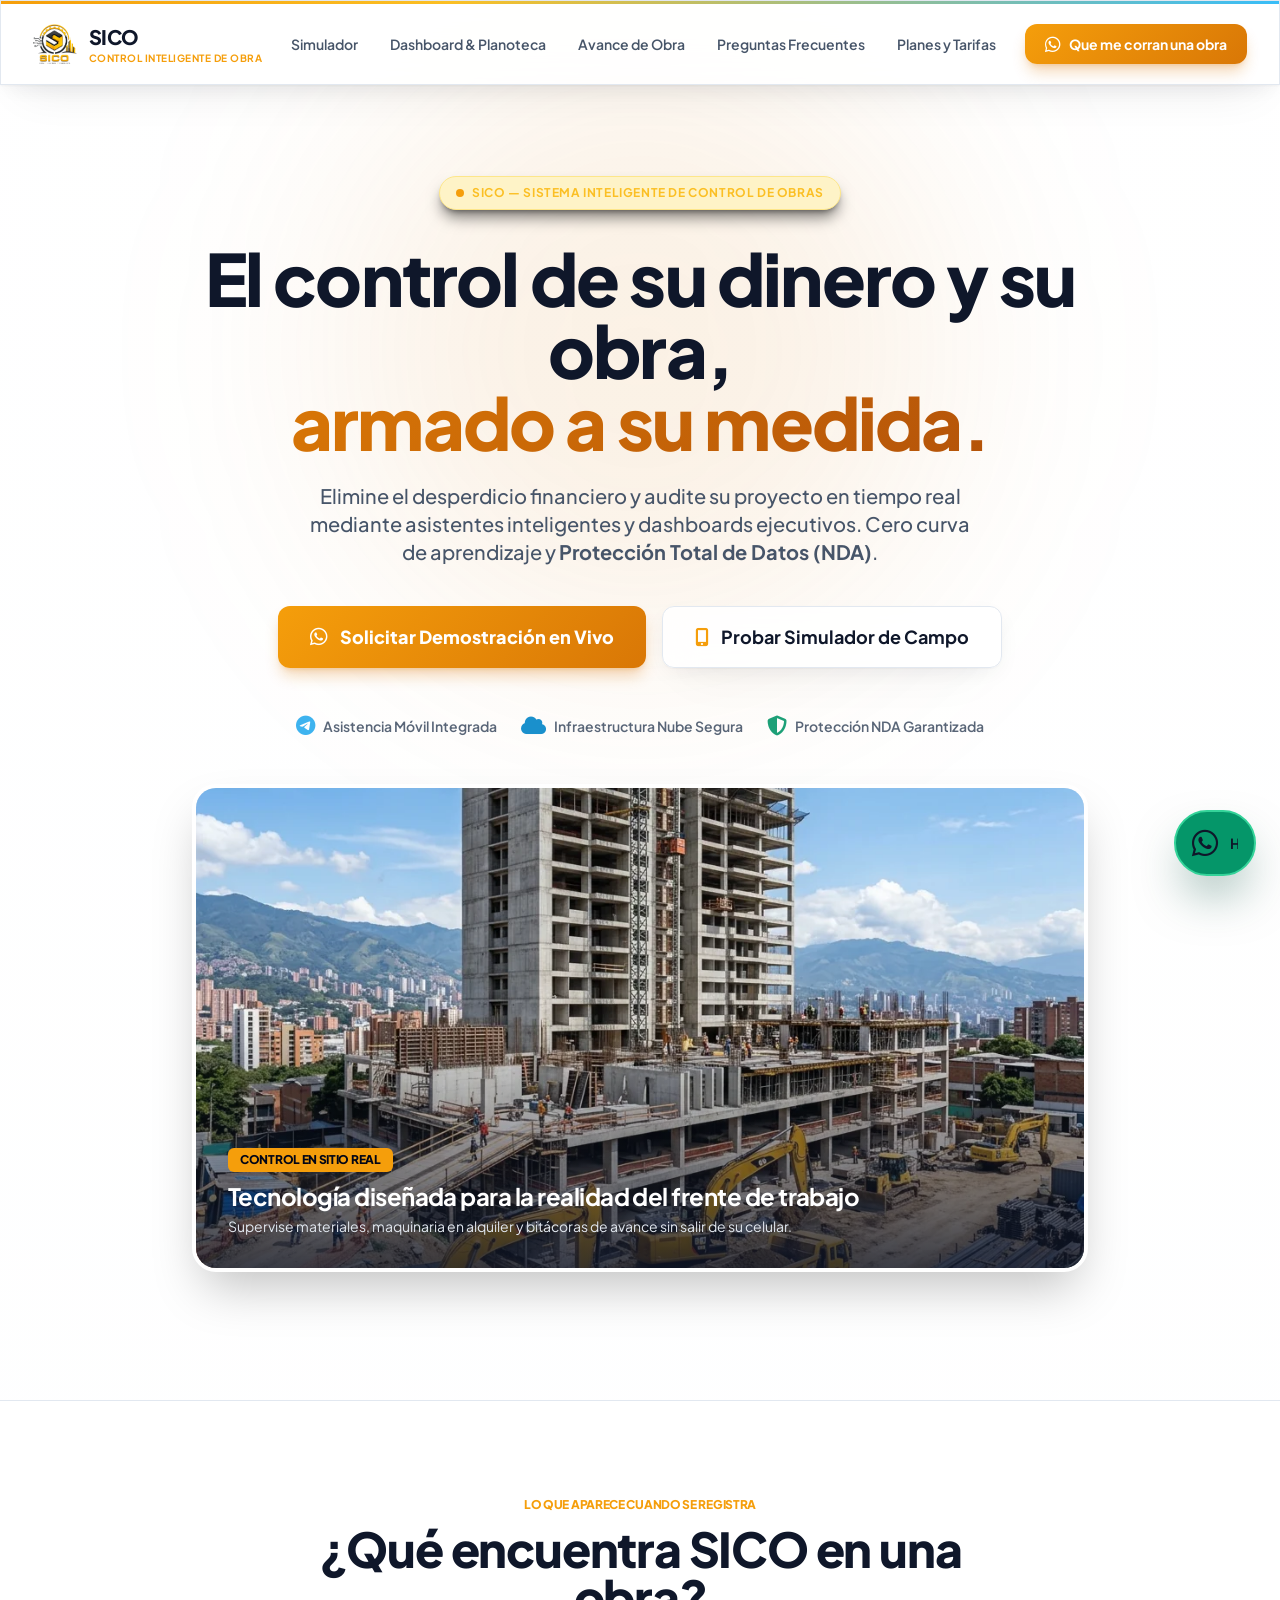
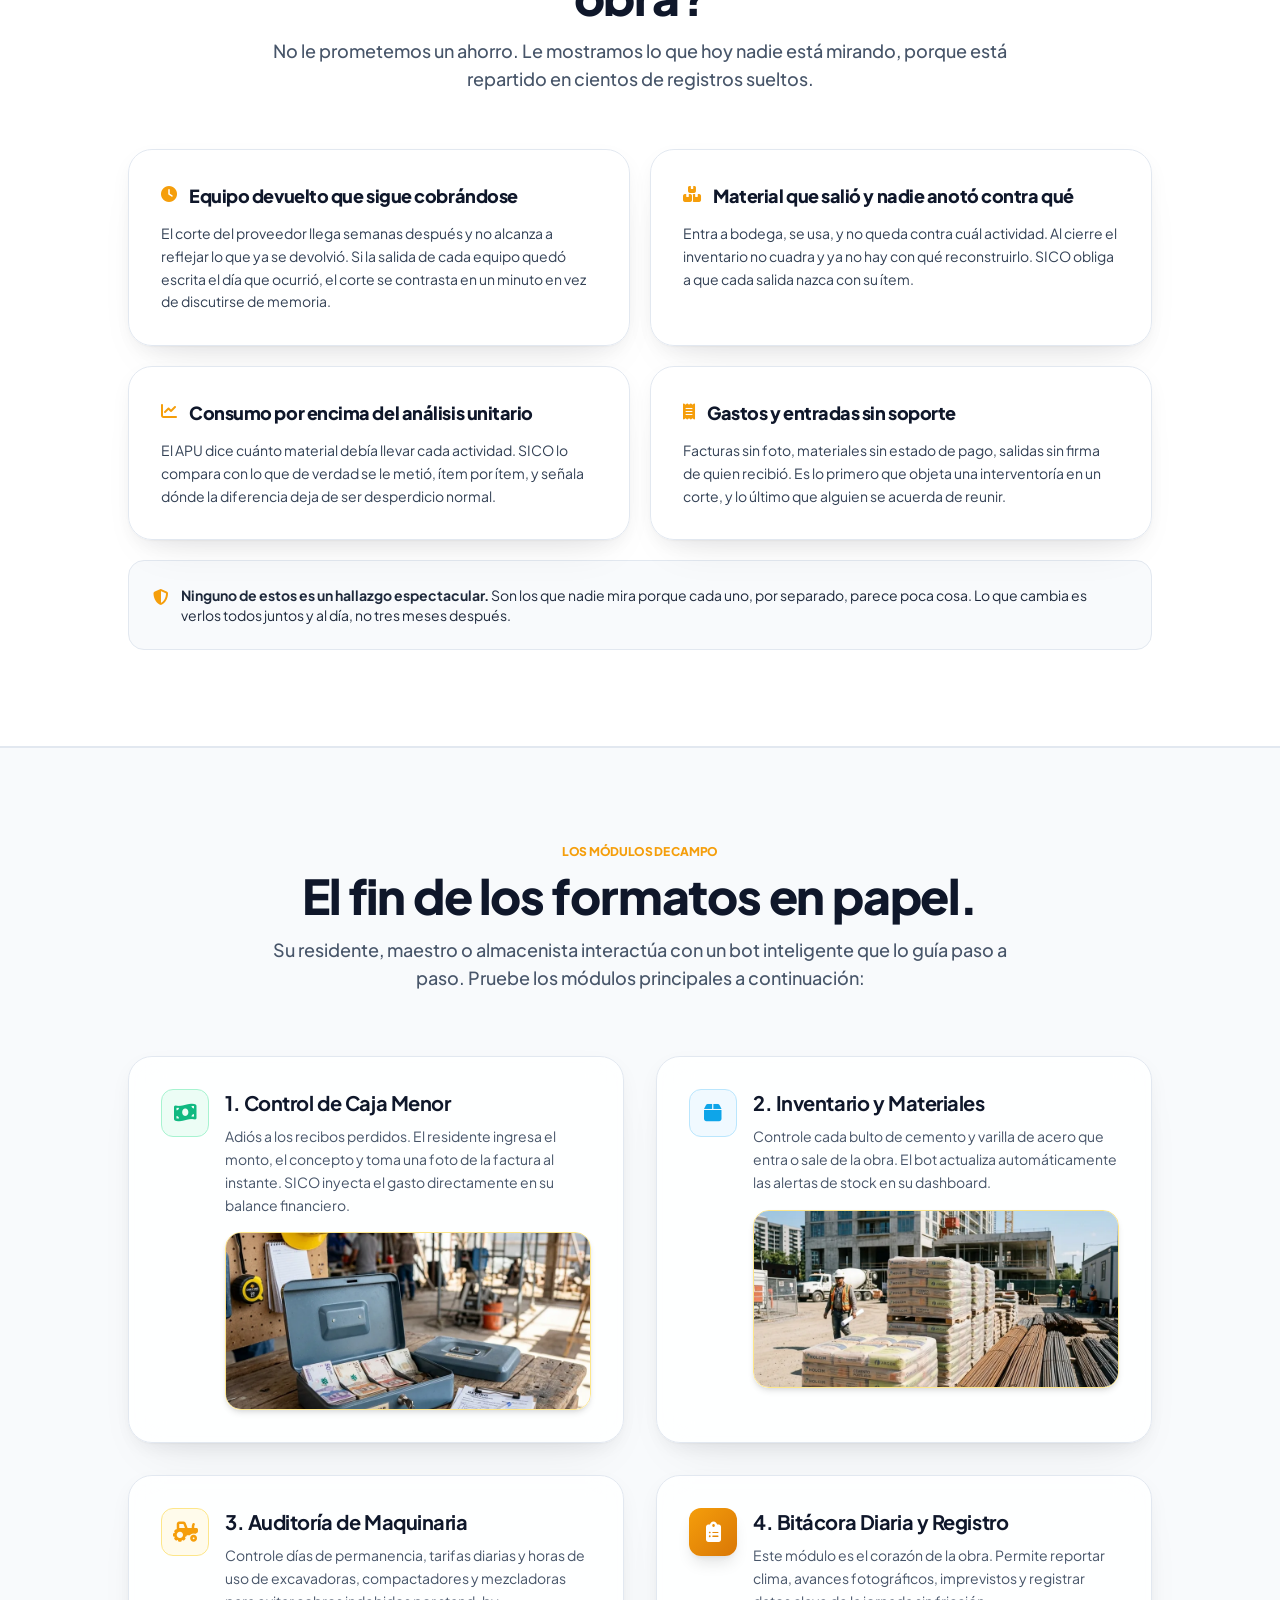
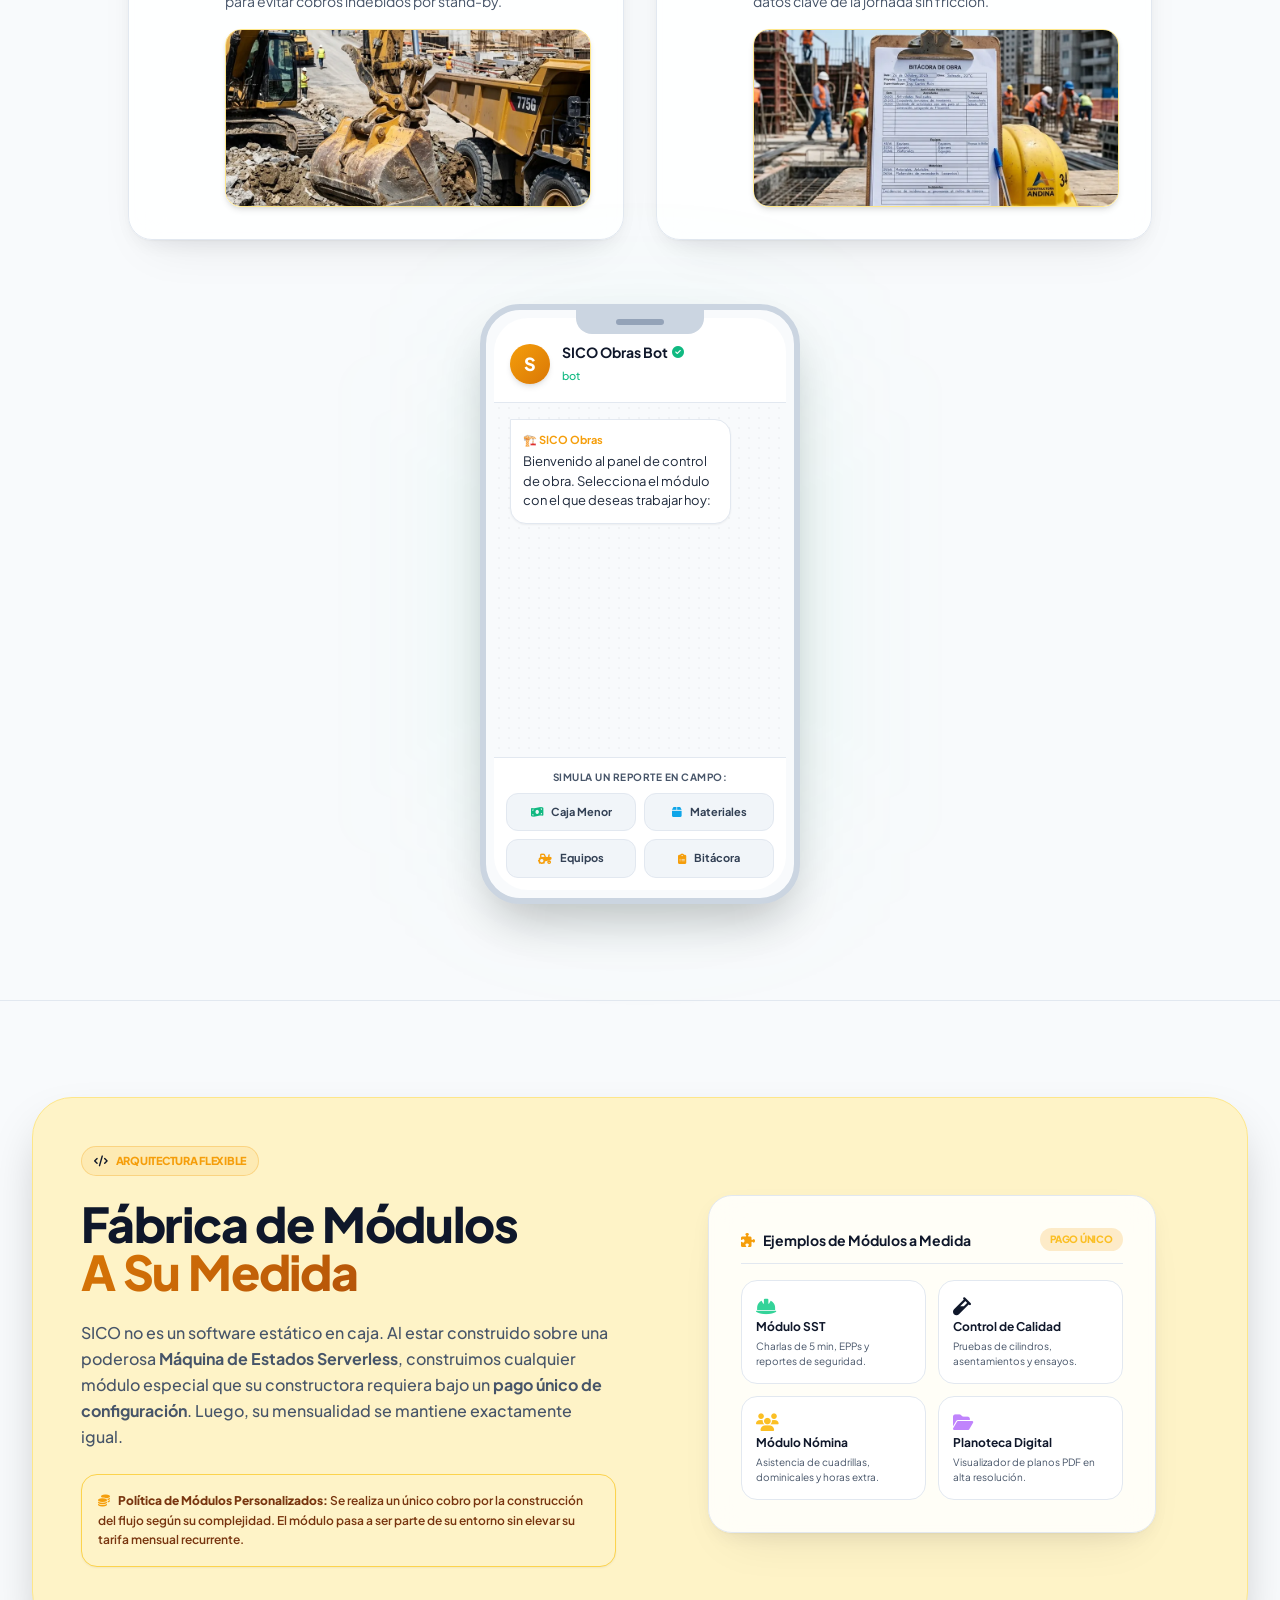
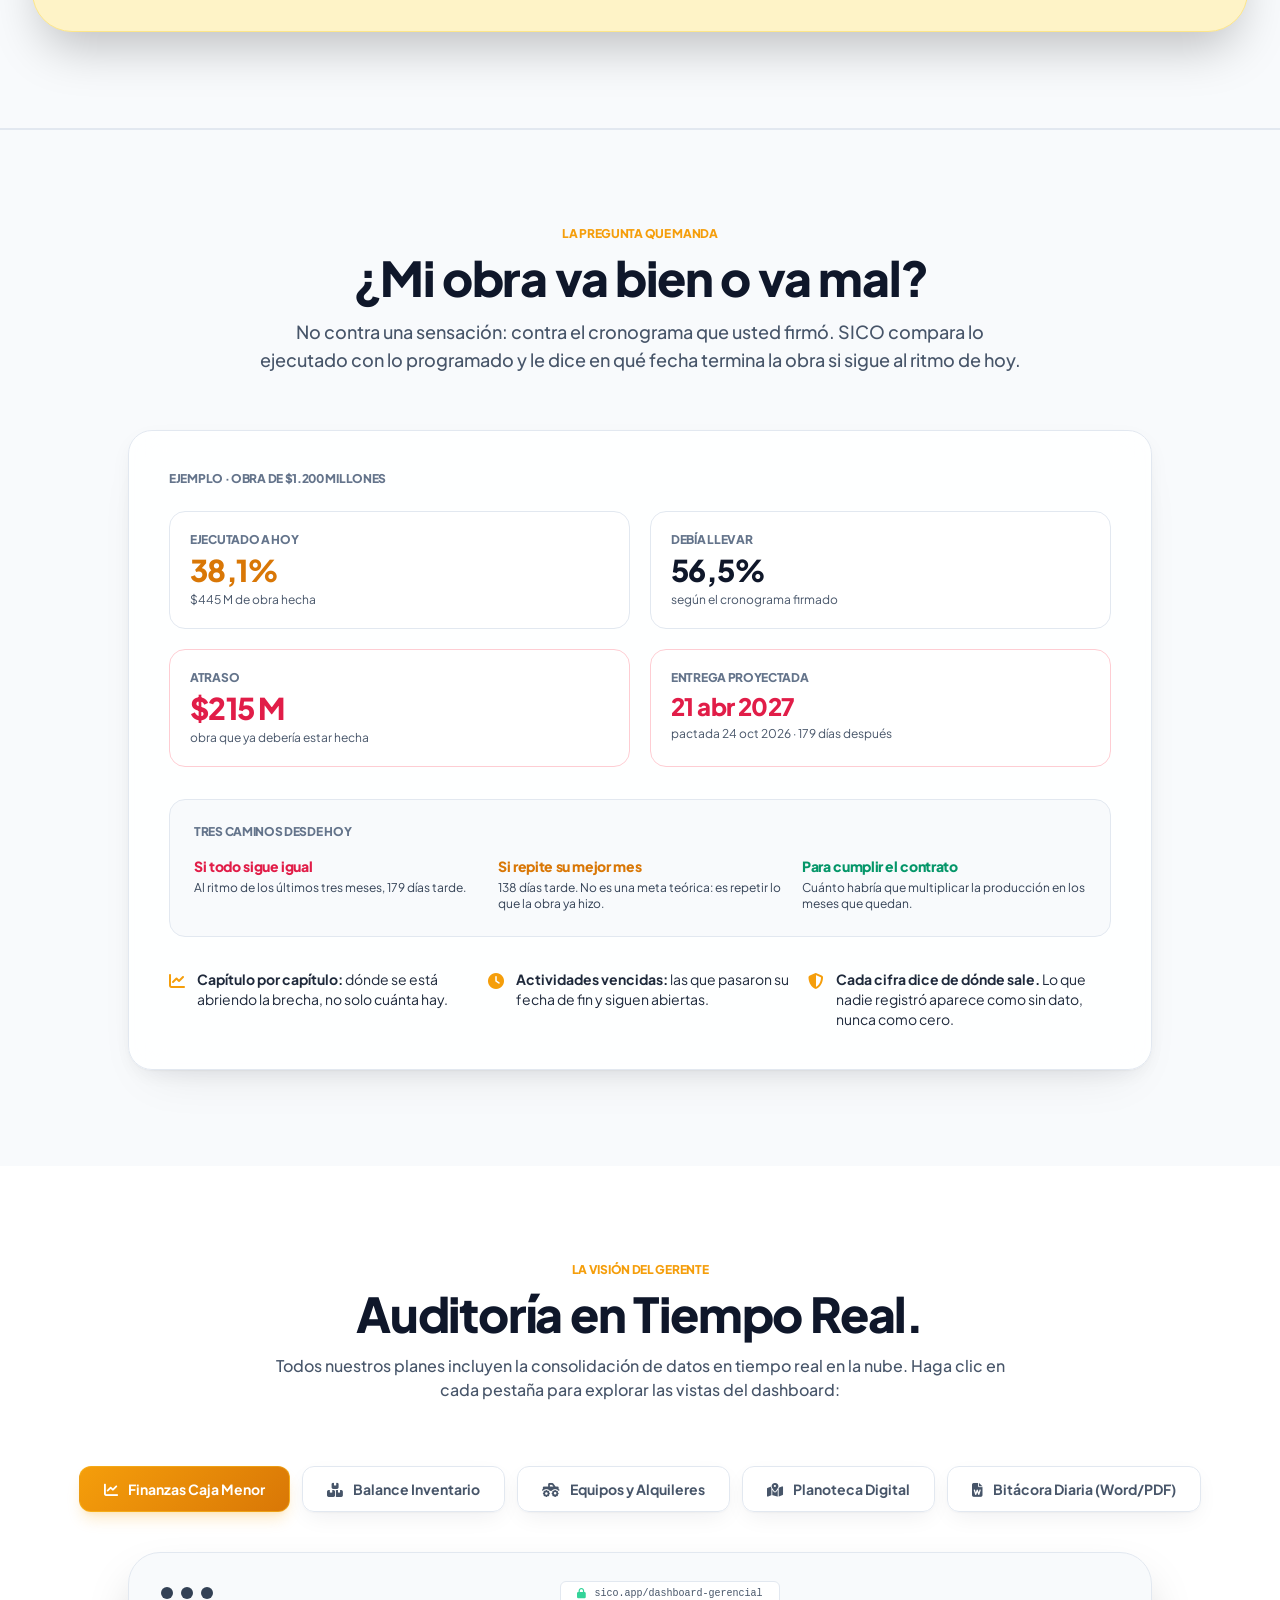
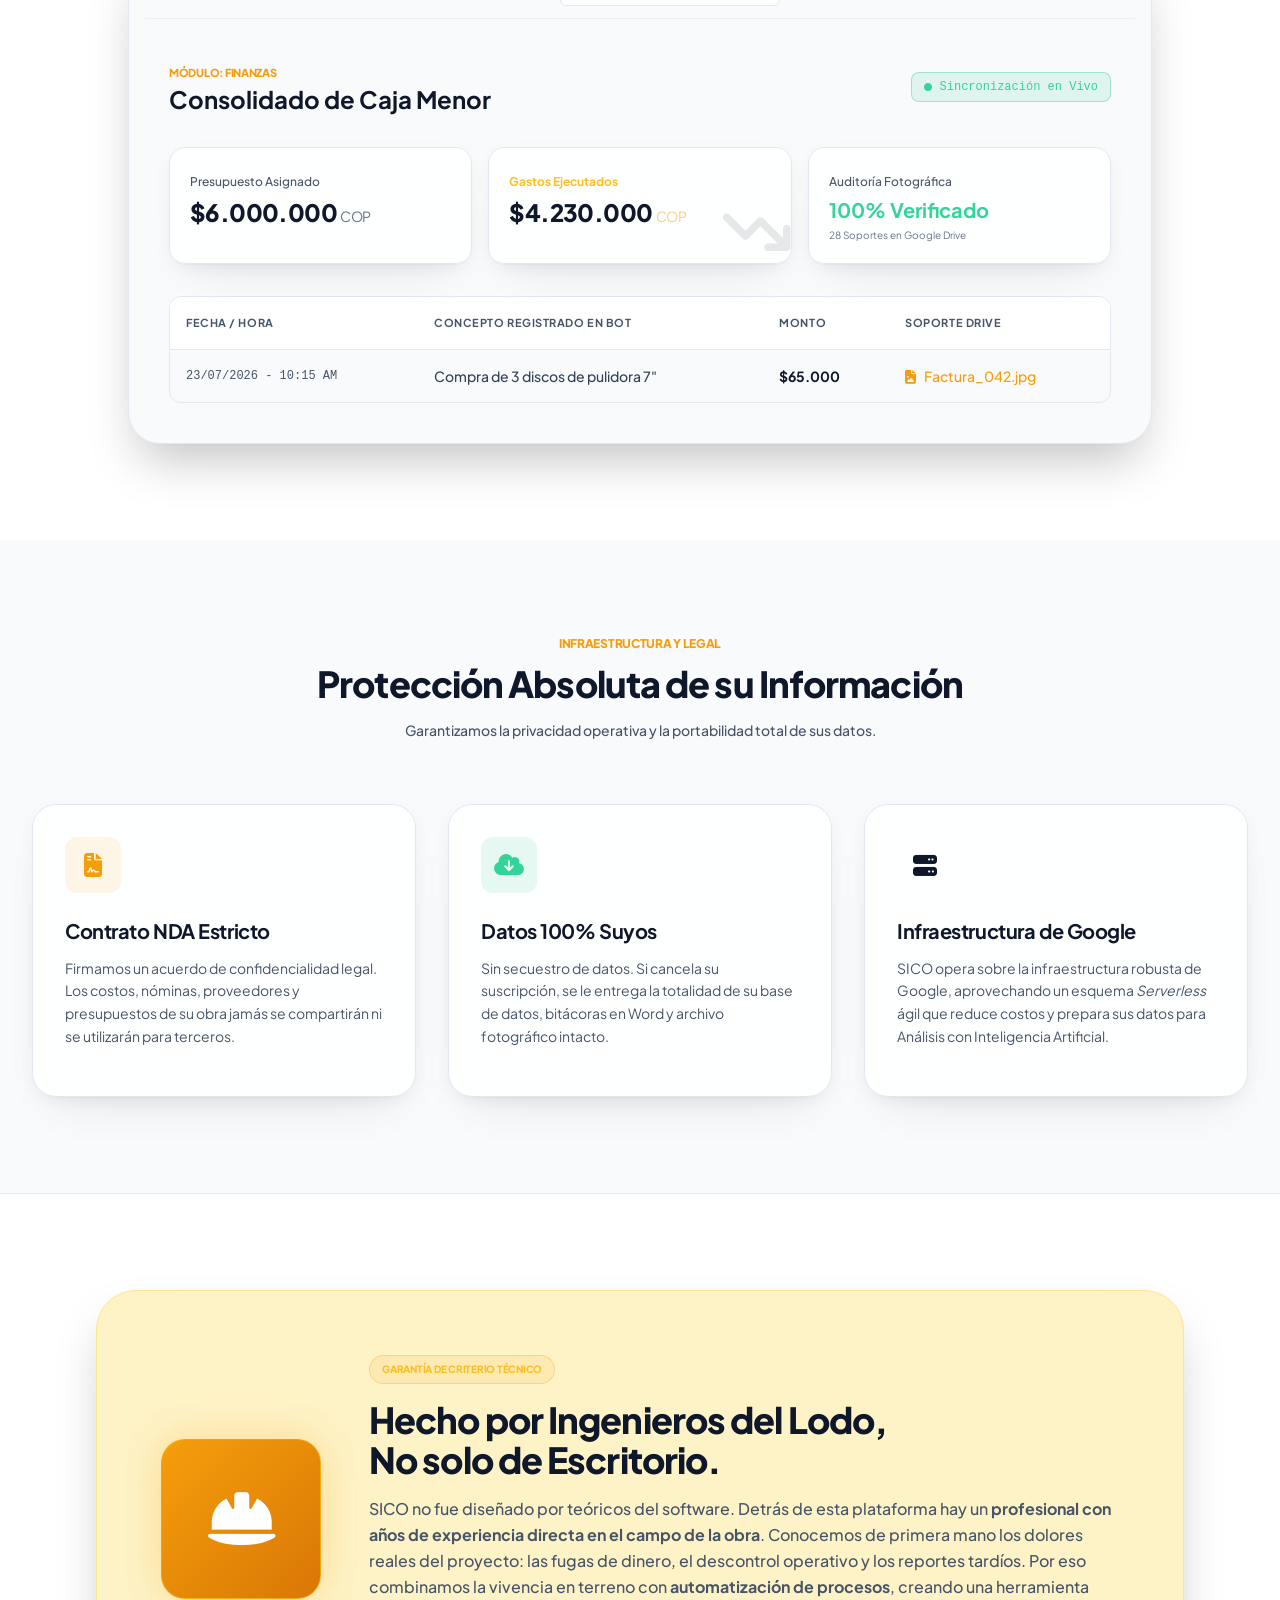
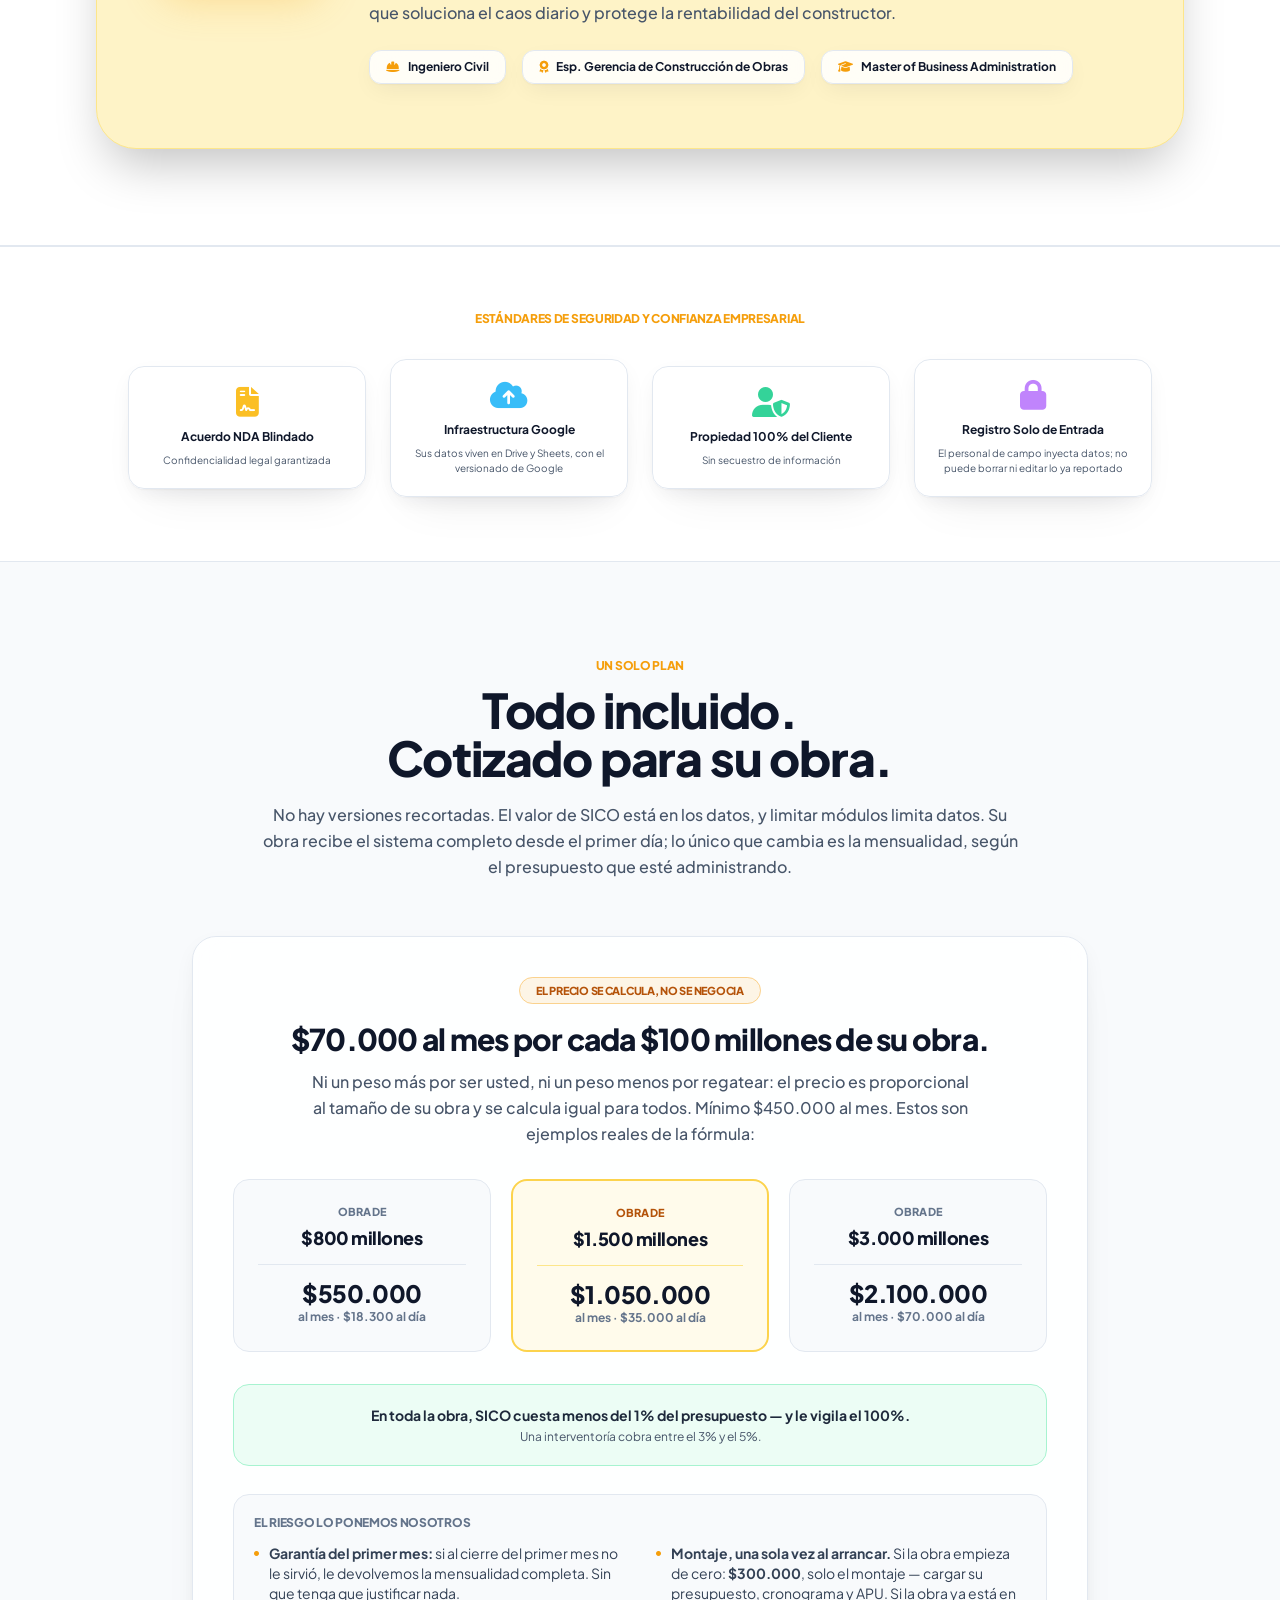
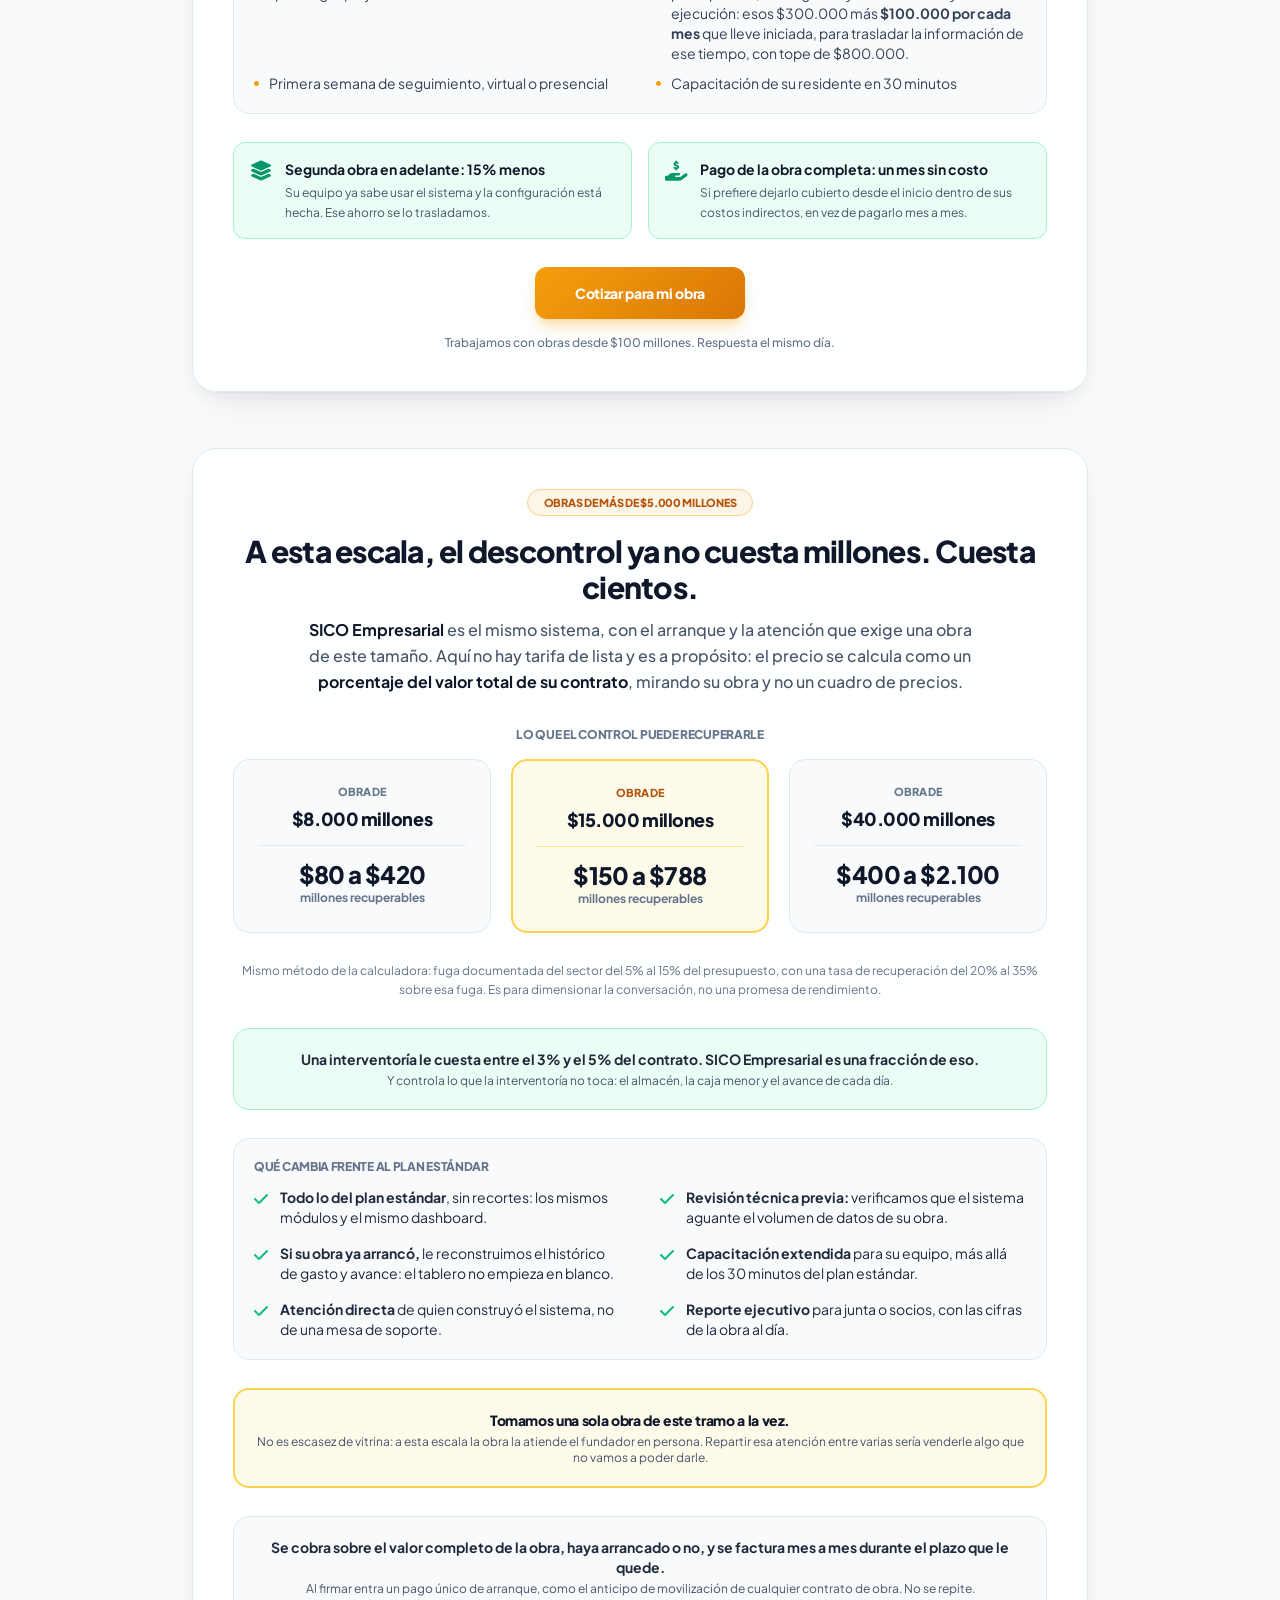
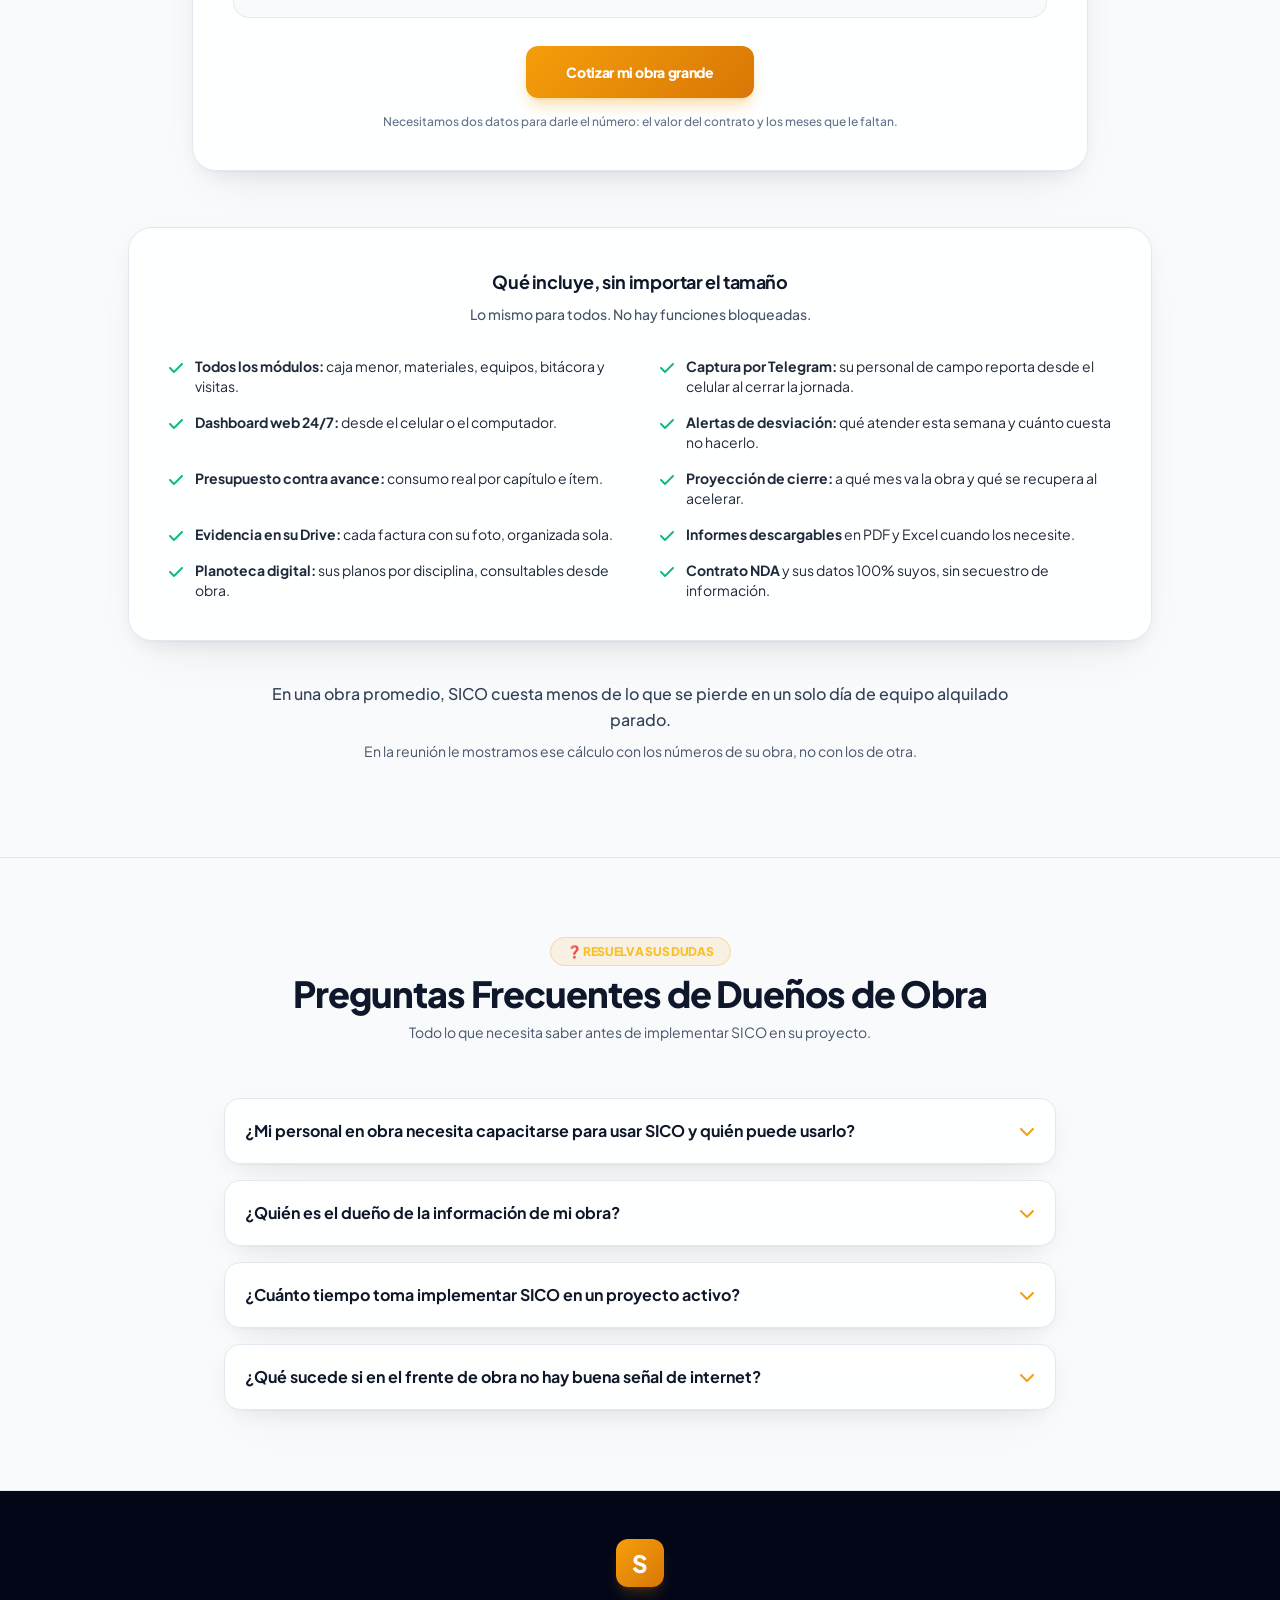
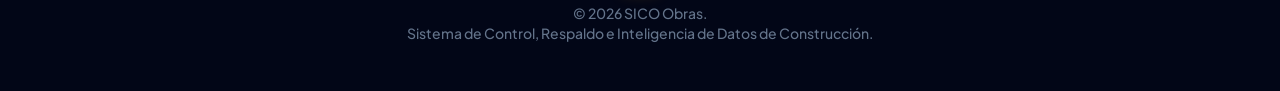
<file: index.html>
<!DOCTYPE html>
<html lang="es" class="scroll-smooth">
<head>
    <meta charset="UTF-8">
    <meta name="viewport" content="width=device-width, initial-scale=1.0">
    <title>SICO - Control, Respaldo y Visibilidad Total para el Dueño de Obra</title>
    <meta name="description" content="Sistema Inteligente de Control de Obras. Audite su presupuesto, caja menor, materiales y bitácoras en tiempo real con cero curva de aprendizaje.">
    
    <!-- Open Graph / WhatsApp / Social Media Meta Tags -->
    <meta property="og:type" content="website">
    <meta property="og:url" content="https://jguao18.github.io/sico-web/">
    <meta property="og:title" content="SICO — Control Inteligente y Respaldo de Obra">
    <meta property="og:description" content="Audite caja menor, materiales, maquinaria y bitácora de su obra en tiempo real. Sus datos, su Drive, contrato NDA.">
    <meta property="og:image" content="https://jguao18.github.io/sico-web/assets/logo_final.jpeg">
    <meta property="og:locale" content="es_CO">
    <meta name="theme-color" content="#0F172A">

    <!-- Favicons -->
    <link rel="icon" href="assets/favicon.ico" sizes="any">
    <link rel="icon" type="image/png" sizes="32x32" href="assets/favicon-32.png">
    <link rel="icon" type="image/png" sizes="192x192" href="assets/favicon-192.png">
    <link rel="apple-touch-icon" href="assets/favicon-180.png">

    <link rel="preload" as="image" href="assets/obra_hero.webp" type="image/webp">
    <link rel="preload" as="font" type="font/woff2" href="assets/fonts/plus-jakarta-sans-latin-800-normal.woff2" crossorigin>

    <!-- ------------------------------------------------------------------
         ESTILOS: TODO LOCAL, CERO CDN
         Antes esto eran tres llamadas externas (cdn.tailwindcss.com, cdnjs y
         fonts.googleapis.com). El 4 de agosto de 2026 el DNS dejo de resolver
         cdn.tailwindcss.com y la pagina se mostro sin una sola linea de CSS:
         todo el contenido apilado a la izquierda. Un sitio comercial no puede
         depender de que tres servidores ajenos respondan.

         assets/sico.css lleva dentro Tailwind ya compilado, Font Awesome
         (solo los 44 iconos que usa la pagina) y Plus Jakarta Sans.
         La configuracion de tema que antes vivia aqui en un <script> ahora
         esta en assets/tailwind.config.js.

         IMPORTANTE: si agregas clases nuevas de Tailwind al HTML, hay que
         recompilar. Pasos en assets/COMO-RECOMPILAR.md
         ------------------------------------------------------------------ -->
    <link rel="stylesheet" href="assets/sico.css">
    <style>
        body {
            background-color: #F8FAFC;
            background-image: radial-gradient(circle at top, #FFFFFF 0%, #F8FAFC 100%);
            color: #0F172A;
        }
        .amber-gradient {
            background: linear-gradient(135deg, #F59E0B 0%, #D97706 100%);
        }
        .amber-gradient-text {
            background: linear-gradient(135deg, #D97706 0%, #B45309 100%);
            -webkit-background-clip: text;
            -webkit-text-fill-color: transparent;
        }
        .glass-panel {
            background: rgba(255, 255, 255, 0.85);
            backdrop-filter: blur(16px);
            -webkit-backdrop-filter: blur(16px);
            border: 1px solid #E2E8F0;
            /* Sombra en capas: una cercana y densa para definir el borde, otra
               amplia y difusa para dar profundidad. Es lo que separa una tarjeta
               que se ve "plana de plantilla" de una que se ve cara. */
            box-shadow:
                0 1px 2px rgba(15, 23, 42, 0.04),
                0 8px 24px -6px rgba(15, 23, 42, 0.08),
                0 24px 48px -24px rgba(15, 23, 42, 0.10);
            transition: box-shadow .35s cubic-bezier(.4,0,.2,1), transform .35s cubic-bezier(.4,0,.2,1);
        }
        .glass-panel:hover {
            box-shadow:
                0 1px 2px rgba(15, 23, 42, 0.05),
                0 12px 32px -8px rgba(15, 23, 42, 0.12),
                0 32px 64px -28px rgba(15, 23, 42, 0.16);
        }

        /* ------------------------------------------------------------------
           ACABADO TIPOGRÁFICO
           Los títulos muy grandes con font-weight 900 necesitan tracking
           negativo; sin él se leen anchos y baratos. Las cifras van en
           tabular-nums para que no "bailen" al mover los sliders del ROI.
           ------------------------------------------------------------------ */
        h1, h2, h3 { letter-spacing: -0.022em; }
        .font-black { letter-spacing: -0.025em; }
        .font-mono, [id^="calc"], [id^="kpi"] {
            font-variant-numeric: tabular-nums;
            font-feature-settings: "tnum" 1;
        }
        body {
            -webkit-font-smoothing: antialiased;
            -moz-osx-font-smoothing: grayscale;
            text-rendering: optimizeLegibility;
        }

        /* Filete superior de marca: detalle de acabado de sitio corporativo */
        .brand-rule {
            height: 3px;
            background: linear-gradient(90deg, #F59E0B 0%, #FBBF24 35%, #38BDF8 100%);
        }

        /* Respeta a quien tiene activado "reducir movimiento" en su sistema */
        @media (prefers-reduced-motion: reduce) {
            *, *::before, *::after {
                animation-duration: .01ms !important;
                transition-duration: .01ms !important;
                scroll-behavior: auto !important;
            }
        }
        .glass-panel-light {
            background: #FEF3C7;
            border: 1px solid #FDE68A;
        }
        .glow-accent {
            box-shadow: 0 0 25px rgba(217, 119, 6, 0.15);
        }
        .glow-hover:hover {
            box-shadow: 0 10px 30px rgba(217, 119, 6, 0.15);
            border-color: rgba(217, 119, 6, 0.4);
        }
        
        .telegram-chat::-webkit-scrollbar {
            width: 4px;
        }
        .telegram-chat::-webkit-scrollbar-thumb {
            background: #CBD5E1;
            border-radius: 4px;
        }
    </style>
</head>
<body class="text-sico-textMain font-sans antialiased selection:bg-sico-accent selection:text-slate-900">

    <!-- NAVIGATION BAR -->
    <nav class="fixed top-0 left-0 w-full z-50 glass-panel border-b border-sico-border shadow-lg">
        <div class="brand-rule"></div>
        <div class="max-w-7xl mx-auto px-4 sm:px-6 lg:px-8 h-20 flex items-center justify-between">
            <div class="flex items-center gap-3">
                <!-- LOGO OFICIAL FLUIDO -->
                <div class="relative group cursor-pointer">
                    <picture>
                        <source srcset="assets/logo_sico.webp" type="image/webp">
                        <img src="assets/logo_sico.png" alt="Logo SICO" width="44" height="40" decoding="async" class="h-10 w-auto object-contain">
                    </picture>
                </div>
                <div>
                    <span class="text-xl font-black tracking-wider text-slate-900">SICO</span>
                    <span class="block text-[10px] text-sico-accent font-bold uppercase tracking-wider">Control Inteligente de Obra</span>
                </div>
            </div>
            <div class="hidden lg:flex items-center gap-8 text-sm font-semibold text-sico-textMuted">
                <a href="#simulador" class="hover:text-sico-accent transition-colors">Simulador</a>
                <a href="#resumenes" class="hover:text-sico-accent transition-colors">Dashboard & Planoteca</a>
                <a href="#avance" class="hover:text-sico-accent transition-colors">Avance de Obra</a>
                <a href="#faq" class="hover:text-sico-accent transition-colors">Preguntas Frecuentes</a>
                <a href="#planes" class="hover:text-sico-accent transition-colors">Planes y Tarifas</a>
            </div>
            <a href="https://wa.me/573012699885?text=Hola,%20quiero%20que%20corran%20una%20obra%20m%C3%ADa%20en%20SICO%20y%20me%20muestren%20qu%C3%A9%20encuentran." target="_blank" class="amber-gradient text-white font-bold px-5 py-2.5 rounded-xl hover:scale-105 transition-all text-sm shadow-lg shadow-amber-600/30 flex items-center gap-2">
                <i class="fa-brands fa-whatsapp text-lg"></i>
                <span class="hidden sm:inline">Que me corran una obra</span>
                <span class="sm:hidden">Probar SICO</span>
            </a>
        </div>
    </nav>

    <!-- HERO SECTION -->
    <section class="relative pt-32 pb-20 md:pt-44 md:pb-32 overflow-hidden">
        <div class="absolute top-1/4 left-1/2 -translate-x-1/2 -translate-y-1/2 w-[600px] h-[600px] bg-amber-600/10 rounded-full blur-[120px] pointer-events-none"></div>
        <div class="absolute top-1/2 right-0 w-[400px] h-[400px] bg-blueNeon/5 rounded-full blur-[100px] pointer-events-none"></div>

        <div class="max-w-7xl mx-auto px-4 sm:px-6 lg:px-8 relative z-10">
            <div class="text-center max-w-4xl mx-auto">
                <div class="inline-flex items-center gap-2 px-4 py-2 rounded-full glass-panel-light border border-sico-border text-sico-accentLight text-xs font-bold uppercase tracking-wider mb-8 shadow-lg shadow-black/50">
                    <span class="w-2 h-2 rounded-full bg-sico-accent animate-pulse"></span>
                    SICO — Sistema Inteligente de Control de Obras
                </div>
                <h1 class="text-4xl md:text-6xl lg:text-7xl font-black tracking-tight leading-tight mb-6">
                    El control de su dinero y su obra, <br class="hidden md:block">
                    <span class="amber-gradient-text">armado a su medida.</span>
                </h1>
                <p class="text-lg md:text-xl text-sico-textMuted mb-10 leading-relaxed max-w-2xl mx-auto font-medium">
                    Elimine el desperdicio financiero y audite su proyecto en tiempo real mediante asistentes inteligentes y dashboards ejecutivos. Cero curva de aprendizaje y <strong>Protección Total de Datos (NDA)</strong>.
                </p>
                <div class="flex flex-col sm:flex-row gap-4 justify-center">
                    <a href="https://wa.me/573012699885?text=Hola,%20quiero%20cotizar%20SICO%20y%20que%20me%20muestren%20qu%C3%A9%20encuentran%20en%20mi%20obra." target="_blank" class="amber-gradient text-white text-base md:text-lg font-extrabold px-8 py-4 rounded-xl hover:scale-105 transition-all shadow-lg shadow-amber-600/30 flex items-center justify-center gap-3">
                        <i class="fa-brands fa-whatsapp text-xl"></i>
                        Solicitar Demostración en Vivo
                    </a>
                    <a href="#simulador" class="glass-panel hover:bg-sico-bgSurfaceHover text-slate-900 text-base md:text-lg font-bold px-8 py-4 rounded-xl transition-all border border-sico-border flex items-center justify-center gap-3">
                        <i class="fa-solid fa-mobile-screen-button text-sico-accent"></i>
                        Probar Simulador de Campo
                    </a>
                </div>
                <div class="mt-12 flex flex-wrap justify-center items-center gap-6 text-sico-textMuted text-sm font-semibold opacity-90 mb-12">
                    <div class="flex items-center gap-2"><i class="fa-brands fa-telegram text-[#2AABEE] text-xl"></i> Asistencia Móvil Integrada</div>
                    <div class="flex items-center gap-2"><i class="fa-solid fa-cloud text-sky-600 text-xl"></i> Infraestructura Nube Segura</div>
                    <div class="flex items-center gap-2"><i class="fa-solid fa-shield-halved text-emerald-600 text-xl"></i> Protección NDA Garantizada</div>
                </div>

                <!-- IMAGEN REAL DE OBRA Y MAQUINARIA DE IMPACTO -->
                <div class="relative mx-auto max-w-5xl rounded-3xl overflow-hidden shadow-2xl border-4 border-white bg-slate-200">
                    <picture>
                        <source srcset="assets/obra_hero.webp" type="image/webp">
                        <img src="assets/obra_hero.png" alt="Obra de construcción con maquinaria en campo" width="1024" height="1024" fetchpriority="high" decoding="async" class="w-full h-[380px] md:h-[480px] object-cover hover:scale-105 transition-transform duration-700">
                    </picture>
                    <div class="absolute inset-0 bg-gradient-to-t from-slate-900/80 via-transparent to-transparent flex items-end p-6 md:p-8">
                        <div class="text-left text-white max-w-2xl">
                            <span class="bg-amber-500 text-slate-950 text-xs font-black px-3 py-1 rounded-md uppercase tracking-wider mb-2 inline-block">Control en Sitio Real</span>
                            <h3 class="text-xl md:text-2xl font-bold text-white">Tecnología diseñada para la realidad del frente de trabajo</h3>
                            <p class="text-xs md:text-sm text-slate-200 mt-1">Supervise materiales, maquinaria en alquiler y bitácoras de avance sin salir de su celular.</p>
                        </div>
                    </div>
                </div>
            </div>
        </div>
    </section>

    <!-- QUE ENCUENTRA SICO EN UNA OBRA -->
    <section id="hallazgos" class="py-24 bg-sico-bgSurface border-y border-sico-border">
        <div class="max-w-7xl mx-auto px-4 sm:px-6 lg:px-8">
            <div class="text-center max-w-3xl mx-auto mb-14">
                <h2 class="text-xs font-black text-sico-accent tracking-widest uppercase mb-3">Lo que aparece cuando se registra</h2>
                <p class="text-3xl sm:text-5xl font-black text-slate-900 leading-tight">
                    &iquest;Qu&eacute; encuentra SICO en una obra?
                </p>
                <p class="text-slate-600 text-base sm:text-lg mt-4 font-medium">
                    No le prometemos un ahorro. Le mostramos lo que hoy nadie est&aacute; mirando,
                    porque est&aacute; repartido en cientos de registros sueltos.
                </p>
            </div>

            <div class="max-w-5xl mx-auto">
                <div class="grid grid-cols-1 sm:grid-cols-2 gap-5">

                    <div class="glass-panel rounded-3xl border border-sico-border p-8">
                        <div class="flex items-start gap-3 mb-3">
                            <i class="fa-solid fa-clock text-sico-accent mt-1"></i>
                            <p class="text-lg font-black text-slate-900">Equipo devuelto que sigue cobr&aacute;ndose</p>
                        </div>
                        <p class="text-sm text-slate-700 leading-relaxed">
                            El corte del proveedor llega semanas despu&eacute;s y no alcanza a reflejar
                            lo que ya se devolvi&oacute;. Si la salida de cada equipo qued&oacute; escrita el d&iacute;a
                            que ocurri&oacute;, el corte se contrasta en un minuto en vez de discutirse de memoria.
                        </p>
                    </div>

                    <div class="glass-panel rounded-3xl border border-sico-border p-8">
                        <div class="flex items-start gap-3 mb-3">
                            <i class="fa-solid fa-boxes-stacked text-sico-accent mt-1"></i>
                            <p class="text-lg font-black text-slate-900">Material que sali&oacute; y nadie anot&oacute; contra qu&eacute;</p>
                        </div>
                        <p class="text-sm text-slate-700 leading-relaxed">
                            Entra a bodega, se usa, y no queda contra cu&aacute;l actividad. Al cierre el
                            inventario no cuadra y ya no hay con qu&eacute; reconstruirlo. SICO obliga a que
                            cada salida nazca con su &iacute;tem.
                        </p>
                    </div>

                    <div class="glass-panel rounded-3xl border border-sico-border p-8">
                        <div class="flex items-start gap-3 mb-3">
                            <i class="fa-solid fa-chart-line text-sico-accent mt-1"></i>
                            <p class="text-lg font-black text-slate-900">Consumo por encima del an&aacute;lisis unitario</p>
                        </div>
                        <p class="text-sm text-slate-700 leading-relaxed">
                            El APU dice cu&aacute;nto material deb&iacute;a llevar cada actividad. SICO lo compara
                            con lo que de verdad se le meti&oacute;, &iacute;tem por &iacute;tem, y se&ntilde;ala d&oacute;nde la
                            diferencia deja de ser desperdicio normal.
                        </p>
                    </div>

                    <div class="glass-panel rounded-3xl border border-sico-border p-8">
                        <div class="flex items-start gap-3 mb-3">
                            <i class="fa-solid fa-receipt text-sico-accent mt-1"></i>
                            <p class="text-lg font-black text-slate-900">Gastos y entradas sin soporte</p>
                        </div>
                        <p class="text-sm text-slate-700 leading-relaxed">
                            Facturas sin foto, materiales sin estado de pago, salidas sin firma de quien
                            recibi&oacute;. Es lo primero que objeta una interventor&iacute;a en un corte, y lo
                            &uacute;ltimo que alguien se acuerda de reunir.
                        </p>
                    </div>

                </div>

                <div class="bg-slate-50 border border-slate-200 rounded-2xl p-6 mt-5">
                    <div class="flex items-start gap-3">
                        <i class="fa-solid fa-shield-halved text-sico-accent mt-1"></i>
                        <p class="text-sm text-slate-800">
                            <strong>Ninguno de estos es un hallazgo espectacular.</strong> Son los que
                            nadie mira porque cada uno, por separado, parece poca cosa. Lo que cambia
                            es verlos todos juntos y al d&iacute;a, no tres meses despu&eacute;s.
                        </p>
                    </div>
                </div>
            </div>
        </div>
    </section>
    <section id="simulador" class="py-24 relative border-t border-sico-border bg-sico-bgBase">
        <div class="max-w-7xl mx-auto px-4 sm:px-6 lg:px-8 relative z-10">
            <div class="text-center max-w-3xl mx-auto mb-16">
                <h2 class="text-xs font-black text-sico-accent tracking-widest uppercase mb-3">Los módulos de campo</h2>
                <p class="text-3xl sm:text-5xl font-black text-slate-900 leading-tight">
                    El fin de los formatos en papel.
                </p>
                <p class="text-slate-600 text-base sm:text-lg mt-4 font-medium">
                    Su residente, maestro o almacenista interactúa con un bot inteligente que lo guía paso a paso. Pruebe los módulos principales a continuación:
                </p>
            </div>

            <div class="grid grid-cols-1 md:grid-cols-2 gap-8 max-w-5xl mx-auto mb-16">
                <!-- Module 1 -->
                <div class="glass-panel p-6 sm:p-8 rounded-3xl glow-hover transition-all duration-300 border-l-4 border-l-emerald-500">
                    <div class="flex items-start gap-4">
                        <div class="w-12 h-12 rounded-xl bg-emerald-50 border border-emerald-200 text-emerald-500 flex items-center justify-center text-xl font-bold shrink-0">
                            <i class="fa-solid fa-money-bill-wave"></i>
                        </div>
                        <div>
                            <h3 class="text-xl font-bold text-slate-900 mb-2">1. Control de Caja Menor</h3>
                            <p class="text-sm text-slate-600 leading-relaxed mb-4">
                                Adiós a los recibos perdidos. El residente ingresa el monto, el concepto y toma una foto de la factura al instante. SICO inyecta el gasto directamente en su balance financiero.
                            </p>
                            <div class="rounded-2xl overflow-hidden shadow-md border border-amber-200">
                                <picture>
                                    <source srcset="assets/caja_menor.webp" type="image/webp">
                                    <img src="assets/caja_menor.png" alt="Registro de caja menor con foto de factura desde el bot" width="900" height="900" loading="lazy" decoding="async" class="w-full h-44 object-cover">
                                </picture>
                            </div>
                        </div>
                    </div>
                </div>

                <!-- Module 2 -->
                <div class="glass-panel p-6 sm:p-8 rounded-3xl glow-hover transition-all duration-300 border-l-4 border-l-sky-500">
                    <div class="flex items-start gap-4">
                        <div class="w-12 h-12 rounded-xl bg-sky-50 border border-sky-200 text-sky-500 flex items-center justify-center text-xl font-bold shrink-0">
                            <i class="fa-solid fa-box"></i>
                        </div>
                        <div class="w-full">
                            <h3 class="text-xl font-bold text-slate-900 mb-2">2. Inventario y Materiales</h3>
                            <p class="text-sm text-slate-600 leading-relaxed mb-4">
                                Controle cada bulto de cemento y varilla de acero que entra o sale de la obra. El bot actualiza automáticamente las alertas de stock en su dashboard.
                            </p>
                            <div class="rounded-2xl overflow-hidden shadow-md border border-amber-200">
                                <picture>
                                    <source srcset="assets/materiales.webp" type="image/webp">
                                    <img src="assets/materiales.png" alt="Control de entrada y salida de materiales en obra" width="900" height="900" loading="lazy" decoding="async" class="w-full h-44 object-cover">
                                </picture>
                            </div>
                        </div>
                    </div>
                </div>

                <!-- Module 3 -->
                <div class="glass-panel p-6 sm:p-8 rounded-3xl glow-hover transition-all duration-300 border-l-4 border-l-amber-500">
                    <div class="flex items-start gap-4">
                        <div class="w-12 h-12 rounded-xl bg-amber-50 border border-amber-200 text-amber-500 flex items-center justify-center text-xl font-bold shrink-0">
                            <i class="fa-solid fa-tractor"></i>
                        </div>
                        <div>
                            <h3 class="text-xl font-bold text-slate-900 mb-2">3. Auditoría de Maquinaria</h3>
                            <p class="text-sm text-slate-600 leading-relaxed mb-4">
                                Controle días de permanencia, tarifas diarias y horas de uso de excavadoras, compactadores y mezcladoras para evitar cobros indebidos por stand-by.
                            </p>
                            <div class="rounded-2xl overflow-hidden shadow-md border border-amber-200">
                                <picture>
                                    <source srcset="assets/maquinaria.webp" type="image/webp">
                                    <img src="assets/maquinaria.png" alt="Auditoría de maquinaria y horómetros en obra" width="900" height="900" loading="lazy" decoding="async" class="w-full h-44 object-cover">
                                </picture>
                            </div>
                        </div>
                    </div>
                </div>

                <!-- Module 4 -->
                <div class="glass-panel p-6 sm:p-8 rounded-3xl glow-hover transition-all duration-300 border-l-4 border-l-sico-accent">
                    <div class="flex items-start gap-4">
                        <div class="w-12 h-12 rounded-xl amber-gradient text-white flex items-center justify-center text-xl font-bold shrink-0 shadow-lg">
                            <i class="fa-solid fa-clipboard-list"></i>
                        </div>
                        <div>
                            <h3 class="text-xl font-bold text-slate-900 mb-2">4. Bitácora Diaria y Registro</h3>
                            <p class="text-sm text-slate-600 leading-relaxed mb-4">
                                Este módulo es el corazón de la obra. Permite reportar clima, avances fotográficos, imprevistos y registrar datos clave de la jornada sin fricción.
                            </p>
                            <div class="rounded-2xl overflow-hidden shadow-md border border-amber-200">
                                <picture>
                                    <source srcset="assets/bitacora_obra.webp" type="image/webp">
                                    <img src="assets/bitacora_obra.png" alt="Bitácora diaria de obra con evidencia fotográfica" width="900" height="900" loading="lazy" decoding="async" class="w-full h-44 object-cover">
                                </picture>
                            </div>
                        </div>
                    </div>
                </div>
            </div>

            <div class="flex justify-center relative max-w-md mx-auto">
                <div class="absolute top-1/2 left-1/2 -translate-x-1/2 -translate-y-1/2 w-[300px] h-[500px] bg-emerald-400/10 blur-[80px] rounded-[40px] pointer-events-none"></div>
                
                <div class="w-[320px] h-[600px] bg-slate-50 rounded-[40px] p-2 border-[6px] border-slate-300 shadow-2xl relative flex flex-col justify-between">
                    <div class="absolute top-0 left-1/2 -translate-x-1/2 w-32 h-6 bg-slate-300 rounded-b-2xl z-20 flex justify-center items-center">
                        <div class="w-12 h-1.5 bg-slate-400 rounded-full"></div>
                    </div>

                    <div class="bg-white border-b border-slate-200 p-4 pt-6 rounded-t-[34px] flex items-center gap-3 shrink-0 relative z-10">
                        <div class="w-10 h-10 rounded-full amber-gradient flex items-center justify-center text-white font-black text-lg shadow-md">
                            S
                        </div>
                        <div>
                            <h4 class="text-sm font-bold text-slate-900 flex items-center gap-1">
                                SICO Obras Bot <i class="fa-solid fa-circle-check text-emerald-500 text-[12px]"></i>
                            </h4>
                            <span class="text-[11px] text-emerald-500 font-medium">bot</span>
                        </div>
                    </div>

                    <div id="telegramChat" class="telegram-chat flex-1 bg-slate-50 p-4 overflow-y-auto space-y-4 text-[13px] relative z-10" style="background-image: radial-gradient(rgba(15,23,42,0.03) 1px, transparent 1px); background-size: 10px 10px;">
                        <div class="bg-white p-3 rounded-2xl rounded-tl-none max-w-[85%] text-slate-800 border border-slate-200 shadow-sm">
                            <p class="font-bold text-sico-accent text-[11px] mb-1">🏗️ SICO Obras</p>
                            <p>Bienvenido al panel de control de obra. Selecciona el módulo con el que deseas trabajar hoy:</p>
                        </div>
                    </div>

                    <div class="bg-white border-t border-slate-200 p-3 rounded-b-[34px] shrink-0 space-y-2 relative z-10">
                        <p class="text-[10px] text-slate-600 text-center uppercase font-bold tracking-wider">Simula un reporte en campo:</p>
                        <div class="grid grid-cols-2 gap-2">
                            <button onclick="simBotFlow('caja')" class="bg-slate-100 hover:bg-sico-accent hover:text-white border border-slate-200 text-slate-700 text-[11px] font-bold py-2.5 px-2 rounded-xl transition-colors text-left flex items-center justify-center gap-2">
                                <i class="fa-solid fa-money-bill-wave text-emerald-500 group-hover:text-white"></i> Caja Menor
                            </button>
                            <button onclick="simBotFlow('material')" class="bg-slate-100 hover:bg-sico-accent hover:text-white border border-slate-200 text-slate-700 text-[11px] font-bold py-2.5 px-2 rounded-xl transition-colors text-left flex items-center justify-center gap-2">
                                <i class="fa-solid fa-box text-sky-500 group-hover:text-white"></i> Materiales
                            </button>
                            <button onclick="simBotFlow('equipo')" class="bg-slate-100 hover:bg-sico-accent hover:text-white border border-slate-200 text-slate-700 text-[11px] font-bold py-2.5 px-2 rounded-xl transition-colors text-left flex items-center justify-center gap-2">
                                <i class="fa-solid fa-tractor text-amber-500 group-hover:text-white"></i> Equipos
                            </button>
                            <button onclick="simBotFlow('bitacora')" class="bg-slate-100 hover:bg-sico-accent hover:text-white border border-slate-200 text-slate-700 text-[11px] font-bold py-2.5 px-2 rounded-xl transition-colors text-left flex items-center justify-center gap-2">
                                <i class="fa-solid fa-clipboard-list text-amber-500 group-hover:text-white"></i> Bitácora
                            </button>
                        </div>
                    </div>
                </div>
            </div>
        </div>
    </section>

    <!-- FÁBRICA DE MÓDULOS A SU MEDIDA -->
    <section id="fabrica" class="py-24 relative overflow-hidden bg-slate-50 border-y border-sico-border">
        <div class="max-w-7xl mx-auto px-4 sm:px-6 lg:px-8 relative z-10">
            <div class="glass-panel-light p-8 md:p-12 rounded-[40px] border border-amber-500/20 shadow-2xl relative overflow-hidden">
                <div class="grid grid-cols-1 lg:grid-cols-2 gap-12 items-center">
                    <div>
                        <div class="inline-flex items-center gap-2 px-3 py-1.5 rounded-full bg-amber-500/10 border border-amber-500/30 text-sico-accent text-[11px] font-black uppercase tracking-widest mb-6">
                            <i class="fa-solid fa-code text-slate-900"></i> Arquitectura Flexible
                        </div>
                        <h2 class="text-3xl sm:text-5xl font-black text-slate-900 leading-tight mb-6">
                            Fábrica de Módulos <br><span class="amber-gradient-text">A Su Medida</span>
                        </h2>
                        <p class="text-base text-slate-600 leading-relaxed mb-6 font-medium">
                            SICO no es un software estático en caja. Al estar construido sobre una poderosa <strong>Máquina de Estados Serverless</strong>, construimos cualquier módulo especial que su constructora requiera bajo un <strong>pago único de configuración</strong>. Luego, su mensualidad se mantiene exactamente igual.
                        </p>
                        
                        <div class="p-4 bg-amber-100 border border-amber-300 rounded-2xl mb-4 shadow-sm">
                            <p class="text-xs text-amber-900 font-semibold leading-relaxed">
                                <i class="fa-solid fa-coins text-sico-accent mr-2"></i><strong>Política de Módulos Personalizados:</strong> Se realiza un único cobro por la construcción del flujo según su complejidad. El módulo pasa a ser parte de su entorno sin elevar su tarifa mensual recurrente.
                            </p>
                        </div>
                    </div>
                    
                    <div class="relative flex justify-center">
                        <div class="w-full max-w-md glass-panel p-6 sm:p-8 rounded-3xl border border-amber-500/30 shadow-[0_0_40px_rgba(245,158,11,0.15)] relative space-y-4">
                            <div class="flex justify-between items-center border-b border-slate-200 pb-3">
                                <h4 class="text-slate-900 font-bold text-sm flex items-center gap-2">
                                    <i class="fa-solid fa-puzzle-piece text-sico-accent"></i> Ejemplos de Módulos a Medida
                                </h4>
                                <span class="bg-amber-500/20 text-amber-400 text-[10px] font-black px-2.5 py-1 rounded-full uppercase">Pago Único</span>
                            </div>

                            <div class="grid grid-cols-1 sm:grid-cols-2 gap-3">
                                <div class="bg-white p-3.5 rounded-2xl border border-slate-200">
                                    <i class="fa-solid fa-helmet-safety text-emerald-400 text-lg mb-1"></i>
                                    <h5 class="text-slate-900 font-bold text-xs">Módulo SST</h5>
                                    <p class="text-[10px] text-slate-600 mt-1">Charlas de 5 min, EPPs y reportes de seguridad.</p>
                                </div>
                                <div class="bg-white p-3.5 rounded-2xl border border-slate-200">
                                    <i class="fa-solid fa-vial text-blueNeon text-lg mb-1"></i>
                                    <h5 class="text-slate-900 font-bold text-xs">Control de Calidad</h5>
                                    <p class="text-[10px] text-slate-600 mt-1">Pruebas de cilindros, asentamientos y ensayos.</p>
                                </div>
                                <div class="bg-white p-3.5 rounded-2xl border border-slate-200">
                                    <i class="fa-solid fa-users text-amber-400 text-lg mb-1"></i>
                                    <h5 class="text-slate-900 font-bold text-xs">Módulo Nómina</h5>
                                    <p class="text-[10px] text-slate-600 mt-1">Asistencia de cuadrillas, dominicales y horas extra.</p>
                                </div>
                                <div class="bg-white p-3.5 rounded-2xl border border-slate-200">
                                    <i class="fa-solid fa-folder-open text-purple-400 text-lg mb-1"></i>
                                    <h5 class="text-slate-900 font-bold text-xs">Planoteca Digital</h5>
                                    <p class="text-[10px] text-slate-600 mt-1">Visualizador de planos PDF en alta resolución.</p>
                                </div>
                            </div>
                        </div>
                    </div>
                </div>
            </div>
        </div>
    </section>

    <!-- AVANCE CONTRA CRONOGRAMA -->
    <!-- Agregado el 2-oct-2026. Es lo primero que pregunta un dueño de obra y
         la pagina no lo decia en ninguna parte. Las cifras son de la obra de
         ejemplo de esta pagina, no de un cliente. -->
    <section id="avance" class="py-24 bg-sico-bgBase border-t border-sico-border">
        <div class="max-w-7xl mx-auto px-4 sm:px-6 lg:px-8">
            <div class="text-center max-w-3xl mx-auto mb-14">
                <h2 class="text-xs font-black text-sico-accent tracking-widest uppercase mb-3">La pregunta que manda</h2>
                <p class="text-3xl sm:text-5xl font-black text-slate-900 leading-tight">
                    ¿Mi obra va bien o va mal?
                </p>
                <p class="text-slate-600 text-base sm:text-lg mt-4 font-medium">
                    No contra una sensación: contra el cronograma que usted firmó.
                    SICO compara lo ejecutado con lo programado y le dice en qué fecha
                    termina la obra si sigue al ritmo de hoy.
                </p>
            </div>

            <div class="max-w-5xl mx-auto">
                <div class="glass-panel rounded-3xl border border-sico-border p-8 sm:p-10">
                    <p class="text-xs font-black text-slate-500 uppercase tracking-widest mb-6">
                        Ejemplo · obra de $1.200 millones
                    </p>

                    <div class="grid grid-cols-1 sm:grid-cols-2 gap-5 mb-8">
                        <div class="bg-white border border-slate-200 rounded-2xl p-5">
                            <p class="text-xs font-black text-slate-500 uppercase tracking-wider mb-1">Ejecutado a hoy</p>
                            <p class="text-3xl font-black text-amber-600">38,1%</p>
                            <p class="text-xs text-slate-600 mt-1">$445 M de obra hecha</p>
                        </div>
                        <div class="bg-white border border-slate-200 rounded-2xl p-5">
                            <p class="text-xs font-black text-slate-500 uppercase tracking-wider mb-1">Debía llevar</p>
                            <p class="text-3xl font-black text-slate-900">56,5%</p>
                            <p class="text-xs text-slate-600 mt-1">según el cronograma firmado</p>
                        </div>
                        <div class="bg-white border border-rose-200 rounded-2xl p-5">
                            <p class="text-xs font-black text-slate-500 uppercase tracking-wider mb-1">Atraso</p>
                            <p class="text-3xl font-black text-rose-600">$215 M</p>
                            <p class="text-xs text-slate-600 mt-1">obra que ya debería estar hecha</p>
                        </div>
                        <div class="bg-white border border-rose-200 rounded-2xl p-5">
                            <p class="text-xs font-black text-slate-500 uppercase tracking-wider mb-1">Entrega proyectada</p>
                            <p class="text-2xl font-black text-rose-600">21 abr 2027</p>
                            <p class="text-xs text-slate-600 mt-1">pactada 24 oct 2026 · 179 días después</p>
                        </div>
                    </div>

                    <div class="bg-slate-50 border border-slate-200 rounded-2xl p-6 mb-8">
                        <p class="text-xs font-black text-slate-500 uppercase tracking-widest mb-4">Tres caminos desde hoy</p>
                        <div class="grid grid-cols-1 sm:grid-cols-3 gap-5">
                            <div>
                                <p class="text-sm font-black text-rose-600 mb-1">Si todo sigue igual</p>
                                <p class="text-xs text-slate-700">Al ritmo de los últimos tres meses, 179 días tarde.</p>
                            </div>
                            <div>
                                <p class="text-sm font-black text-amber-600 mb-1">Si repite su mejor mes</p>
                                <p class="text-xs text-slate-700">138 días tarde. No es una meta teórica: es repetir lo que la obra ya hizo.</p>
                            </div>
                            <div>
                                <p class="text-sm font-black text-emerald-600 mb-1">Para cumplir el contrato</p>
                                <p class="text-xs text-slate-700">Cuánto habría que multiplicar la producción en los meses que quedan.</p>
                            </div>
                        </div>
                    </div>

                    <div class="grid grid-cols-1 sm:grid-cols-3 gap-4">
                        <div class="flex items-start gap-3">
                            <i class="fa-solid fa-chart-line text-sico-accent mt-1"></i>
                            <p class="text-sm text-slate-800"><strong>Capítulo por capítulo:</strong> dónde se está abriendo la brecha, no solo cuánta hay.</p>
                        </div>
                        <div class="flex items-start gap-3">
                            <i class="fa-solid fa-clock text-sico-accent mt-1"></i>
                            <p class="text-sm text-slate-800"><strong>Actividades vencidas:</strong> las que pasaron su fecha de fin y siguen abiertas.</p>
                        </div>
                        <div class="flex items-start gap-3">
                            <i class="fa-solid fa-shield-halved text-sico-accent mt-1"></i>
                            <p class="text-sm text-slate-800"><strong>Cada cifra dice de dónde sale.</strong> Lo que nadie registró aparece como sin dato, nunca como cero.</p>
                        </div>
                    </div>
                </div>
            </div>
        </div>
    </section>

    <!-- MUESTRAS DE RESÚMENES GERENCIALES -->
    <section id="resumenes" class="py-24 bg-sico-bgSurface">
        <div class="max-w-7xl mx-auto px-4 sm:px-6 lg:px-8">
            <div class="text-center max-w-3xl mx-auto mb-16">
                <h2 class="text-xs font-black text-sico-accent tracking-widest uppercase mb-3">La Visión del Gerente</h2>
                <p class="text-3xl sm:text-5xl font-black text-slate-900 leading-tight">
                    Auditoría en Tiempo Real.
                </p>
                <p class="text-sico-textMuted text-base mt-4 font-medium">
                    Todos nuestros planes incluyen la consolidación de datos en tiempo real en la nube. Haga clic en cada pestaña para explorar las vistas del dashboard:
                </p>
            </div>

            <div class="flex flex-wrap justify-center gap-3 mb-10">
                <button onclick="showReportPreview('caja')" id="repBtn-caja" class="px-6 py-3 rounded-xl text-sm font-bold amber-gradient text-white transition-all shadow-lg shadow-amber-500/20 border border-amber-400/50">
                    <i class="fa-solid fa-chart-line mr-2"></i> Finanzas Caja Menor
                </button>
                <button onclick="showReportPreview('inventario')" id="repBtn-inventario" class="px-6 py-3 rounded-xl text-sm font-bold glass-panel text-slate-600 hover:text-slate-900 transition-all">
                    <i class="fa-solid fa-boxes-stacked mr-2"></i> Balance Inventario
                </button>
                <button onclick="showReportPreview('equipos')" id="repBtn-equipos" class="px-6 py-3 rounded-xl text-sm font-bold glass-panel text-slate-600 hover:text-slate-900 transition-all">
                    <i class="fa-solid fa-truck-monster mr-2"></i> Equipos y Alquileres
                </button>
                <button onclick="showReportPreview('planoteca')" id="repBtn-planoteca" class="px-6 py-3 rounded-xl text-sm font-bold glass-panel text-slate-600 hover:text-slate-900 transition-all">
                    <i class="fa-solid fa-map-location-dot mr-2"></i> Planoteca Digital
                </button>
                <button onclick="showReportPreview('bitacora')" id="repBtn-bitacora" class="px-6 py-3 rounded-xl text-sm font-bold glass-panel text-slate-600 hover:text-slate-900 transition-all">
                    <i class="fa-solid fa-file-word mr-2"></i> Bitácora Diaria (Word/PDF)
                </button>
            </div>

            <div class="max-w-5xl mx-auto bg-sico-bgBase rounded-[32px] border border-sico-border p-2 sm:p-4 shadow-2xl relative">
                <div class="flex items-center gap-2 px-4 py-3 border-b border-sico-border/50 mb-4">
                    <div class="w-3 h-3 rounded-full bg-slate-700"></div>
                    <div class="w-3 h-3 rounded-full bg-slate-700"></div>
                    <div class="w-3 h-3 rounded-full bg-slate-700"></div>
                    <div class="mx-auto bg-sico-bgSurface px-4 py-1 rounded-md border border-sico-border text-[10px] text-slate-600 font-mono flex items-center gap-2">
                        <i class="fa-solid fa-lock text-emerald-400"></i> sico.app/dashboard-gerencial
                    </div>
                </div>

                <!-- PREVIEW 1: CAJA MENOR -->
                <div id="repPreview-caja" class="p-4 sm:p-6 space-y-8 animate-fade-in">
                    <div class="flex flex-col sm:flex-row justify-between items-start sm:items-center gap-4">
                        <div>
                            <span class="text-[11px] text-sico-accent font-black uppercase tracking-wider">Módulo: Finanzas</span>
                            <h4 class="text-2xl font-bold text-slate-900">Consolidado de Caja Menor</h4>
                        </div>
                        <span class="text-xs bg-emerald-500/10 border border-emerald-500/30 text-emerald-400 font-mono px-3 py-1.5 rounded-lg flex items-center gap-2">
                            <i class="fa-solid fa-circle text-[8px] animate-pulse"></i> Sincronización en Vivo
                        </span>
                    </div>

                    <div class="grid grid-cols-1 sm:grid-cols-3 gap-4">
                        <div class="glass-panel p-5 rounded-2xl">
                            <span class="text-xs text-slate-600 font-medium">Presupuesto Asignado</span>
                            <p class="text-2xl font-black text-slate-900 mt-1">$6.000.000 <span class="text-sm font-normal text-slate-500">COP</span></p>
                        </div>
                        <div class="glass-panel border-amber-500/30 p-5 rounded-2xl relative overflow-hidden">
                            <div class="absolute right-0 bottom-0 opacity-10 text-6xl"><i class="fa-solid fa-arrow-trend-down"></i></div>
                            <span class="text-xs text-amber-400 font-bold">Gastos Ejecutados</span>
                            <p class="text-2xl font-black text-slate-900 mt-1">$4.230.000 <span class="text-sm font-normal text-amber-500/50">COP</span></p>
                        </div>
                        <div class="glass-panel p-5 rounded-2xl">
                            <span class="text-xs text-slate-600 font-medium">Auditoría Fotográfica</span>
                            <p class="text-xl font-bold text-emerald-400 mt-1">100% Verificado</p>
                            <p class="text-[10px] text-slate-500 mt-1">28 Soportes en Google Drive</p>
                        </div>
                    </div>

                    <div class="overflow-x-auto rounded-xl border border-sico-border">
                        <table class="w-full text-left text-sm whitespace-nowrap">
                            <thead class="bg-sico-bgSurface text-slate-600 text-[11px] uppercase tracking-wider font-bold">
                                <tr>
                                    <th class="p-4 border-b border-sico-border">Fecha / Hora</th>
                                    <th class="p-4 border-b border-sico-border">Concepto Registrado en Bot</th>
                                    <th class="p-4 border-b border-sico-border">Monto</th>
                                    <th class="p-4 border-b border-sico-border">Soporte Drive</th>
                                </tr>
                            </thead>
                            <tbody class="divide-y divide-sico-border text-slate-700">
                                <tr class="hover:bg-slate-800/50 transition-colors">
                                    <td class="p-4 font-mono text-xs text-slate-600">23/07/2026 - 10:15 AM</td>
                                    <td class="p-4 font-medium">Compra de 3 discos de pulidora 7"</td>
                                    <td class="p-4 font-bold text-slate-900">$65.000</td>
                                    <td class="p-4 text-sico-accent hover:text-amber-400 cursor-pointer font-medium"><i class="fa-solid fa-file-image mr-2"></i>Factura_042.jpg</td>
                                </tr>
                            </tbody>
                        </table>
                    </div>
                </div>

                <!-- PREVIEW 2: INVENTARIO -->
                <div id="repPreview-inventario" class="hidden p-4 sm:p-6 space-y-8 animate-fade-in">
                    <div class="flex justify-between items-center gap-4">
                        <div>
                            <span class="text-[11px] text-blueNeon font-black uppercase tracking-wider">Módulo: Materiales</span>
                            <h4 class="text-2xl font-bold text-slate-900">Alertas de Stock y Trazabilidad</h4>
                        </div>
                    </div>

                    <div class="grid grid-cols-1 md:grid-cols-2 gap-6">
                        <div class="glass-panel p-6 rounded-2xl space-y-4 border-t-4 border-t-amber-500">
                            <div class="flex justify-between items-end">
                                <div>
                                    <h5 class="text-slate-900 font-bold text-lg">Cemento Gris Estructural</h5>
                                    <p class="text-xs text-slate-600">Bultos de 50kg</p>
                                </div>
                                <span class="text-2xl font-black text-amber-500">120 <span class="text-sm font-normal text-slate-500">Restantes</span></span>
                            </div>
                            <div class="w-full bg-slate-800 h-3 rounded-full overflow-hidden">
                                <div class="amber-gradient h-full rounded-full" style="width: 40%"></div>
                            </div>
                        </div>

                        <div class="glass-panel p-6 rounded-2xl space-y-4 border-t-4 border-t-emerald-500">
                            <div class="flex justify-between items-end">
                                <div>
                                    <h5 class="text-slate-900 font-bold text-lg">Acero Corrugado 1/2"</h5>
                                    <p class="text-xs text-slate-600">Varillas 6m Figuradas</p>
                                </div>
                                <span class="text-2xl font-black text-emerald-400">85 <span class="text-sm font-normal text-slate-500">Restantes</span></span>
                            </div>
                            <div class="w-full bg-slate-800 h-3 rounded-full overflow-hidden">
                                <div class="bg-emerald-500 h-full rounded-full" style="width: 80%"></div>
                            </div>
                        </div>
                    </div>
                </div>

                <!-- PREVIEW 3: EQUIPOS -->
                <div id="repPreview-equipos" class="hidden p-4 sm:p-6 space-y-8 animate-fade-in">
                    <div class="flex justify-between items-center gap-4">
                        <div>
                            <span class="text-[11px] text-amber-400 font-black uppercase tracking-wider">Módulo: Maquinaria y Alquileres</span>
                            <h4 class="text-2xl font-bold text-slate-900">Control de Horómetros y Stand-By</h4>
                        </div>
                    </div>

                    <div class="grid grid-cols-1 sm:grid-cols-3 gap-4">
                        <div class="glass-panel p-5 rounded-2xl border-t-2 border-t-amber-500">
                            <span class="text-xs text-slate-600 font-medium">Retroexcavadora CAT 320</span>
                            <p class="text-xl font-black text-slate-900 mt-1">42.5 Hrs <span class="text-xs text-emerald-400 font-normal">Operativas</span></p>
                        </div>
                        <div class="glass-panel p-5 rounded-2xl border-t-2 border-t-blueNeon">
                            <span class="text-xs text-slate-600 font-medium">Mixer Concreto Stand-By</span>
                            <p class="text-xl font-black text-slate-900 mt-1">1.5 Hrs <span class="text-xs text-amber-400 font-normal">Espera Justificada</span></p>
                        </div>
                        <div class="glass-panel p-5 rounded-2xl border-t-2 border-t-emerald-500">
                            <span class="text-xs text-slate-600 font-medium">Ahorro en Alquileres</span>
                            <p class="text-xl font-bold text-emerald-400 mt-1">-$680.000 COP</p>
                        </div>
                    </div>
                </div>

                <!-- PREVIEW 4: PLANOTECA DIGITAL -->
                <div id="repPreview-planoteca" class="hidden p-4 sm:p-6 space-y-6 animate-fade-in">
                    <div class="flex justify-between items-center">
                        <div>
                            <span class="text-[11px] text-purple-400 font-black uppercase tracking-wider">Módulo: Documentación Técnica</span>
                            <h4 class="text-2xl font-bold text-slate-900">Planoteca Digital de Alta Resolución</h4>
                        </div>
                        <span class="text-xs bg-purple-500/20 text-purple-300 border border-purple-500/40 px-3 py-1 rounded-full font-bold">Google Drive Direct</span>
                    </div>

                    <div class="grid grid-cols-1 sm:grid-cols-2 gap-4">
                        <div class="glass-panel p-4 rounded-2xl flex items-center justify-between border-l-4 border-l-purple-500">
                            <div class="flex items-center gap-3">
                                <i class="fa-solid fa-file-pdf text-rose-400 text-2xl"></i>
                                <div>
                                    <h5 class="text-slate-900 font-bold text-xs">Plano Estructural Cimentación v3</h5>
                                    <p class="text-[10px] text-slate-600">Disciplina: Estructura · PDF 14 MB</p>
                                </div>
                            </div>
                            <span class="text-xs bg-slate-800 text-sico-accent hover:bg-slate-700 px-3 py-1.5 rounded-lg font-bold cursor-pointer border border-slate-200"><i class="fa-solid fa-expand mr-1"></i> Ver Plano</span>
                        </div>

                        <div class="glass-panel p-4 rounded-2xl flex items-center justify-between border-l-4 border-l-blueNeon">
                            <div class="flex items-center gap-3">
                                <i class="fa-solid fa-file-pdf text-rose-400 text-2xl"></i>
                                <div>
                                    <h5 class="text-slate-900 font-bold text-xs">Red Hidrosanitaria Entrepiso 2</h5>
                                    <p class="text-[10px] text-slate-600">Disciplina: Hidrosanitario · PDF 8 MB</p>
                                </div>
                            </div>
                            <span class="text-xs bg-slate-800 text-sico-accent hover:bg-slate-700 px-3 py-1.5 rounded-lg font-bold cursor-pointer border border-slate-200"><i class="fa-solid fa-expand mr-1"></i> Ver Plano</span>
                        </div>
                    </div>
                </div>

                <!-- PREVIEW 5: BITÁCORA WORD -->
                <div id="repPreview-bitacora" class="hidden p-4 sm:p-6 space-y-6 animate-fade-in flex flex-col md:flex-row gap-8">
                    <div class="md:w-1/3">
                        <span class="text-[11px] text-sico-accent font-black uppercase tracking-wider">Entregable legal incluido</span>
                        <h4 class="text-2xl font-bold text-slate-900 mb-4">Bitácora Oficial Generada</h4>
                        <p class="text-sm text-slate-600 leading-relaxed mb-6">
                            Condensa la información del día enviada por el residente (clima, novedades, fotos) y autogenera un documento estructurado listo para la interventoría.
                        </p>
                    </div>
                    
                    <div class="md:w-2/3 bg-white p-6 sm:p-8 rounded-xl shadow-inner text-slate-800 font-serif text-sm border border-slate-200">
                        <div class="flex justify-between border-b-2 border-slate-200 pb-2 mb-4 font-sans font-bold">
                            <span>INFORME DE BITÁCORA DIARIA #042</span>
                            <span>FECHA: 23/07/2026</span>
                        </div>
                        <p class="mb-2"><strong>PROYECTO:</strong> Edificio Torres del Valle</p>
                        <p class="mb-4"><strong>CLIMA REGISTRADO:</strong> Mañana soleada (32°C) / Lluvia moderada a las 4:00 PM deteniendo fundida.</p>
                        <p class="mb-2"><strong>AVANCE DE ACTIVIDADES:</strong></p>
                        <ul class="list-disc pl-5 mb-4 space-y-1">
                            <li>Se completa vaciado de losa de entrepiso Sector Norte.</li>
                            <li>Recepción de 12 m3 de concreto premezclado de 3000 PSI.</li>
                        </ul>
                    </div>
                </div>

            </div>
        </div>
    </section>

    <!-- CONFIDENCIALIDAD, PROPIEDAD Y SEGURIDAD -->
    <section id="confidencialidad" class="py-24 bg-sico-bgBase relative">
        <div class="max-w-7xl mx-auto px-4 sm:px-6 lg:px-8 relative z-10">
            <div class="text-center max-w-3xl mx-auto mb-16">
                <h2 class="text-xs font-black text-sico-accent tracking-widest uppercase mb-3">Infraestructura y Legal</h2>
                <p class="text-3xl sm:text-4xl font-black text-slate-900">
                    Protección Absoluta de su Información
                </p>
                <p class="text-sico-textMuted text-sm mt-4 font-medium">Garantizamos la privacidad operativa y la portabilidad total de sus datos.</p>
            </div>

            <div class="grid grid-cols-1 md:grid-cols-3 gap-8">
                <div class="glass-panel p-8 rounded-3xl glow-hover transition-all border-t-2 border-t-amber-500">
                    <div class="w-14 h-14 rounded-xl bg-amber-500/10 text-amber-500 flex items-center justify-center text-2xl mb-6">
                        <i class="fa-solid fa-file-contract"></i>
                    </div>
                    <h3 class="text-xl font-bold text-slate-900 mb-3">Contrato NDA Estricto</h3>
                    <p class="text-sico-textMuted text-sm leading-relaxed mb-4">
                        Firmamos un acuerdo de confidencialidad legal. Los costos, nóminas, proveedores y presupuestos de su obra jamás se compartirán ni se utilizarán para terceros.
                    </p>
                </div>

                <div class="glass-panel p-8 rounded-3xl glow-hover transition-all border-t-2 border-t-emerald-500">
                    <div class="w-14 h-14 rounded-xl bg-emerald-500/10 text-emerald-400 flex items-center justify-center text-2xl mb-6">
                        <i class="fa-solid fa-cloud-arrow-down"></i>
                    </div>
                    <h3 class="text-xl font-bold text-slate-900 mb-3">Datos 100% Suyos</h3>
                    <p class="text-sico-textMuted text-sm leading-relaxed mb-4">
                        Sin secuestro de datos. Si cancela su suscripción, se le entrega la totalidad de su base de datos, bitácoras en Word y archivo fotográfico intacto.
                    </p>
                </div>

                <div class="glass-panel p-8 rounded-3xl glow-hover transition-all border-t-2 border-t-blueNeon">
                    <div class="w-14 h-14 rounded-xl bg-blueNeon/10 text-blueNeon flex items-center justify-center text-2xl mb-6">
                        <i class="fa-solid fa-server"></i>
                    </div>
                    <h3 class="text-xl font-bold text-slate-900 mb-3">Infraestructura de Google</h3>
                    <p class="text-sico-textMuted text-sm leading-relaxed mb-4">
                        SICO opera sobre la infraestructura robusta de Google, aprovechando un esquema <em>Serverless</em> ágil que reduce costos y prepara sus datos para Análisis con Inteligencia Artificial.
                    </p>
                </div>
            </div>
        </div>
    </section>

    <!-- RESPALDO PROFESIONAL DEL FUNDADOR -->
    <section id="perfil" class="py-24 bg-sico-bgSurface border-y border-sico-border">
        <div class="max-w-6xl mx-auto px-4 sm:px-6 lg:px-8">
            <div class="glass-panel-light p-10 sm:p-16 rounded-[40px] flex flex-col lg:flex-row items-center gap-12 shadow-2xl relative overflow-hidden">
                <div class="w-32 h-32 sm:w-40 sm:h-40 rounded-3xl amber-gradient text-white flex items-center justify-center text-6xl font-black shrink-0 shadow-[0_0_40px_rgba(245,158,11,0.3)] relative z-10 border border-amber-400/50">
                    <i class="fa-solid fa-helmet-safety"></i>
                </div>
                
                <div class="flex-1 text-center lg:text-left relative z-10">
                    <div class="inline-block bg-amber-500/10 border border-amber-500/30 text-amber-400 text-[10px] font-black px-3 py-1.5 rounded-full uppercase tracking-widest mb-4">
                        Garantía de Criterio Técnico
                    </div>
                    <h3 class="text-3xl sm:text-4xl font-black text-slate-900 mb-4">
                        Hecho por Ingenieros del Lodo, <br>No solo de Escritorio.
                    </h3>
                    <p class="text-slate-600 text-base mb-6 leading-relaxed font-medium">
                        SICO no fue diseñado por teóricos del software. Detrás de esta plataforma hay un <strong>profesional con años de experiencia directa en el campo de la obra</strong>. Conocemos de primera mano los dolores reales del proyecto: las fugas de dinero, el descontrol operativo y los reportes tardíos. Por eso combinamos la vivencia en terreno con <strong>automatización de procesos</strong>, creando una herramienta que soluciona el caos diario y protege la rentabilidad del constructor.
                    </p>
                    <div class="flex flex-wrap gap-4 justify-center lg:justify-start text-xs font-bold text-slate-900">
                        <span class="glass-panel px-4 py-2 rounded-xl border border-slate-200 flex items-center gap-2"><i class="fa-solid fa-helmet-safety text-sico-accent"></i> Ingeniero Civil</span>
                        <span class="glass-panel px-4 py-2 rounded-xl border border-slate-200 flex items-center gap-2"><i class="fa-solid fa-award text-sico-accent"></i> Esp. Gerencia de Construcción de Obras</span>
                        <span class="glass-panel px-4 py-2 rounded-xl border border-slate-200 flex items-center gap-2"><i class="fa-solid fa-graduation-cap text-sico-accent"></i> Master of Business Administration</span>
                    </div>
                </div>
            </div>
        </div>
    </section>

    <!-- SECCIÓN RESPALDO TÉCNICO Y SEGURIDAD CORPORATIVA (PUNTO 4) -->
    <section class="py-16 bg-white border-y border-sico-border relative">
        <div class="max-w-7xl mx-auto px-4 sm:px-6 lg:px-8 text-center">
            <h3 class="text-xs font-black text-sico-accent uppercase tracking-widest mb-8">Estándares de Seguridad y Confianza Empresarial</h3>
            <div class="grid grid-cols-2 md:grid-cols-4 gap-6 items-center max-w-5xl mx-auto">
                <div class="glass-panel p-5 rounded-2xl border border-slate-200 flex flex-col items-center gap-2">
                    <i class="fa-solid fa-file-contract text-3xl text-amber-400 mb-1"></i>
                    <span class="text-xs font-bold text-slate-900">Acuerdo NDA Blindado</span>
                    <span class="text-[10px] text-slate-600">Confidencialidad legal garantizada</span>
                </div>
                <div class="glass-panel p-5 rounded-2xl border border-slate-200 flex flex-col items-center gap-2">
                    <i class="fa-solid fa-cloud-arrow-up text-3xl text-sky-400 mb-1"></i>
                    <span class="text-xs font-bold text-slate-900">Infraestructura Google</span>
                    <span class="text-[10px] text-slate-600">Sus datos viven en Drive y Sheets, con el versionado de Google</span>
                </div>
                <div class="glass-panel p-5 rounded-2xl border border-slate-200 flex flex-col items-center gap-2">
                    <i class="fa-solid fa-user-shield text-3xl text-emerald-400 mb-1"></i>
                    <span class="text-xs font-bold text-slate-900">Propiedad 100% del Cliente</span>
                    <span class="text-[10px] text-slate-600">Sin secuestro de información</span>
                </div>
                <div class="glass-panel p-5 rounded-2xl border border-slate-200 flex flex-col items-center gap-2">
                    <i class="fa-solid fa-lock text-3xl text-purple-400 mb-1"></i>
                    <span class="text-xs font-bold text-slate-900">Registro Solo de Entrada</span>
                    <span class="text-[10px] text-slate-600">El personal de campo inyecta datos; no puede borrar ni editar lo ya reportado</span>
                </div>
            </div>
        </div>
    </section>

    <!-- PLANES Y PROPUESTA COMERCIAL -->
    <section id="planes" class="py-24 bg-sico-bgBase">
        <div class="max-w-7xl mx-auto px-4 sm:px-6 lg:px-8">

            <div class="text-center max-w-3xl mx-auto mb-14">
                <h2 class="text-xs font-black text-sico-accent tracking-widest uppercase mb-3">Un solo plan</h2>
                <p class="text-3xl sm:text-5xl font-black text-slate-900">
                    Todo incluido.<br class="hidden sm:block">Cotizado para su obra.
                </p>
                <p class="text-sico-textMuted text-base mt-5 font-medium leading-relaxed">
                    No hay versiones recortadas. El valor de SICO está en los datos, y limitar módulos
                    limita datos. Su obra recibe el sistema completo desde el primer día; lo único que
                    cambia es la mensualidad, según el presupuesto que esté administrando.
                </p>
            </div>

            <!-- VALORES DE REFERENCIA -->
            <div class="max-w-4xl mx-auto mb-14">
                <div class="glass-panel rounded-3xl border-2 border-sico-accent p-8 sm:p-10 shadow-[0_0_40px_rgba(245,158,11,.14)]">
                    <div class="text-center mb-8">
                        <span class="bg-amber-500/10 text-amber-700 border border-amber-500/40 text-[11px] font-black px-4 py-1.5 rounded-full uppercase tracking-widest">
                            El precio se calcula, no se negocia
                        </span>
                        <h3 class="text-2xl sm:text-3xl font-black text-slate-900 mt-5 mb-3">
                            $70.000 al mes por cada $100 millones de su obra.
                        </h3>
                        <p class="text-slate-600 text-base font-medium leading-relaxed max-w-2xl mx-auto">
                            Ni un peso más por ser usted, ni un peso menos por regatear: el precio es
                            proporcional al tamaño de su obra y se calcula igual para todos. Mínimo
                            $450.000 al mes. Estos son ejemplos reales de la fórmula:
                        </p>
                    </div>

                    <div class="grid grid-cols-1 sm:grid-cols-3 gap-5 mb-8">
                        <div class="bg-slate-50 rounded-2xl border border-slate-200 p-6 text-center">
                            <div class="text-[11px] font-black text-slate-500 uppercase tracking-widest mb-1">Obra de</div>
                            <div class="text-lg font-black text-slate-900 mb-3">$800 millones</div>
                            <div class="border-t border-slate-200 pt-3">
                                <div class="text-2xl font-black text-slate-900">$550.000</div>
                                <div class="text-xs text-slate-500 font-bold">al mes · $18.300 al día</div>
                            </div>
                        </div>
                        <div class="bg-amber-50 rounded-2xl border-2 border-amber-300 p-6 text-center">
                            <div class="text-[11px] font-black text-amber-700 uppercase tracking-widest mb-1">Obra de</div>
                            <div class="text-lg font-black text-slate-900 mb-3">$1.500 millones</div>
                            <div class="border-t border-amber-200 pt-3">
                                <div class="text-2xl font-black text-slate-900">$1.050.000</div>
                                <div class="text-xs text-slate-500 font-bold">al mes · $35.000 al día</div>
                            </div>
                        </div>
                        <div class="bg-slate-50 rounded-2xl border border-slate-200 p-6 text-center">
                            <div class="text-[11px] font-black text-slate-500 uppercase tracking-widest mb-1">Obra de</div>
                            <div class="text-lg font-black text-slate-900 mb-3">$3.000 millones</div>
                            <div class="border-t border-slate-200 pt-3">
                                <div class="text-2xl font-black text-slate-900">$2.100.000</div>
                                <div class="text-xs text-slate-500 font-bold">al mes · $70.000 al día</div>
                            </div>
                        </div>
                    </div>

                    <div class="bg-emerald-50 border border-emerald-200 rounded-2xl p-5 mb-7 text-center">
                        <p class="text-sm text-slate-800 font-bold">
                            En toda la obra, SICO cuesta menos del 1% del presupuesto — y le vigila el 100%.
                        </p>
                        <p class="text-xs text-slate-600 mt-1">Una interventoría cobra entre el 3% y el 5%.</p>
                    </div>

                    <div class="bg-slate-50 border border-slate-200 rounded-2xl p-5 mb-7">
                        <p class="text-xs font-black text-slate-500 uppercase tracking-widest mb-3">El riesgo lo ponemos nosotros</p>
                        <div class="grid grid-cols-1 sm:grid-cols-2 gap-x-8 gap-y-2.5">
                            <div class="flex items-start gap-2.5"><i class="fa-solid fa-circle text-[5px] text-sico-accent mt-2"></i>
                                <span class="text-sm text-slate-700"><strong>Garantía del primer mes:</strong> si al cierre del primer mes no le sirvió, le devolvemos la mensualidad completa. Sin que tenga que justificar nada.</span></div>
                            <div class="flex items-start gap-2.5"><i class="fa-solid fa-circle text-[5px] text-sico-accent mt-2"></i>
                                <span class="text-sm text-slate-700"><strong>Montaje, una sola vez al arrancar.</strong> Si la obra empieza de cero: <strong>$300.000</strong>, solo el montaje — cargar su presupuesto, cronograma y APU. Si la obra ya está en ejecución: esos $300.000 más <strong>$100.000 por cada mes</strong> que lleve iniciada, para trasladar la información de ese tiempo, con tope de $800.000.</span></div>
                            <div class="flex items-start gap-2.5"><i class="fa-solid fa-circle text-[5px] text-sico-accent mt-2"></i>
                                <span class="text-sm text-slate-700">Primera semana de seguimiento, virtual o presencial</span></div>
                            <div class="flex items-start gap-2.5"><i class="fa-solid fa-circle text-[5px] text-sico-accent mt-2"></i>
                                <span class="text-sm text-slate-700">Capacitación de su residente en 30 minutos</span></div>
                        </div>
                    </div>

                    <div class="grid grid-cols-1 sm:grid-cols-2 gap-4 mb-7">
                        <div class="flex items-start gap-3 bg-emerald-50 border border-emerald-200 rounded-xl p-4">
                            <i class="fa-solid fa-layer-group text-emerald-600 text-xl mt-0.5"></i>
                            <div><h4 class="font-bold text-slate-900 text-sm mb-1">Segunda obra en adelante: 15% menos</h4>
                            <p class="text-xs text-slate-600 leading-relaxed">Su equipo ya sabe usar el sistema y la configuración está hecha. Ese ahorro se lo trasladamos.</p></div>
                        </div>
                        <div class="flex items-start gap-3 bg-emerald-50 border border-emerald-200 rounded-xl p-4">
                            <i class="fa-solid fa-hand-holding-dollar text-emerald-600 text-xl mt-0.5"></i>
                            <div><h4 class="font-bold text-slate-900 text-sm mb-1">Pago de la obra completa: un mes sin costo</h4>
                            <p class="text-xs text-slate-600 leading-relaxed">Si prefiere dejarlo cubierto desde el inicio dentro de sus costos indirectos, en vez de pagarlo mes a mes.</p></div>
                        </div>
                    </div>

                    <div class="text-center">
                        <a href="https://wa.me/573012699885?text=Hola,%20quiero%20cotizar%20SICO%20para%20mi%20obra." target="_blank"
                           class="inline-block px-10 py-4 rounded-xl amber-gradient text-white font-black text-sm hover:scale-105 transition-transform shadow-lg shadow-amber-500/30">
                            Cotizar para mi obra
                        </a>
                        <p class="text-xs text-slate-500 mt-4 font-medium">
                            Trabajamos con obras desde $100 millones. Respuesta el mismo día.
                        </p>
                    </div>
                </div>
            </div>

            <!-- SICO EMPRESARIAL — el tramo de arriba del techo.
                 Se nombra y se explica que se cotiza sobre el contrato, sin publicar el
                 rango de porcentaje ni el valor del pago de arranque: en este tramo el
                 numero sale de la obra, y publicarlo anclaria la conversacion antes de
                 tenerla. La calculadora de arriba se queda en $5.000M a proposito. -->
            <div id="empresarial" class="max-w-4xl mx-auto mb-14">
                <div class="glass-panel rounded-3xl border-2 border-sico-accent p-8 sm:p-10 shadow-[0_0_40px_rgba(245,158,11,.14)]">
                    <div class="text-center mb-8">
                        <span class="bg-amber-500/10 text-amber-700 border border-amber-500/40 text-[11px] font-black px-4 py-1.5 rounded-full uppercase tracking-widest">
                            Obras de más de $5.000 millones
                        </span>
                        <h3 class="text-2xl sm:text-3xl font-black text-slate-900 mt-5 mb-3">
                            A esta escala, el descontrol ya no cuesta millones. Cuesta cientos.
                        </h3>
                        <p class="text-slate-600 text-base font-medium leading-relaxed max-w-2xl mx-auto">
                            <strong class="text-slate-900">SICO Empresarial</strong> es el mismo sistema, con
                            el arranque y la atención que exige una obra de este tamaño. Aquí no hay tarifa de
                            lista y es a propósito: el precio se calcula como un
                            <strong class="text-slate-900">porcentaje del valor total de su contrato</strong>,
                            mirando su obra y no un cuadro de precios.
                        </p>
                    </div>

                    <p class="text-center text-xs font-black text-slate-500 uppercase tracking-widest mb-4">Lo que el control puede recuperarle</p>
                    <div class="grid grid-cols-1 sm:grid-cols-3 gap-5 mb-7">
                        <div class="bg-slate-50 rounded-2xl border border-slate-200 p-6 text-center">
                            <div class="text-[11px] font-black text-slate-500 uppercase tracking-widest mb-1">Obra de</div>
                            <div class="text-lg font-black text-slate-900 mb-3">$8.000 millones</div>
                            <div class="border-t border-slate-200 pt-3">
                                <div class="text-2xl font-black text-slate-900">$80 a $420</div>
                                <div class="text-xs text-slate-500 font-bold">millones recuperables</div>
                            </div>
                        </div>
                        <div class="bg-amber-50 rounded-2xl border-2 border-amber-300 p-6 text-center">
                            <div class="text-[11px] font-black text-amber-700 uppercase tracking-widest mb-1">Obra de</div>
                            <div class="text-lg font-black text-slate-900 mb-3">$15.000 millones</div>
                            <div class="border-t border-amber-200 pt-3">
                                <div class="text-2xl font-black text-slate-900">$150 a $788</div>
                                <div class="text-xs text-slate-500 font-bold">millones recuperables</div>
                            </div>
                        </div>
                        <div class="bg-slate-50 rounded-2xl border border-slate-200 p-6 text-center">
                            <div class="text-[11px] font-black text-slate-500 uppercase tracking-widest mb-1">Obra de</div>
                            <div class="text-lg font-black text-slate-900 mb-3">$40.000 millones</div>
                            <div class="border-t border-slate-200 pt-3">
                                <div class="text-2xl font-black text-slate-900">$400 a $2.100</div>
                                <div class="text-xs text-slate-500 font-bold">millones recuperables</div>
                            </div>
                        </div>
                    </div>
                    <p class="text-center text-xs text-slate-500 leading-relaxed mb-7">
                        Mismo método de la calculadora: fuga documentada del sector del 5% al 15% del
                        presupuesto, con una tasa de recuperación del 20% al 35% sobre esa fuga. Es para
                        dimensionar la conversación, no una promesa de rendimiento.
                    </p>

                    <div class="bg-emerald-50 border border-emerald-200 rounded-2xl p-5 mb-7 text-center">
                        <p class="text-sm text-slate-800 font-bold">
                            Una interventoría le cuesta entre el 3% y el 5% del contrato.
                            SICO Empresarial es una fracción de eso.
                        </p>
                        <p class="text-xs text-slate-600 mt-1">Y controla lo que la interventoría no toca: el almacén, la caja menor y el avance de cada día.</p>
                    </div>

                    <div class="bg-slate-50 border border-slate-200 rounded-2xl p-5 mb-7">
                        <p class="text-xs font-black text-slate-500 uppercase tracking-widest mb-3">Qué cambia frente al plan estándar</p>
                        <div class="grid grid-cols-1 sm:grid-cols-2 gap-x-10 gap-y-4">
                            <div class="flex items-start gap-3"><i class="fa-solid fa-check text-emerald-500 mt-1"></i>
                                <span class="text-sm text-slate-800"><strong>Todo lo del plan estándar</strong>, sin recortes: los mismos módulos y el mismo dashboard.</span></div>
                            <div class="flex items-start gap-3"><i class="fa-solid fa-check text-emerald-500 mt-1"></i>
                                <span class="text-sm text-slate-800"><strong>Revisión técnica previa:</strong> verificamos que el sistema aguante el volumen de datos de su obra.</span></div>
                            <div class="flex items-start gap-3"><i class="fa-solid fa-check text-emerald-500 mt-1"></i>
                                <span class="text-sm text-slate-800"><strong>Si su obra ya arrancó,</strong> le reconstruimos el histórico de gasto y avance: el tablero no empieza en blanco.</span></div>
                            <div class="flex items-start gap-3"><i class="fa-solid fa-check text-emerald-500 mt-1"></i>
                                <span class="text-sm text-slate-800"><strong>Capacitación extendida</strong> para su equipo, más allá de los 30 minutos del plan estándar.</span></div>
                            <div class="flex items-start gap-3"><i class="fa-solid fa-check text-emerald-500 mt-1"></i>
                                <span class="text-sm text-slate-800"><strong>Atención directa</strong> de quien construyó el sistema, no de una mesa de soporte.</span></div>
                            <div class="flex items-start gap-3"><i class="fa-solid fa-check text-emerald-500 mt-1"></i>
                                <span class="text-sm text-slate-800"><strong>Reporte ejecutivo</strong> para junta o socios, con las cifras de la obra al día.</span></div>
                        </div>
                    </div>

                    <div class="bg-amber-50 border-2 border-amber-300 rounded-2xl p-5 mb-7 text-center">
                        <p class="text-sm text-slate-900 font-black">
                            Tomamos una sola obra de este tramo a la vez.
                        </p>
                        <p class="text-xs text-slate-600 mt-1">
                            No es escasez de vitrina: a esta escala la obra la atiende el fundador en persona.
                            Repartir esa atención entre varias sería venderle algo que no vamos a poder darle.
                        </p>
                    </div>

                    <div class="bg-slate-50 border border-slate-200 rounded-2xl p-5 mb-7 text-center">
                        <p class="text-sm text-slate-800 font-bold">
                            Se cobra sobre el valor completo de la obra, haya arrancado o no,
                            y se factura mes a mes durante el plazo que le quede.
                        </p>
                        <p class="text-xs text-slate-600 mt-1">
                            Al firmar entra un pago único de arranque, como el anticipo de movilización de
                            cualquier contrato de obra. No se repite.
                        </p>
                    </div>

                    <div class="text-center">
                        <a href="https://wa.me/573012699885?text=Hola,%20tengo%20una%20obra%20de%20m%C3%A1s%20de%20%245.000%20millones%20y%20quiero%20cotizar%20SICO%20Empresarial." target="_blank"
                           class="inline-block px-10 py-4 rounded-xl amber-gradient text-white font-black text-sm hover:scale-105 transition-transform shadow-lg shadow-amber-500/30">
                            Cotizar mi obra grande
                        </a>
                        <p class="text-xs text-slate-500 mt-4 font-medium">
                            Necesitamos dos datos para darle el número: el valor del contrato y los meses que le faltan.
                        </p>
                    </div>
                </div>
            </div>

            <!-- QUÉ INCLUYE, PARA TODOS -->
            <div class="glass-panel rounded-3xl border border-slate-200 p-8 sm:p-10 max-w-5xl mx-auto mb-10">
                <h3 class="text-center text-lg font-bold text-slate-900 mb-2">Qué incluye, sin importar el tamaño</h3>
                <p class="text-center text-sm text-slate-600 mb-8 font-medium">Lo mismo para todos. No hay funciones bloqueadas.</p>

                <div class="grid grid-cols-1 sm:grid-cols-2 gap-x-10 gap-y-4">
                    <div class="flex items-start gap-3"><i class="fa-solid fa-check text-emerald-500 mt-1"></i>
                        <span class="text-sm text-slate-800"><strong>Todos los módulos:</strong> caja menor, materiales, equipos, bitácora y visitas.</span></div>
                    <div class="flex items-start gap-3"><i class="fa-solid fa-check text-emerald-500 mt-1"></i>
                        <span class="text-sm text-slate-800"><strong>Captura por Telegram:</strong> su personal de campo reporta desde el celular al cerrar la jornada.</span></div>
                    <div class="flex items-start gap-3"><i class="fa-solid fa-check text-emerald-500 mt-1"></i>
                        <span class="text-sm text-slate-800"><strong>Dashboard web 24/7:</strong> desde el celular o el computador.</span></div>
                    <div class="flex items-start gap-3"><i class="fa-solid fa-check text-emerald-500 mt-1"></i>
                        <span class="text-sm text-slate-800"><strong>Alertas de desviación:</strong> qué atender esta semana y cuánto cuesta no hacerlo.</span></div>
                    <div class="flex items-start gap-3"><i class="fa-solid fa-check text-emerald-500 mt-1"></i>
                        <span class="text-sm text-slate-800"><strong>Presupuesto contra avance:</strong> consumo real por capítulo e ítem.</span></div>
                    <div class="flex items-start gap-3"><i class="fa-solid fa-check text-emerald-500 mt-1"></i>
                        <span class="text-sm text-slate-800"><strong>Proyección de cierre:</strong> a qué mes va la obra y qué se recupera al acelerar.</span></div>
                    <div class="flex items-start gap-3"><i class="fa-solid fa-check text-emerald-500 mt-1"></i>
                        <span class="text-sm text-slate-800"><strong>Evidencia en su Drive:</strong> cada factura con su foto, organizada sola.</span></div>
                    <div class="flex items-start gap-3"><i class="fa-solid fa-check text-emerald-500 mt-1"></i>
                        <span class="text-sm text-slate-800"><strong>Informes descargables</strong> en PDF y Excel cuando los necesite.</span></div>
                    <div class="flex items-start gap-3"><i class="fa-solid fa-check text-emerald-500 mt-1"></i>
                        <span class="text-sm text-slate-800"><strong>Planoteca digital:</strong> sus planos por disciplina, consultables desde obra.</span></div>
                    <div class="flex items-start gap-3"><i class="fa-solid fa-check text-emerald-500 mt-1"></i>
                        <span class="text-sm text-slate-800"><strong>Contrato NDA</strong> y sus datos 100% suyos, sin secuestro de información.</span></div>
                </div>
            </div>

            <div class="max-w-3xl mx-auto text-center">
                <p class="text-slate-700 text-base font-medium leading-relaxed mb-2">
                    En una obra promedio, SICO cuesta menos de lo que se pierde en un solo día
                    de equipo alquilado parado.
                </p>
                <p class="text-slate-600 text-sm">
                    En la reunión le mostramos ese cálculo con los números de su obra, no con los de otra.
                </p>
            </div>

        </div>
    </section>

    <!-- SECCIÓN PREGUNTAS FRECUENTES - FAQ (DEJADA AL FINAL ANTES DEL FOOTER) -->
    <section id="faq" class="py-20 bg-sico-bgBase relative border-t border-sico-border">
        <div class="max-w-4xl mx-auto px-4 sm:px-6 lg:px-8">
            <div class="text-center mb-14">
                <span class="bg-amber-500/10 text-amber-400 border border-amber-500/30 text-xs font-black px-4 py-1.5 rounded-full uppercase tracking-widest">
                    ❓ Resuelva sus Dudas
                </span>
                <h2 class="text-3xl sm:text-4xl font-black text-slate-900 mt-3">Preguntas Frecuentes de Dueños de Obra</h2>
                <p class="text-sm text-sico-textMuted mt-2">Todo lo que necesita saber antes de implementar SICO en su proyecto.</p>
            </div>

            <div class="space-y-4">
                <!-- Pregunta 1 -->
                <details class="glass-panel p-5 rounded-2xl border border-slate-200 group transition-all">
                    <summary class="font-bold text-slate-900 cursor-pointer flex justify-between items-center text-sm sm:text-base">
                        <span>¿Mi personal en obra necesita capacitarse para usar SICO y quién puede usarlo?</span>
                        <i class="fa-solid fa-chevron-down text-sico-accent group-open:rotate-180 transition-transform"></i>
                    </summary>
                    <p class="text-xs sm:text-sm text-slate-600 mt-3 pt-3 border-t border-slate-200 leading-relaxed font-medium">
                        Está diseñado para que lo opere <strong>cualquier persona encargada en el frente de obra</strong> (maestro de obra, almacenista, residente o auxiliar designado). La capacitación toma <strong>30 minutos</strong>: su equipo ya sabe usar Telegram, solo le enseñamos el resto. Además incluimos <strong>1 semana completa de acompañamiento en vivo</strong> para asegurar la correcta adopción.
                    </p>
                </details>

                <!-- Pregunta 2 -->
                <details class="glass-panel p-5 rounded-2xl border border-slate-200 group transition-all">
                    <summary class="font-bold text-slate-900 cursor-pointer flex justify-between items-center text-sm sm:text-base">
                        <span>¿Quién es el dueño de la información de mi obra?</span>
                        <i class="fa-solid fa-chevron-down text-sico-accent group-open:rotate-180 transition-transform"></i>
                    </summary>
                    <p class="text-xs sm:text-sm text-slate-600 mt-3 pt-3 border-t border-slate-200 leading-relaxed font-medium">
                        Usted es el dueño absoluto del 100% de los datos. La información se estructura en su propio entorno corporativo en la nube y respaldamos el compromiso con un Acuerdo de Confidencialidad (NDA) legal.
                    </p>
                </details>

                <!-- Pregunta 3 -->
                <details class="glass-panel p-5 rounded-2xl border border-slate-200 group transition-all">
                    <summary class="font-bold text-slate-900 cursor-pointer flex justify-between items-center text-sm sm:text-base">
                        <span>¿Cuánto tiempo toma implementar SICO en un proyecto activo?</span>
                        <i class="fa-solid fa-chevron-down text-sico-accent group-open:rotate-180 transition-transform"></i>
                    </summary>
                    <p class="text-xs sm:text-sm text-slate-600 mt-3 pt-3 border-t border-slate-200 leading-relaxed font-medium">
                        La configuración técnica toma menos de 48 horas: permisos, estructura de su obra y accesos quedan listos, y su personal puede empezar a reportar el mismo día. La adopción completa en campo toma una semana, y la acompañamos día a día hasta que el equipo reporte solo.
                    </p>
                </details>

                <!-- Pregunta 4 -->
                <details class="glass-panel p-5 rounded-2xl border border-slate-200 group transition-all">
                    <summary class="font-bold text-slate-900 cursor-pointer flex justify-between items-center text-sm sm:text-base">
                        <span>¿Qué sucede si en el frente de obra no hay buena señal de internet?</span>
                        <i class="fa-solid fa-chevron-down text-sico-accent group-open:rotate-180 transition-transform"></i>
                    </summary>
                    <p class="text-xs sm:text-sm text-slate-600 mt-3 pt-3 border-t border-slate-200 leading-relaxed font-medium">
                        Los mensajes y fotos se guardan en la cola del teléfono del operario y se sincronizan automáticamente tan pronto el dispositivo capte señal o WiFi.
                    </p>
                </details>
            </div>
        </div>
    </section>

    <!-- FOOTER -->
    <footer class="py-12 bg-[#020617] border-t border-sico-border text-center relative z-20">
        <div class="w-12 h-12 rounded-xl amber-gradient text-white font-black text-2xl flex items-center justify-center mx-auto mb-4 shadow-lg shadow-amber-500/20">
            S
        </div>
        <p class="text-sm text-slate-500 font-medium">
            &copy; 2026 SICO Obras.<br> Sistema de Control, Respaldo e Inteligencia de Datos de Construcción.
        </p>
    </footer>

    <!-- BOTÓN FLOTANTE DE WHATSAPP -->
    <a href="https://wa.me/573012699885?text=Hola,%20quisiera%20recibir%20m%C3%A1s%20informaci%C3%B3n%20y%20asesor%C3%ADa%20sobre%20SICO." target="_blank" class="fixed bottom-6 right-6 z-50 bg border-2 border-emerald-400 bg-emerald-600 hover:bg-emerald-500 text-slate-900 p-4 rounded-full shadow-2xl hover:scale-110 transition-all flex items-center justify-center gap-3 group shadow-emerald-900/50">
        <i class="fa-brands fa-whatsapp text-3xl"></i>
        <span class="max-w-0 overflow-hidden group-hover:max-w-xs transition-all duration-500 ease-in-out whitespace-nowrap text-sm font-bold pr-2">
            Hablar con Asesor
        </span>
    </a>

    <!-- INTERACTIVE SCRIPTS -->
    <script>
        const style = document.createElement('style');
        style.textContent = `
            @keyframes fadeIn {
                from { opacity: 0; transform: translateY(10px); }
                to { opacity: 1; transform: translateY(0); }
            }
            .animate-fade-in {
                animation: fadeIn 0.4s cubic-bezier(0.4, 0, 0.2, 1) forwards;
            }
        `;
        document.head.appendChild(style);

        function simBotFlow(flowType) {
            const chat = document.getElementById('telegramChat');
            
            // Función auxiliar para agregar mensajes
            const addMsg = (sender, content, delay) => {
                setTimeout(() => {
                    const div = document.createElement('div');
                    const now = new Date();
                    const timeString = now.getHours() + ":" + (now.getMinutes()<10?'0':'') + now.getMinutes();

                    if (sender === 'user') {
                        div.className = 'bg-emerald-100 p-3 rounded-2xl rounded-tr-none max-w-[85%] text-slate-900 ml-auto border border-emerald-300 shadow-sm animate-fade-in';
                        div.innerHTML = `<p class="font-medium">${content}</p><span class="text-[9px] text-emerald-700 block text-right mt-1 font-mono">${timeString}</span>`;
                    } else {
                        div.className = 'bg-white p-3 rounded-2xl rounded-tl-none max-w-[85%] text-slate-800 border border-slate-200 shadow-sm animate-fade-in';
                        div.innerHTML = content;
                    }
                    chat.appendChild(div);
                    chat.scrollTop = chat.scrollHeight;
                }, delay);
            };

            if (flowType === 'caja') {
                addMsg('user', '💰 Caja Menor', 0);
                addMsg('bot', '<strong class="text-blueNeon">SICO Bot:</strong><br>Por favor ingrese el concepto y monto en efectivo.<br><em>Ejemplo: Compra 3 discos pulidora 65000</em>', 500);
                addMsg('user', 'Compra 3 discos pulidora 65000', 1600);
                addMsg('bot', '📸 <strong class="text-blueNeon">SICO Bot:</strong><br>Monto: <strong>$65.000 COP</strong>.<br>Por favor adjunte la foto de la factura para respaldar el pago.', 2600);
                addMsg('user', '📷 <em>Factura_Pulidora_042.jpg</em>', 3800);
                addMsg('bot', '✅ <strong class="text-emerald-400">SICO Bot:</strong><br>Gasto registrado en Sheets y foto respaldada en Google Drive Corporativo.<br><span class="text-[10px] text-slate-600">Saldo actual en Caja: $1.770.000 COP</span>', 4800);

            } else if (flowType === 'material') {
                addMsg('user', '📦 Materiales', 0);
                addMsg('bot', '<strong class="text-blueNeon">SICO Bot — Kardex en Vivo:</strong><br>Seleccione tipo de movimiento:<br>🟢 <em>Entrada de Almacén</em> | 🔴 <em>Salida a Obra</em>', 500);
                addMsg('user', '🟢 Entrada: 50 Bultos Cemento Gris', 1600);
                addMsg('bot', '📦 <strong class="text-emerald-400">SICO Bot:</strong><br>Entrada registrada exitosamente.<br>📊 <strong>Stock Actualizado:</strong><br>• Cemento Gris: <strong>170 bultos</strong> (Stock Seguro)<br>• Varilla Acero 1/2": <strong>85 varillas</strong>', 2600);

            } else if (flowType === 'equipo') {
                addMsg('user', '🚜 Equipos/Alquiler', 0);
                addMsg('bot', '<strong class="text-blueNeon">SICO Bot — Control de Alquiler:</strong><br>¿Qué equipo ingresó y en qué fechas estuvo en obra?<br><em>Ej: Vibrocompactador ingreso 12-Julio, salida 18-Julio</em>', 500);
                addMsg('user', 'Vibrocompactador ingreso 12-Julio, salida 18-Julio', 1600);
                addMsg('bot', '<strong class="text-blueNeon">SICO Bot:</strong><br>Ingrese la tarifa diaria de alquiler contratada:', 2600);
                addMsg('user', '$150.000 COP por día', 3800);
                addMsg('bot', '🚜 <strong class="text-emerald-400">SICO Bot — Liquidación de Alquiler:</strong><br>• Equipo: <strong>Vibrocompactador 7-Ton</strong><br>• Permanencia: <strong>6 Días Alquilados</strong> (12-Jul a 18-Jul)<br>• Tarifa Diaria: <strong>$150.000 COP/día</strong><br>✅ <strong>Total Liquidado a Pagar: $900.000 COP</strong><br><span class="text-[10px] text-slate-600">Inyectado en el control de costos de la obra.</span>', 4800);

            } else if (flowType === 'bitacora') {
                addMsg('user', '📝 Bitácora Diaria', 0);
                addMsg('bot', '<strong class="text-blueNeon">SICO Bot — Cierre de Jornada #042:</strong><br>Reporte oficial de obra. Por favor adjunte la foto de evidencia principal de avance:', 500);
                addMsg('user', '📷 <em>Foto_Avance_Losa_Piso3.jpg</em>', 1600);
                addMsg('bot', '📋 <strong class="text-emerald-400">SICO Bot — Resumen Consolidado del Día:</strong><br>☀️ <strong>Clima:</strong> Soleado 32°C (Sin lluvias)<br>👷 <strong>Personal:</strong> 14 Operarios (2 Residentes, 4 Oficiales, 8 Ayudantes)<br>🔨 <strong>Actividades:</strong> Vaciado losa Sector Norte (80%) y armado acero Eje B.<br>📦 <strong>Materiales:</strong> Entraron 50 bultos Cemento / Salieron 35 a mezcla.<br>🚜 <strong>Equipos:</strong> Salida y devolución de Vibrocompactador 7-Ton.<br>📑 <strong class="text-sico-accent">Bitácora Oficial consolidada en Word/PDF para Interventoría.</strong>', 2800);
            }
        }

        function showReportPreview(repType) {
            const types = ['caja', 'equipos', 'inventario', 'planoteca', 'bitacora'];
            types.forEach(t => {
                document.getElementById('repPreview-' + t).classList.add('hidden');
                document.getElementById('repPreview-' + t).classList.remove('animate-fade-in');
                const btn = document.getElementById('repBtn-' + t);
                btn.className = "px-6 py-3 rounded-xl text-sm font-bold glass-panel text-slate-600 hover:text-slate-900 transition-all";
            });

            const previewPanel = document.getElementById('repPreview-' + repType);
            previewPanel.classList.remove('hidden');
            void previewPanel.offsetWidth;
            previewPanel.classList.add('animate-fade-in');
            
            const activeBtn = document.getElementById('repBtn-' + repType);
            activeBtn.className = "px-6 py-3 rounded-xl text-sm font-bold amber-gradient text-white transition-all shadow-lg shadow-amber-500/20 border border-amber-400/50";
        }

    </script>
</body>
</html>
</file>
<file: assets/sico.css>
/* SICO - hoja de estilos autocontenida.
   Tailwind compilado + Font Awesome (solo los iconos que usa la pagina)
   + Plus Jakarta Sans. Sin CDN: la pagina se ve igual sin internet.
   Para regenerar tras editar clases en index.html, ver assets/COMO-RECOMPILAR.md */
@font-face{font-family:'Plus Jakarta Sans';font-style:normal;font-weight:300;font-display:swap;src:url('fonts/plus-jakarta-sans-latin-300-normal.woff2') format('woff2');unicode-range:U+0000-00FF,U+0131,U+0152-0153,U+02BB-02BC,U+02C6,U+02DA,U+02DC,U+0304,U+0308,U+0329,U+2000-206F,U+2074,U+20AC,U+2122,U+2191,U+2193,U+2212,U+2215,U+FEFF,U+FFFD;}
@font-face{font-family:'Plus Jakarta Sans';font-style:normal;font-weight:400;font-display:swap;src:url('fonts/plus-jakarta-sans-latin-400-normal.woff2') format('woff2');unicode-range:U+0000-00FF,U+0131,U+0152-0153,U+02BB-02BC,U+02C6,U+02DA,U+02DC,U+0304,U+0308,U+0329,U+2000-206F,U+2074,U+20AC,U+2122,U+2191,U+2193,U+2212,U+2215,U+FEFF,U+FFFD;}
@font-face{font-family:'Plus Jakarta Sans';font-style:normal;font-weight:500;font-display:swap;src:url('fonts/plus-jakarta-sans-latin-500-normal.woff2') format('woff2');unicode-range:U+0000-00FF,U+0131,U+0152-0153,U+02BB-02BC,U+02C6,U+02DA,U+02DC,U+0304,U+0308,U+0329,U+2000-206F,U+2074,U+20AC,U+2122,U+2191,U+2193,U+2212,U+2215,U+FEFF,U+FFFD;}
@font-face{font-family:'Plus Jakarta Sans';font-style:normal;font-weight:600;font-display:swap;src:url('fonts/plus-jakarta-sans-latin-600-normal.woff2') format('woff2');unicode-range:U+0000-00FF,U+0131,U+0152-0153,U+02BB-02BC,U+02C6,U+02DA,U+02DC,U+0304,U+0308,U+0329,U+2000-206F,U+2074,U+20AC,U+2122,U+2191,U+2193,U+2212,U+2215,U+FEFF,U+FFFD;}
@font-face{font-family:'Plus Jakarta Sans';font-style:normal;font-weight:700;font-display:swap;src:url('fonts/plus-jakarta-sans-latin-700-normal.woff2') format('woff2');unicode-range:U+0000-00FF,U+0131,U+0152-0153,U+02BB-02BC,U+02C6,U+02DA,U+02DC,U+0304,U+0308,U+0329,U+2000-206F,U+2074,U+20AC,U+2122,U+2191,U+2193,U+2212,U+2215,U+FEFF,U+FFFD;}
@font-face{font-family:'Plus Jakarta Sans';font-style:normal;font-weight:800;font-display:swap;src:url('fonts/plus-jakarta-sans-latin-800-normal.woff2') format('woff2');unicode-range:U+0000-00FF,U+0131,U+0152-0153,U+02BB-02BC,U+02C6,U+02DA,U+02DC,U+0304,U+0308,U+0329,U+2000-206F,U+2074,U+20AC,U+2122,U+2191,U+2193,U+2212,U+2215,U+FEFF,U+FFFD;}
@font-face{font-family:'Plus Jakarta Sans';font-style:normal;font-weight:300;font-display:swap;src:url('fonts/plus-jakarta-sans-latin-ext-300-normal.woff2') format('woff2');unicode-range:U+0100-02BA,U+02BD-02C5,U+02C7-02CC,U+02CE-02D7,U+02DD-02FF,U+0304,U+0308,U+0329,U+1D00-1DBF,U+1E00-1E9F,U+1EF2-1EFF,U+2020,U+20A0-20AB,U+20AD-20C0,U+2113,U+2C60-2C7F,U+A720-A7FF;}
@font-face{font-family:'Plus Jakarta Sans';font-style:normal;font-weight:400;font-display:swap;src:url('fonts/plus-jakarta-sans-latin-ext-400-normal.woff2') format('woff2');unicode-range:U+0100-02BA,U+02BD-02C5,U+02C7-02CC,U+02CE-02D7,U+02DD-02FF,U+0304,U+0308,U+0329,U+1D00-1DBF,U+1E00-1E9F,U+1EF2-1EFF,U+2020,U+20A0-20AB,U+20AD-20C0,U+2113,U+2C60-2C7F,U+A720-A7FF;}
@font-face{font-family:'Plus Jakarta Sans';font-style:normal;font-weight:500;font-display:swap;src:url('fonts/plus-jakarta-sans-latin-ext-500-normal.woff2') format('woff2');unicode-range:U+0100-02BA,U+02BD-02C5,U+02C7-02CC,U+02CE-02D7,U+02DD-02FF,U+0304,U+0308,U+0329,U+1D00-1DBF,U+1E00-1E9F,U+1EF2-1EFF,U+2020,U+20A0-20AB,U+20AD-20C0,U+2113,U+2C60-2C7F,U+A720-A7FF;}
@font-face{font-family:'Plus Jakarta Sans';font-style:normal;font-weight:600;font-display:swap;src:url('fonts/plus-jakarta-sans-latin-ext-600-normal.woff2') format('woff2');unicode-range:U+0100-02BA,U+02BD-02C5,U+02C7-02CC,U+02CE-02D7,U+02DD-02FF,U+0304,U+0308,U+0329,U+1D00-1DBF,U+1E00-1E9F,U+1EF2-1EFF,U+2020,U+20A0-20AB,U+20AD-20C0,U+2113,U+2C60-2C7F,U+A720-A7FF;}
@font-face{font-family:'Plus Jakarta Sans';font-style:normal;font-weight:700;font-display:swap;src:url('fonts/plus-jakarta-sans-latin-ext-700-normal.woff2') format('woff2');unicode-range:U+0100-02BA,U+02BD-02C5,U+02C7-02CC,U+02CE-02D7,U+02DD-02FF,U+0304,U+0308,U+0329,U+1D00-1DBF,U+1E00-1E9F,U+1EF2-1EFF,U+2020,U+20A0-20AB,U+20AD-20C0,U+2113,U+2C60-2C7F,U+A720-A7FF;}
@font-face{font-family:'Plus Jakarta Sans';font-style:normal;font-weight:800;font-display:swap;src:url('fonts/plus-jakarta-sans-latin-ext-800-normal.woff2') format('woff2');unicode-range:U+0100-02BA,U+02BD-02C5,U+02C7-02CC,U+02CE-02D7,U+02DD-02FF,U+0304,U+0308,U+0329,U+1D00-1DBF,U+1E00-1E9F,U+1EF2-1EFF,U+2020,U+20A0-20AB,U+20AD-20C0,U+2113,U+2C60-2C7F,U+A720-A7FF;}
*,:after,:before{--tw-border-spacing-x:0;--tw-border-spacing-y:0;--tw-translate-x:0;--tw-translate-y:0;--tw-rotate:0;--tw-skew-x:0;--tw-skew-y:0;--tw-scale-x:1;--tw-scale-y:1;--tw-pan-x: ;--tw-pan-y: ;--tw-pinch-zoom: ;--tw-scroll-snap-strictness:proximity;--tw-gradient-from-position: ;--tw-gradient-via-position: ;--tw-gradient-to-position: ;--tw-ordinal: ;--tw-slashed-zero: ;--tw-numeric-figure: ;--tw-numeric-spacing: ;--tw-numeric-fraction: ;--tw-ring-inset: ;--tw-ring-offset-width:0px;--tw-ring-offset-color:#fff;--tw-ring-color:rgba(59,130,246,.5);--tw-ring-offset-shadow:0 0 #0000;--tw-ring-shadow:0 0 #0000;--tw-shadow:0 0 #0000;--tw-shadow-colored:0 0 #0000;--tw-blur: ;--tw-brightness: ;--tw-contrast: ;--tw-grayscale: ;--tw-hue-rotate: ;--tw-invert: ;--tw-saturate: ;--tw-sepia: ;--tw-drop-shadow: ;--tw-backdrop-blur: ;--tw-backdrop-brightness: ;--tw-backdrop-contrast: ;--tw-backdrop-grayscale: ;--tw-backdrop-hue-rotate: ;--tw-backdrop-invert: ;--tw-backdrop-opacity: ;--tw-backdrop-saturate: ;--tw-backdrop-sepia: ;--tw-contain-size: ;--tw-contain-layout: ;--tw-contain-paint: ;--tw-contain-style: }::backdrop{--tw-border-spacing-x:0;--tw-border-spacing-y:0;--tw-translate-x:0;--tw-translate-y:0;--tw-rotate:0;--tw-skew-x:0;--tw-skew-y:0;--tw-scale-x:1;--tw-scale-y:1;--tw-pan-x: ;--tw-pan-y: ;--tw-pinch-zoom: ;--tw-scroll-snap-strictness:proximity;--tw-gradient-from-position: ;--tw-gradient-via-position: ;--tw-gradient-to-position: ;--tw-ordinal: ;--tw-slashed-zero: ;--tw-numeric-figure: ;--tw-numeric-spacing: ;--tw-numeric-fraction: ;--tw-ring-inset: ;--tw-ring-offset-width:0px;--tw-ring-offset-color:#fff;--tw-ring-color:rgba(59,130,246,.5);--tw-ring-offset-shadow:0 0 #0000;--tw-ring-shadow:0 0 #0000;--tw-shadow:0 0 #0000;--tw-shadow-colored:0 0 #0000;--tw-blur: ;--tw-brightness: ;--tw-contrast: ;--tw-grayscale: ;--tw-hue-rotate: ;--tw-invert: ;--tw-saturate: ;--tw-sepia: ;--tw-drop-shadow: ;--tw-backdrop-blur: ;--tw-backdrop-brightness: ;--tw-backdrop-contrast: ;--tw-backdrop-grayscale: ;--tw-backdrop-hue-rotate: ;--tw-backdrop-invert: ;--tw-backdrop-opacity: ;--tw-backdrop-saturate: ;--tw-backdrop-sepia: ;--tw-contain-size: ;--tw-contain-layout: ;--tw-contain-paint: ;--tw-contain-style: }/*! tailwindcss v3.4.19 | MIT License | https://tailwindcss.com*/*,:after,:before{box-sizing:border-box;border:0 solid #e5e7eb}:after,:before{--tw-content:""}:host,html{line-height:1.5;-webkit-text-size-adjust:100%;-moz-tab-size:4;-o-tab-size:4;tab-size:4;font-family:Plus Jakarta Sans,sans-serif;font-feature-settings:normal;font-variation-settings:normal;-webkit-tap-highlight-color:transparent}body{margin:0;line-height:inherit}hr{height:0;color:inherit;border-top-width:1px}abbr:where([title]){-webkit-text-decoration:underline dotted;text-decoration:underline dotted}h1,h2,h3,h4,h5,h6{font-size:inherit;font-weight:inherit}a{color:inherit;text-decoration:inherit}b,strong{font-weight:bolder}code,kbd,pre,samp{font-family:ui-monospace,SFMono-Regular,Menlo,Monaco,Consolas,Liberation Mono,Courier New,monospace;font-feature-settings:normal;font-variation-settings:normal;font-size:1em}small{font-size:80%}sub,sup{font-size:75%;line-height:0;position:relative;vertical-align:baseline}sub{bottom:-.25em}sup{top:-.5em}table{text-indent:0;border-color:inherit;border-collapse:collapse}button,input,optgroup,select,textarea{font-family:inherit;font-feature-settings:inherit;font-variation-settings:inherit;font-size:100%;font-weight:inherit;line-height:inherit;letter-spacing:inherit;color:inherit;margin:0;padding:0}button,select{text-transform:none}button,input:where([type=button]),input:where([type=reset]),input:where([type=submit]){-webkit-appearance:button;background-color:transparent;background-image:none}:-moz-focusring{outline:auto}:-moz-ui-invalid{box-shadow:none}progress{vertical-align:baseline}::-webkit-inner-spin-button,::-webkit-outer-spin-button{height:auto}[type=search]{-webkit-appearance:textfield;outline-offset:-2px}::-webkit-search-decoration{-webkit-appearance:none}::-webkit-file-upload-button{-webkit-appearance:button;font:inherit}summary{display:list-item}blockquote,dd,dl,figure,h1,h2,h3,h4,h5,h6,hr,p,pre{margin:0}fieldset{margin:0}fieldset,legend{padding:0}menu,ol,ul{list-style:none;margin:0;padding:0}dialog{padding:0}textarea{resize:vertical}input::-moz-placeholder,textarea::-moz-placeholder{opacity:1;color:#9ca3af}input::placeholder,textarea::placeholder{opacity:1;color:#9ca3af}[role=button],button{cursor:pointer}:disabled{cursor:default}audio,canvas,embed,iframe,img,object,svg,video{display:block;vertical-align:middle}img,video{max-width:100%;height:auto}[hidden]:where(:not([hidden=until-found])){display:none}.pointer-events-none{pointer-events:none}.fixed{position:fixed}.absolute{position:absolute}.relative{position:relative}.inset-0{inset:0}.bottom-0{bottom:0}.bottom-6{bottom:1.5rem}.left-0{left:0}.left-1\/2{left:50%}.right-0{right:0}.right-6{right:1.5rem}.top-0{top:0}.top-1\/2{top:50%}.top-1\/4{top:25%}.z-10{z-index:10}.z-20{z-index:20}.z-50{z-index:50}.mx-auto{margin-left:auto;margin-right:auto}.mb-0\.5{margin-bottom:.125rem}.mb-1{margin-bottom:.25rem}.mb-10{margin-bottom:2.5rem}.mb-12{margin-bottom:3rem}.mb-14{margin-bottom:3.5rem}.mb-16{margin-bottom:4rem}.mb-2{margin-bottom:.5rem}.mb-3{margin-bottom:.75rem}.mb-4{margin-bottom:1rem}.mb-6{margin-bottom:1.5rem}.mb-7{margin-bottom:1.75rem}.mb-8{margin-bottom:2rem}.ml-1{margin-left:.25rem}.ml-auto{margin-left:auto}.mr-1{margin-right:.25rem}.mr-2{margin-right:.5rem}.mt-0\.5{margin-top:.125rem}.mt-1{margin-top:.25rem}.mt-12{margin-top:3rem}.mt-14{margin-top:3.5rem}.mt-2{margin-top:.5rem}.mt-3{margin-top:.75rem}.mt-4{margin-top:1rem}.mt-5{margin-top:1.25rem}.block{display:block}.inline-block{display:inline-block}.flex{display:flex}.inline-flex{display:inline-flex}.table{display:table}.grid{display:grid}.hidden{display:none}.h-1\.5{height:.375rem}.h-10{height:2.5rem}.h-12{height:3rem}.h-14{height:3.5rem}.h-2{height:.5rem}.h-20{height:5rem}.h-3{height:.75rem}.h-32{height:8rem}.h-44{height:11rem}.h-6{height:1.5rem}.h-\[380px\]{height:380px}.h-\[400px\]{height:400px}.h-\[500px\]{height:500px}.h-\[600px\]{height:600px}.h-full{height:100%}.w-10{width:2.5rem}.w-12{width:3rem}.w-14{width:3.5rem}.w-2{width:.5rem}.w-3{width:.75rem}.w-32{width:8rem}.w-\[300px\]{width:300px}.w-\[320px\]{width:320px}.w-\[400px\]{width:400px}.w-\[600px\]{width:600px}.w-auto{width:auto}.w-full{width:100%}.max-w-0{max-width:0}.max-w-2xl{max-width:42rem}.max-w-3xl{max-width:48rem}.max-w-4xl{max-width:56rem}.max-w-5xl{max-width:64rem}.max-w-6xl{max-width:72rem}.max-w-7xl{max-width:80rem}.max-w-\[85\%\]{max-width:85%}.max-w-md{max-width:28rem}.flex-1{flex:1 1 0%}.shrink-0{flex-shrink:0}.-translate-x-1\/2{--tw-translate-x:-50%}.-translate-x-1\/2,.-translate-y-1\/2{transform:translate(var(--tw-translate-x),var(--tw-translate-y)) rotate(var(--tw-rotate)) skewX(var(--tw-skew-x)) skewY(var(--tw-skew-y)) scaleX(var(--tw-scale-x)) scaleY(var(--tw-scale-y))}.-translate-y-1\/2{--tw-translate-y:-50%}.transform{transform:translate(var(--tw-translate-x),var(--tw-translate-y)) rotate(var(--tw-rotate)) skewX(var(--tw-skew-x)) skewY(var(--tw-skew-y)) scaleX(var(--tw-scale-x)) scaleY(var(--tw-scale-y))}@keyframes float{0%,to{transform:translateY(0)}50%{transform:translateY(-10px)}}.animate-float{animation:float 6s ease-in-out infinite}@keyframes pulse{50%{opacity:.5}}.animate-pulse{animation:pulse 2s cubic-bezier(.4,0,.6,1) infinite}.cursor-pointer{cursor:pointer}.list-disc{list-style-type:disc}.appearance-none{-webkit-appearance:none;-moz-appearance:none;appearance:none}.grid-cols-1{grid-template-columns:repeat(1,minmax(0,1fr))}.grid-cols-2{grid-template-columns:repeat(2,minmax(0,1fr))}.flex-col{flex-direction:column}.flex-wrap{flex-wrap:wrap}.items-start{align-items:flex-start}.items-end{align-items:flex-end}.items-center{align-items:center}.items-stretch{align-items:stretch}.justify-center{justify-content:center}.justify-between{justify-content:space-between}.gap-1{gap:.25rem}.gap-12{gap:3rem}.gap-2{gap:.5rem}.gap-2\.5{gap:.625rem}.gap-3{gap:.75rem}.gap-4{gap:1rem}.gap-5{gap:1.25rem}.gap-6{gap:1.5rem}.gap-8{gap:2rem}.gap-x-10{-moz-column-gap:2.5rem;column-gap:2.5rem}.gap-x-8{-moz-column-gap:2rem;column-gap:2rem}.gap-y-2\.5{row-gap:.625rem}.gap-y-4{row-gap:1rem}.space-y-1>:not([hidden])~:not([hidden]){--tw-space-y-reverse:0;margin-top:calc(.25rem*(1 - var(--tw-space-y-reverse)));margin-bottom:calc(.25rem*var(--tw-space-y-reverse))}.space-y-2>:not([hidden])~:not([hidden]){--tw-space-y-reverse:0;margin-top:calc(.5rem*(1 - var(--tw-space-y-reverse)));margin-bottom:calc(.5rem*var(--tw-space-y-reverse))}.space-y-4>:not([hidden])~:not([hidden]){--tw-space-y-reverse:0;margin-top:calc(1rem*(1 - var(--tw-space-y-reverse)));margin-bottom:calc(1rem*var(--tw-space-y-reverse))}.space-y-6>:not([hidden])~:not([hidden]){--tw-space-y-reverse:0;margin-top:calc(1.5rem*(1 - var(--tw-space-y-reverse)));margin-bottom:calc(1.5rem*var(--tw-space-y-reverse))}.space-y-8>:not([hidden])~:not([hidden]){--tw-space-y-reverse:0;margin-top:calc(2rem*(1 - var(--tw-space-y-reverse)));margin-bottom:calc(2rem*var(--tw-space-y-reverse))}.divide-y>:not([hidden])~:not([hidden]){--tw-divide-y-reverse:0;border-top-width:calc(1px*(1 - var(--tw-divide-y-reverse)));border-bottom-width:calc(1px*var(--tw-divide-y-reverse))}.divide-sico-border>:not([hidden])~:not([hidden]){--tw-divide-opacity:1;border-color:rgb(226 232 240/var(--tw-divide-opacity,1))}.overflow-hidden{overflow:hidden}.overflow-x-auto{overflow-x:auto}.overflow-y-auto{overflow-y:auto}.scroll-smooth{scroll-behavior:smooth}.whitespace-nowrap{white-space:nowrap}.rounded-2xl{border-radius:1rem}.rounded-3xl{border-radius:1.5rem}.rounded-\[32px\]{border-radius:32px}.rounded-\[36px\]{border-radius:36px}.rounded-\[40px\]{border-radius:40px}.rounded-full{border-radius:9999px}.rounded-lg{border-radius:.5rem}.rounded-md{border-radius:.375rem}.rounded-xl{border-radius:.75rem}.rounded-b-2xl{border-bottom-right-radius:1rem;border-bottom-left-radius:1rem}.rounded-b-\[34px\]{border-bottom-right-radius:34px;border-bottom-left-radius:34px}.rounded-t-\[34px\]{border-top-left-radius:34px;border-top-right-radius:34px}.rounded-tl-none{border-top-left-radius:0}.rounded-tr-none{border-top-right-radius:0}.border{border-width:1px}.border-2{border-width:2px}.border-4{border-width:4px}.border-\[6px\]{border-width:6px}.border-y{border-top-width:1px}.border-b,.border-y{border-bottom-width:1px}.border-b-2{border-bottom-width:2px}.border-l-4{border-left-width:4px}.border-t{border-top-width:1px}.border-t-2{border-top-width:2px}.border-t-4{border-top-width:4px}.border-amber-200{--tw-border-opacity:1;border-color:rgb(253 230 138/var(--tw-border-opacity,1))}.border-amber-300{--tw-border-opacity:1;border-color:rgb(252 211 77/var(--tw-border-opacity,1))}.border-amber-400\/50{border-color:rgba(251,191,36,.5)}.border-amber-500\/20{border-color:rgba(245,158,11,.2)}.border-amber-500\/30{border-color:rgba(245,158,11,.3)}.border-amber-500\/40{border-color:rgba(245,158,11,.4)}.border-emerald-200{--tw-border-opacity:1;border-color:rgb(167 243 208/var(--tw-border-opacity,1))}.border-emerald-300{--tw-border-opacity:1;border-color:rgb(110 231 183/var(--tw-border-opacity,1))}.border-emerald-400{--tw-border-opacity:1;border-color:rgb(52 211 153/var(--tw-border-opacity,1))}.border-emerald-500\/30{border-color:rgba(16,185,129,.3)}.border-emerald-500\/40{border-color:rgba(16,185,129,.4)}.border-purple-500\/40{border-color:rgba(168,85,247,.4)}.border-rose-200{--tw-border-opacity:1;border-color:rgb(254 205 211/var(--tw-border-opacity,1))}.border-rose-500\/30{border-color:rgba(244,63,94,.3)}.border-sico-accent{--tw-border-opacity:1;border-color:rgb(245 158 11/var(--tw-border-opacity,1))}.border-sico-accent\/50{border-color:rgba(245,158,11,.5)}.border-sico-border{--tw-border-opacity:1;border-color:rgb(226 232 240/var(--tw-border-opacity,1))}.border-sico-border\/50{border-color:rgba(226,232,240,.5)}.border-sky-200{--tw-border-opacity:1;border-color:rgb(186 230 253/var(--tw-border-opacity,1))}.border-slate-200{--tw-border-opacity:1;border-color:rgb(226 232 240/var(--tw-border-opacity,1))}.border-slate-300{--tw-border-opacity:1;border-color:rgb(203 213 225/var(--tw-border-opacity,1))}.border-white{--tw-border-opacity:1;border-color:rgb(255 255 255/var(--tw-border-opacity,1))}.border-l-amber-500{--tw-border-opacity:1;border-left-color:rgb(245 158 11/var(--tw-border-opacity,1))}.border-l-emerald-500{--tw-border-opacity:1;border-left-color:rgb(16 185 129/var(--tw-border-opacity,1))}.border-l-purple-500{--tw-border-opacity:1;border-left-color:rgb(168 85 247/var(--tw-border-opacity,1))}.border-l-sico-accent{--tw-border-opacity:1;border-left-color:rgb(245 158 11/var(--tw-border-opacity,1))}.border-l-sky-500{--tw-border-opacity:1;border-left-color:rgb(14 165 233/var(--tw-border-opacity,1))}.border-t-amber-500{--tw-border-opacity:1;border-top-color:rgb(245 158 11/var(--tw-border-opacity,1))}.border-t-emerald-500{--tw-border-opacity:1;border-top-color:rgb(16 185 129/var(--tw-border-opacity,1))}.bg-\[\#020617\]{--tw-bg-opacity:1;background-color:rgb(2 6 23/var(--tw-bg-opacity,1))}.bg-amber-100{--tw-bg-opacity:1;background-color:rgb(254 243 199/var(--tw-bg-opacity,1))}.bg-amber-50{--tw-bg-opacity:1;background-color:rgb(255 251 235/var(--tw-bg-opacity,1))}.bg-amber-500{--tw-bg-opacity:1;background-color:rgb(245 158 11/var(--tw-bg-opacity,1))}.bg-amber-500\/10{background-color:rgba(245,158,11,.1)}.bg-amber-500\/20{background-color:rgba(245,158,11,.2)}.bg-amber-600\/10{background-color:rgba(217,119,6,.1)}.bg-emerald-100{--tw-bg-opacity:1;background-color:rgb(209 250 229/var(--tw-bg-opacity,1))}.bg-emerald-400\/10{background-color:rgba(52,211,153,.1)}.bg-emerald-50{--tw-bg-opacity:1;background-color:rgb(236 253 245/var(--tw-bg-opacity,1))}.bg-emerald-500{--tw-bg-opacity:1;background-color:rgb(16 185 129/var(--tw-bg-opacity,1))}.bg-emerald-500\/10{background-color:rgba(16,185,129,.1)}.bg-emerald-600{--tw-bg-opacity:1;background-color:rgb(5 150 105/var(--tw-bg-opacity,1))}.bg-purple-500\/20{background-color:rgba(168,85,247,.2)}.bg-rose-50{--tw-bg-opacity:1;background-color:rgb(255 241 242/var(--tw-bg-opacity,1))}.bg-sico-accent{--tw-bg-opacity:1;background-color:rgb(245 158 11/var(--tw-bg-opacity,1))}.bg-sico-bgBase{--tw-bg-opacity:1;background-color:rgb(248 250 252/var(--tw-bg-opacity,1))}.bg-sico-bgSurface{--tw-bg-opacity:1;background-color:rgb(255 255 255/var(--tw-bg-opacity,1))}.bg-sky-50{--tw-bg-opacity:1;background-color:rgb(240 249 255/var(--tw-bg-opacity,1))}.bg-slate-100{--tw-bg-opacity:1;background-color:rgb(241 245 249/var(--tw-bg-opacity,1))}.bg-slate-200{--tw-bg-opacity:1;background-color:rgb(226 232 240/var(--tw-bg-opacity,1))}.bg-slate-300{--tw-bg-opacity:1;background-color:rgb(203 213 225/var(--tw-bg-opacity,1))}.bg-slate-400{--tw-bg-opacity:1;background-color:rgb(148 163 184/var(--tw-bg-opacity,1))}.bg-slate-50{--tw-bg-opacity:1;background-color:rgb(248 250 252/var(--tw-bg-opacity,1))}.bg-slate-700{--tw-bg-opacity:1;background-color:rgb(51 65 85/var(--tw-bg-opacity,1))}.bg-slate-800{--tw-bg-opacity:1;background-color:rgb(30 41 59/var(--tw-bg-opacity,1))}.bg-white{--tw-bg-opacity:1;background-color:rgb(255 255 255/var(--tw-bg-opacity,1))}.bg-gradient-to-t{background-image:linear-gradient(to top,var(--tw-gradient-stops))}.from-slate-900\/80{--tw-gradient-from:rgba(15,23,42,.8) var(--tw-gradient-from-position);--tw-gradient-to:rgba(15,23,42,0) var(--tw-gradient-to-position);--tw-gradient-stops:var(--tw-gradient-from),var(--tw-gradient-to)}.via-transparent{--tw-gradient-to:transparent var(--tw-gradient-to-position);--tw-gradient-stops:var(--tw-gradient-from),transparent var(--tw-gradient-via-position),var(--tw-gradient-to)}.to-transparent{--tw-gradient-to:transparent var(--tw-gradient-to-position)}.object-contain{-o-object-fit:contain;object-fit:contain}.object-cover{-o-object-fit:cover;object-fit:cover}.p-10{padding:2.5rem}.p-2{padding:.5rem}.p-3{padding:.75rem}.p-3\.5{padding:.875rem}.p-4{padding:1rem}.p-5{padding:1.25rem}.p-6{padding:1.5rem}.p-8{padding:2rem}.px-1{padding-left:.25rem;padding-right:.25rem}.px-10{padding-left:2.5rem;padding-right:2.5rem}.px-2{padding-left:.5rem;padding-right:.5rem}.px-2\.5{padding-left:.625rem;padding-right:.625rem}.px-3{padding-left:.75rem;padding-right:.75rem}.px-4{padding-left:1rem;padding-right:1rem}.px-5{padding-left:1.25rem;padding-right:1.25rem}.px-6{padding-left:1.5rem;padding-right:1.5rem}.px-8{padding-left:2rem;padding-right:2rem}.py-1{padding-top:.25rem;padding-bottom:.25rem}.py-1\.5{padding-top:.375rem;padding-bottom:.375rem}.py-12{padding-top:3rem;padding-bottom:3rem}.py-16{padding-top:4rem;padding-bottom:4rem}.py-2{padding-top:.5rem;padding-bottom:.5rem}.py-2\.5{padding-top:.625rem;padding-bottom:.625rem}.py-20{padding-top:5rem;padding-bottom:5rem}.py-24{padding-top:6rem;padding-bottom:6rem}.py-3{padding-top:.75rem;padding-bottom:.75rem}.py-4{padding-top:1rem;padding-bottom:1rem}.pb-10{padding-bottom:2.5rem}.pb-2{padding-bottom:.5rem}.pb-20{padding-bottom:5rem}.pb-3{padding-bottom:.75rem}.pl-5{padding-left:1.25rem}.pr-2{padding-right:.5rem}.pt-3{padding-top:.75rem}.pt-32{padding-top:8rem}.pt-4{padding-top:1rem}.pt-6{padding-top:1.5rem}.text-left{text-align:left}.text-center{text-align:center}.text-right{text-align:right}.font-mono{font-family:ui-monospace,SFMono-Regular,Menlo,Monaco,Consolas,Liberation Mono,Courier New,monospace}.font-sans{font-family:Plus Jakarta Sans,sans-serif}.font-serif{font-family:ui-serif,Georgia,Cambria,Times New Roman,Times,serif}.text-2xl{font-size:1.5rem;line-height:2rem}.text-3xl{font-size:1.875rem;line-height:2.25rem}.text-4xl{font-size:2.25rem;line-height:2.5rem}.text-6xl{font-size:3.75rem;line-height:1}.text-\[10px\]{font-size:10px}.text-\[11px\]{font-size:11px}.text-\[12px\]{font-size:12px}.text-\[13px\]{font-size:13px}.text-\[5px\]{font-size:5px}.text-\[8px\]{font-size:8px}.text-\[9px\]{font-size:9px}.text-base{font-size:1rem;line-height:1.5rem}.text-lg{font-size:1.125rem;line-height:1.75rem}.text-sm{font-size:.875rem;line-height:1.25rem}.text-xl{font-size:1.25rem;line-height:1.75rem}.text-xs{font-size:.75rem;line-height:1rem}.font-black{font-weight:900}.font-bold{font-weight:700}.font-extrabold{font-weight:800}.font-medium{font-weight:500}.font-normal{font-weight:400}.font-semibold{font-weight:600}.uppercase{text-transform:uppercase}.tabular-nums{--tw-numeric-spacing:tabular-nums;font-variant-numeric:var(--tw-ordinal) var(--tw-slashed-zero) var(--tw-numeric-figure) var(--tw-numeric-spacing) var(--tw-numeric-fraction)}.leading-relaxed{line-height:1.625}.leading-snug{line-height:1.375}.leading-tight{line-height:1.25}.tracking-tight{letter-spacing:-.025em}.tracking-wide{letter-spacing:.025em}.tracking-wider{letter-spacing:.05em}.tracking-widest{letter-spacing:.1em}.text-\[\#2AABEE\]{--tw-text-opacity:1;color:rgb(42 171 238/var(--tw-text-opacity,1))}.text-amber-400{--tw-text-opacity:1;color:rgb(251 191 36/var(--tw-text-opacity,1))}.text-amber-500{--tw-text-opacity:1;color:rgb(245 158 11/var(--tw-text-opacity,1))}.text-amber-500\/50{color:rgba(245,158,11,.5)}.text-amber-600{--tw-text-opacity:1;color:rgb(217 119 6/var(--tw-text-opacity,1))}.text-amber-700{--tw-text-opacity:1;color:rgb(180 83 9/var(--tw-text-opacity,1))}.text-amber-900{--tw-text-opacity:1;color:rgb(120 53 15/var(--tw-text-opacity,1))}.text-emerald-400{--tw-text-opacity:1;color:rgb(52 211 153/var(--tw-text-opacity,1))}.text-emerald-500{--tw-text-opacity:1;color:rgb(16 185 129/var(--tw-text-opacity,1))}.text-emerald-600{--tw-text-opacity:1;color:rgb(5 150 105/var(--tw-text-opacity,1))}.text-emerald-700{--tw-text-opacity:1;color:rgb(4 120 87/var(--tw-text-opacity,1))}.text-purple-300{--tw-text-opacity:1;color:rgb(216 180 254/var(--tw-text-opacity,1))}.text-purple-400{--tw-text-opacity:1;color:rgb(192 132 252/var(--tw-text-opacity,1))}.text-rose-400{--tw-text-opacity:1;color:rgb(251 113 133/var(--tw-text-opacity,1))}.text-rose-500{--tw-text-opacity:1;color:rgb(244 63 94/var(--tw-text-opacity,1))}.text-rose-600{--tw-text-opacity:1;color:rgb(225 29 72/var(--tw-text-opacity,1))}.text-rose-700{--tw-text-opacity:1;color:rgb(190 18 60/var(--tw-text-opacity,1))}.text-sico-accent{--tw-text-opacity:1;color:rgb(245 158 11/var(--tw-text-opacity,1))}.text-sico-accentLight{--tw-text-opacity:1;color:rgb(251 191 36/var(--tw-text-opacity,1))}.text-sico-textMain{--tw-text-opacity:1;color:rgb(15 23 42/var(--tw-text-opacity,1))}.text-sico-textMuted{--tw-text-opacity:1;color:rgb(71 85 105/var(--tw-text-opacity,1))}.text-sky-400{--tw-text-opacity:1;color:rgb(56 189 248/var(--tw-text-opacity,1))}.text-sky-500{--tw-text-opacity:1;color:rgb(14 165 233/var(--tw-text-opacity,1))}.text-sky-600{--tw-text-opacity:1;color:rgb(2 132 199/var(--tw-text-opacity,1))}.text-slate-200{--tw-text-opacity:1;color:rgb(226 232 240/var(--tw-text-opacity,1))}.text-slate-500{--tw-text-opacity:1;color:rgb(100 116 139/var(--tw-text-opacity,1))}.text-slate-600{--tw-text-opacity:1;color:rgb(71 85 105/var(--tw-text-opacity,1))}.text-slate-700{--tw-text-opacity:1;color:rgb(51 65 85/var(--tw-text-opacity,1))}.text-slate-800{--tw-text-opacity:1;color:rgb(30 41 59/var(--tw-text-opacity,1))}.text-slate-900{--tw-text-opacity:1;color:rgb(15 23 42/var(--tw-text-opacity,1))}.text-slate-950{--tw-text-opacity:1;color:rgb(2 6 23/var(--tw-text-opacity,1))}.text-white{--tw-text-opacity:1;color:rgb(255 255 255/var(--tw-text-opacity,1))}.antialiased{-webkit-font-smoothing:antialiased;-moz-osx-font-smoothing:grayscale}.accent-amber-500{accent-color:#f59e0b}.accent-sky-400{accent-color:#38bdf8}.opacity-10{opacity:.1}.opacity-90{opacity:.9}.shadow-2xl{--tw-shadow:0 25px 50px -12px rgba(0,0,0,.25);--tw-shadow-colored:0 25px 50px -12px var(--tw-shadow-color);box-shadow:var(--tw-ring-offset-shadow,0 0 #0000),var(--tw-ring-shadow,0 0 #0000),var(--tw-shadow)}.shadow-\[0_0_40px_rgba\(245\2c 158\2c 11\2c \.14\)\]{--tw-shadow:0 0 40px rgba(245,158,11,.14);--tw-shadow-colored:0 0 40px var(--tw-shadow-color);box-shadow:var(--tw-ring-offset-shadow,0 0 #0000),var(--tw-ring-shadow,0 0 #0000),var(--tw-shadow)}.shadow-\[0_0_40px_rgba\(245\2c 158\2c 11\2c 0\.15\)\]{--tw-shadow:0 0 40px rgba(245,158,11,.15);--tw-shadow-colored:0 0 40px var(--tw-shadow-color);box-shadow:var(--tw-ring-offset-shadow,0 0 #0000),var(--tw-ring-shadow,0 0 #0000),var(--tw-shadow)}.shadow-\[0_0_40px_rgba\(245\2c 158\2c 11\2c 0\.3\)\]{--tw-shadow:0 0 40px rgba(245,158,11,.3);--tw-shadow-colored:0 0 40px var(--tw-shadow-color);box-shadow:var(--tw-ring-offset-shadow,0 0 #0000),var(--tw-ring-shadow,0 0 #0000),var(--tw-shadow)}.shadow-\[0_0_60px_rgba\(245\2c 158\2c 11\2c 0\.15\)\]{--tw-shadow:0 0 60px rgba(245,158,11,.15);--tw-shadow-colored:0 0 60px var(--tw-shadow-color)}.shadow-\[0_0_60px_rgba\(245\2c 158\2c 11\2c 0\.15\)\],.shadow-inner{box-shadow:var(--tw-ring-offset-shadow,0 0 #0000),var(--tw-ring-shadow,0 0 #0000),var(--tw-shadow)}.shadow-inner{--tw-shadow:inset 0 2px 4px 0 rgba(0,0,0,.05);--tw-shadow-colored:inset 0 2px 4px 0 var(--tw-shadow-color)}.shadow-lg{--tw-shadow:0 10px 15px -3px rgba(0,0,0,.1),0 4px 6px -4px rgba(0,0,0,.1);--tw-shadow-colored:0 10px 15px -3px var(--tw-shadow-color),0 4px 6px -4px var(--tw-shadow-color)}.shadow-lg,.shadow-md{box-shadow:var(--tw-ring-offset-shadow,0 0 #0000),var(--tw-ring-shadow,0 0 #0000),var(--tw-shadow)}.shadow-md{--tw-shadow:0 4px 6px -1px rgba(0,0,0,.1),0 2px 4px -2px rgba(0,0,0,.1);--tw-shadow-colored:0 4px 6px -1px var(--tw-shadow-color),0 2px 4px -2px var(--tw-shadow-color)}.shadow-sm{--tw-shadow:0 1px 2px 0 rgba(0,0,0,.05);--tw-shadow-colored:0 1px 2px 0 var(--tw-shadow-color)}.shadow-sm,.shadow-xl{box-shadow:var(--tw-ring-offset-shadow,0 0 #0000),var(--tw-ring-shadow,0 0 #0000),var(--tw-shadow)}.shadow-xl{--tw-shadow:0 20px 25px -5px rgba(0,0,0,.1),0 8px 10px -6px rgba(0,0,0,.1);--tw-shadow-colored:0 20px 25px -5px var(--tw-shadow-color),0 8px 10px -6px var(--tw-shadow-color)}.shadow-amber-500\/20{--tw-shadow-color:rgba(245,158,11,.2);--tw-shadow:var(--tw-shadow-colored)}.shadow-amber-500\/30{--tw-shadow-color:rgba(245,158,11,.3);--tw-shadow:var(--tw-shadow-colored)}.shadow-amber-600\/30{--tw-shadow-color:rgba(217,119,6,.3);--tw-shadow:var(--tw-shadow-colored)}.shadow-black\/50{--tw-shadow-color:rgba(0,0,0,.5);--tw-shadow:var(--tw-shadow-colored)}.shadow-emerald-900\/50{--tw-shadow-color:rgba(6,78,59,.5);--tw-shadow:var(--tw-shadow-colored)}.blur{--tw-blur:blur(8px)}.blur,.blur-\[100px\]{filter:var(--tw-blur) var(--tw-brightness) var(--tw-contrast) var(--tw-grayscale) var(--tw-hue-rotate) var(--tw-invert) var(--tw-saturate) var(--tw-sepia) var(--tw-drop-shadow)}.blur-\[100px\]{--tw-blur:blur(100px)}.blur-\[120px\]{--tw-blur:blur(120px)}.blur-\[120px\],.blur-\[80px\]{filter:var(--tw-blur) var(--tw-brightness) var(--tw-contrast) var(--tw-grayscale) var(--tw-hue-rotate) var(--tw-invert) var(--tw-saturate) var(--tw-sepia) var(--tw-drop-shadow)}.blur-\[80px\]{--tw-blur:blur(80px)}.grayscale{--tw-grayscale:grayscale(100%);filter:var(--tw-blur) var(--tw-brightness) var(--tw-contrast) var(--tw-grayscale) var(--tw-hue-rotate) var(--tw-invert) var(--tw-saturate) var(--tw-sepia) var(--tw-drop-shadow)}.backdrop-filter{-webkit-backdrop-filter:var(--tw-backdrop-blur) var(--tw-backdrop-brightness) var(--tw-backdrop-contrast) var(--tw-backdrop-grayscale) var(--tw-backdrop-hue-rotate) var(--tw-backdrop-invert) var(--tw-backdrop-opacity) var(--tw-backdrop-saturate) var(--tw-backdrop-sepia);backdrop-filter:var(--tw-backdrop-blur) var(--tw-backdrop-brightness) var(--tw-backdrop-contrast) var(--tw-backdrop-grayscale) var(--tw-backdrop-hue-rotate) var(--tw-backdrop-invert) var(--tw-backdrop-opacity) var(--tw-backdrop-saturate) var(--tw-backdrop-sepia)}.transition{transition-property:color,background-color,border-color,text-decoration-color,fill,stroke,opacity,box-shadow,transform,filter,-webkit-backdrop-filter;transition-property:color,background-color,border-color,text-decoration-color,fill,stroke,opacity,box-shadow,transform,filter,backdrop-filter;transition-property:color,background-color,border-color,text-decoration-color,fill,stroke,opacity,box-shadow,transform,filter,backdrop-filter,-webkit-backdrop-filter;transition-timing-function:cubic-bezier(.4,0,.2,1);transition-duration:.15s}.transition-all{transition-property:all;transition-timing-function:cubic-bezier(.4,0,.2,1);transition-duration:.15s}.transition-colors{transition-property:color,background-color,border-color,text-decoration-color,fill,stroke;transition-timing-function:cubic-bezier(.4,0,.2,1);transition-duration:.15s}.transition-transform{transition-property:transform;transition-timing-function:cubic-bezier(.4,0,.2,1);transition-duration:.15s}.duration-300{transition-duration:.3s}.duration-500{transition-duration:.5s}.duration-700{transition-duration:.7s}.ease-in-out{transition-timing-function:cubic-bezier(.4,0,.2,1)}.selection\:bg-sico-accent ::-moz-selection{--tw-bg-opacity:1;background-color:rgb(245 158 11/var(--tw-bg-opacity,1))}.selection\:bg-sico-accent ::selection{--tw-bg-opacity:1;background-color:rgb(245 158 11/var(--tw-bg-opacity,1))}.selection\:text-slate-900 ::-moz-selection{--tw-text-opacity:1;color:rgb(15 23 42/var(--tw-text-opacity,1))}.selection\:text-slate-900 ::selection{--tw-text-opacity:1;color:rgb(15 23 42/var(--tw-text-opacity,1))}.selection\:bg-sico-accent::-moz-selection{--tw-bg-opacity:1;background-color:rgb(245 158 11/var(--tw-bg-opacity,1))}.selection\:bg-sico-accent::selection{--tw-bg-opacity:1;background-color:rgb(245 158 11/var(--tw-bg-opacity,1))}.selection\:text-slate-900::-moz-selection{--tw-text-opacity:1;color:rgb(15 23 42/var(--tw-text-opacity,1))}.selection\:text-slate-900::selection{--tw-text-opacity:1;color:rgb(15 23 42/var(--tw-text-opacity,1))}.hover\:scale-105:hover{--tw-scale-x:1.05;--tw-scale-y:1.05}.hover\:scale-105:hover,.hover\:scale-110:hover{transform:translate(var(--tw-translate-x),var(--tw-translate-y)) rotate(var(--tw-rotate)) skewX(var(--tw-skew-x)) skewY(var(--tw-skew-y)) scaleX(var(--tw-scale-x)) scaleY(var(--tw-scale-y))}.hover\:scale-110:hover{--tw-scale-x:1.1;--tw-scale-y:1.1}.hover\:bg-emerald-500:hover{--tw-bg-opacity:1;background-color:rgb(16 185 129/var(--tw-bg-opacity,1))}.hover\:bg-sico-accent:hover{--tw-bg-opacity:1;background-color:rgb(245 158 11/var(--tw-bg-opacity,1))}.hover\:bg-sico-bgSurfaceHover:hover{--tw-bg-opacity:1;background-color:rgb(241 245 249/var(--tw-bg-opacity,1))}.hover\:bg-slate-700:hover{--tw-bg-opacity:1;background-color:rgb(51 65 85/var(--tw-bg-opacity,1))}.hover\:bg-slate-800\/50:hover{background-color:rgba(30,41,59,.5)}.hover\:text-amber-400:hover{--tw-text-opacity:1;color:rgb(251 191 36/var(--tw-text-opacity,1))}.hover\:text-sico-accent:hover{--tw-text-opacity:1;color:rgb(245 158 11/var(--tw-text-opacity,1))}.hover\:text-slate-900:hover{--tw-text-opacity:1;color:rgb(15 23 42/var(--tw-text-opacity,1))}.hover\:text-white:hover{--tw-text-opacity:1;color:rgb(255 255 255/var(--tw-text-opacity,1))}.group[open] .group-open\:rotate-180{--tw-rotate:180deg;transform:translate(var(--tw-translate-x),var(--tw-translate-y)) rotate(var(--tw-rotate)) skewX(var(--tw-skew-x)) skewY(var(--tw-skew-y)) scaleX(var(--tw-scale-x)) scaleY(var(--tw-scale-y))}.group:hover .group-hover\:max-w-xs{max-width:20rem}.group:hover .group-hover\:text-white{--tw-text-opacity:1;color:rgb(255 255 255/var(--tw-text-opacity,1))}@media (min-width:640px){.sm\:block{display:block}.sm\:inline{display:inline}.sm\:hidden{display:none}.sm\:h-40{height:10rem}.sm\:w-40{width:10rem}.sm\:grid-cols-2{grid-template-columns:repeat(2,minmax(0,1fr))}.sm\:grid-cols-3{grid-template-columns:repeat(3,minmax(0,1fr))}.sm\:flex-row{flex-direction:row}.sm\:items-center{align-items:center}.sm\:justify-between{justify-content:space-between}.sm\:p-10{padding:2.5rem}.sm\:p-12{padding:3rem}.sm\:p-16{padding:4rem}.sm\:p-4{padding:1rem}.sm\:p-5{padding:1.25rem}.sm\:p-6{padding:1.5rem}.sm\:p-8{padding:2rem}.sm\:px-6{padding-left:1.5rem;padding-right:1.5rem}.sm\:text-2xl{font-size:1.5rem;line-height:2rem}.sm\:text-3xl{font-size:1.875rem;line-height:2.25rem}.sm\:text-4xl{font-size:2.25rem;line-height:2.5rem}.sm\:text-5xl{font-size:3rem;line-height:1}.sm\:text-base{font-size:1rem;line-height:1.5rem}.sm\:text-lg{font-size:1.125rem;line-height:1.75rem}.sm\:text-sm{font-size:.875rem;line-height:1.25rem}}@media (min-width:768px){.md\:block{display:block}.md\:h-\[480px\]{height:480px}.md\:w-1\/3{width:33.333333%}.md\:w-2\/3{width:66.666667%}.md\:grid-cols-2{grid-template-columns:repeat(2,minmax(0,1fr))}.md\:grid-cols-3{grid-template-columns:repeat(3,minmax(0,1fr))}.md\:grid-cols-4{grid-template-columns:repeat(4,minmax(0,1fr))}.md\:flex-row{flex-direction:row}.md\:p-12{padding:3rem}.md\:p-8{padding:2rem}.md\:pb-32{padding-bottom:8rem}.md\:pt-44{padding-top:11rem}.md\:text-2xl{font-size:1.5rem;line-height:2rem}.md\:text-5xl{font-size:3rem;line-height:1}.md\:text-6xl{font-size:3.75rem;line-height:1}.md\:text-lg{font-size:1.125rem;line-height:1.75rem}.md\:text-sm{font-size:.875rem;line-height:1.25rem}.md\:text-xl{font-size:1.25rem;line-height:1.75rem}}@media (min-width:1024px){.lg\:col-span-6{grid-column:span 6/span 6}.lg\:flex{display:flex}.lg\:grid-cols-12{grid-template-columns:repeat(12,minmax(0,1fr))}.lg\:grid-cols-2{grid-template-columns:repeat(2,minmax(0,1fr))}.lg\:flex-row{flex-direction:row}.lg\:justify-start{justify-content:flex-start}.lg\:px-8{padding-left:2rem;padding-right:2rem}.lg\:text-left{text-align:left}.lg\:text-7xl{font-size:4.5rem;line-height:1}}
/*!
 * Font Awesome Free 6.4.0 by @fontawesome - https://fontawesome.com
 * License - https://fontawesome.com/license/free (Icons: CC BY 4.0, Fonts: SIL OFL 1.1, Code: MIT License)
 * Copyright 2023 Fonticons, Inc.
 */
.fa{font-family:var(--fa-style-family,"Font Awesome 6 Free");font-weight:var(--fa-style,900)}.fa,.fa-brands,.fa-classic,.fa-regular,.fa-sharp,.fa-solid,.fab,.far,.fas{-moz-osx-font-smoothing:grayscale;-webkit-font-smoothing:antialiased;display:var(--fa-display,inline-block);font-style:normal;font-variant:normal;line-height:1;text-rendering:auto}.fa-classic,.fa-regular,.fa-solid,.far,.fas{font-family:"Font Awesome 6 Free"}.fa-brands,.fab{font-family:"Font Awesome 6 Brands"}.fa-1x{font-size:1em}.fa-2x{font-size:2em}.fa-3x{font-size:3em}.fa-4x{font-size:4em}.fa-5x{font-size:5em}.fa-6x{font-size:6em}.fa-7x{font-size:7em}.fa-8x{font-size:8em}.fa-9x{font-size:9em}.fa-10x{font-size:10em}.fa-2xs{font-size:.625em;line-height:.1em;vertical-align:.225em}.fa-xs{font-size:.75em;line-height:.08333em;vertical-align:.125em}.fa-sm{font-size:.875em;line-height:.07143em;vertical-align:.05357em}.fa-lg{font-size:1.25em;line-height:.05em;vertical-align:-.075em}.fa-xl{font-size:1.5em;line-height:.04167em;vertical-align:-.125em}.fa-2xl{font-size:2em;line-height:.03125em;vertical-align:-.1875em}.fa-fw{text-align:center;width:1.25em}.fa-ul{list-style-type:none;margin-left:var(--fa-li-margin,2.5em);padding-left:0}.fa-ul>li{position:relative}.fa-li{left:calc(var(--fa-li-width, 2em)*-1);position:absolute;text-align:center;width:var(--fa-li-width,2em);line-height:inherit}.fa-border{border-radius:var(--fa-border-radius,.1em);border:var(--fa-border-width,.08em) var(--fa-border-style,solid) var(--fa-border-color,#eee);padding:var(--fa-border-padding,.2em .25em .15em)}.fa-pull-left{float:left;margin-right:var(--fa-pull-margin,.3em)}.fa-pull-right{float:right;margin-left:var(--fa-pull-margin,.3em)}.fa-beat{-webkit-animation-name:fa-beat;animation-name:fa-beat;-webkit-animation-delay:var(--fa-animation-delay,0s);animation-delay:var(--fa-animation-delay,0s);-webkit-animation-direction:var(--fa-animation-direction,normal);animation-direction:var(--fa-animation-direction,normal);-webkit-animation-duration:var(--fa-animation-duration,1s);animation-duration:var(--fa-animation-duration,1s);-webkit-animation-iteration-count:var(--fa-animation-iteration-count,infinite);animation-iteration-count:var(--fa-animation-iteration-count,infinite);-webkit-animation-timing-function:var(--fa-animation-timing,ease-in-out);animation-timing-function:var(--fa-animation-timing,ease-in-out)}.fa-bounce{-webkit-animation-name:fa-bounce;animation-name:fa-bounce;-webkit-animation-delay:var(--fa-animation-delay,0s);animation-delay:var(--fa-animation-delay,0s);-webkit-animation-direction:var(--fa-animation-direction,normal);animation-direction:var(--fa-animation-direction,normal);-webkit-animation-duration:var(--fa-animation-duration,1s);animation-duration:var(--fa-animation-duration,1s);-webkit-animation-iteration-count:var(--fa-animation-iteration-count,infinite);animation-iteration-count:var(--fa-animation-iteration-count,infinite);-webkit-animation-timing-function:var(--fa-animation-timing,cubic-bezier(.28,.84,.42,1));animation-timing-function:var(--fa-animation-timing,cubic-bezier(.28,.84,.42,1))}.fa-fade{-webkit-animation-name:fa-fade;animation-name:fa-fade;-webkit-animation-iteration-count:var(--fa-animation-iteration-count,infinite);animation-iteration-count:var(--fa-animation-iteration-count,infinite);-webkit-animation-timing-function:var(--fa-animation-timing,cubic-bezier(.4,0,.6,1));animation-timing-function:var(--fa-animation-timing,cubic-bezier(.4,0,.6,1))}.fa-beat-fade,.fa-fade{-webkit-animation-delay:var(--fa-animation-delay,0s);animation-delay:var(--fa-animation-delay,0s);-webkit-animation-direction:var(--fa-animation-direction,normal);animation-direction:var(--fa-animation-direction,normal);-webkit-animation-duration:var(--fa-animation-duration,1s);animation-duration:var(--fa-animation-duration,1s)}.fa-beat-fade{-webkit-animation-name:fa-beat-fade;animation-name:fa-beat-fade;-webkit-animation-iteration-count:var(--fa-animation-iteration-count,infinite);animation-iteration-count:var(--fa-animation-iteration-count,infinite);-webkit-animation-timing-function:var(--fa-animation-timing,cubic-bezier(.4,0,.6,1));animation-timing-function:var(--fa-animation-timing,cubic-bezier(.4,0,.6,1))}.fa-flip{-webkit-animation-name:fa-flip;animation-name:fa-flip;-webkit-animation-delay:var(--fa-animation-delay,0s);animation-delay:var(--fa-animation-delay,0s);-webkit-animation-direction:var(--fa-animation-direction,normal);animation-direction:var(--fa-animation-direction,normal);-webkit-animation-duration:var(--fa-animation-duration,1s);animation-duration:var(--fa-animation-duration,1s);-webkit-animation-iteration-count:var(--fa-animation-iteration-count,infinite);animation-iteration-count:var(--fa-animation-iteration-count,infinite);-webkit-animation-timing-function:var(--fa-animation-timing,ease-in-out);animation-timing-function:var(--fa-animation-timing,ease-in-out)}.fa-shake{-webkit-animation-name:fa-shake;animation-name:fa-shake;-webkit-animation-duration:var(--fa-animation-duration,1s);animation-duration:var(--fa-animation-duration,1s);-webkit-animation-iteration-count:var(--fa-animation-iteration-count,infinite);animation-iteration-count:var(--fa-animation-iteration-count,infinite);-webkit-animation-timing-function:var(--fa-animation-timing,linear);animation-timing-function:var(--fa-animation-timing,linear)}.fa-shake,.fa-spin{-webkit-animation-delay:var(--fa-animation-delay,0s);animation-delay:var(--fa-animation-delay,0s);-webkit-animation-direction:var(--fa-animation-direction,normal);animation-direction:var(--fa-animation-direction,normal)}.fa-spin{-webkit-animation-name:fa-spin;animation-name:fa-spin;-webkit-animation-duration:var(--fa-animation-duration,2s);animation-duration:var(--fa-animation-duration,2s);-webkit-animation-iteration-count:var(--fa-animation-iteration-count,infinite);animation-iteration-count:var(--fa-animation-iteration-count,infinite);-webkit-animation-timing-function:var(--fa-animation-timing,linear);animation-timing-function:var(--fa-animation-timing,linear)}.fa-spin-reverse{--fa-animation-direction:reverse}.fa-pulse,.fa-spin-pulse{-webkit-animation-name:fa-spin;animation-name:fa-spin;-webkit-animation-direction:var(--fa-animation-direction,normal);animation-direction:var(--fa-animation-direction,normal);-webkit-animation-duration:var(--fa-animation-duration,1s);animation-duration:var(--fa-animation-duration,1s);-webkit-animation-iteration-count:var(--fa-animation-iteration-count,infinite);animation-iteration-count:var(--fa-animation-iteration-count,infinite);-webkit-animation-timing-function:var(--fa-animation-timing,steps(8));animation-timing-function:var(--fa-animation-timing,steps(8))}@media (prefers-reduced-motion:reduce){.fa-beat,.fa-beat-fade,.fa-bounce,.fa-fade,.fa-flip,.fa-pulse,.fa-shake,.fa-spin,.fa-spin-pulse{-webkit-animation-delay:-1ms;animation-delay:-1ms;-webkit-animation-duration:1ms;animation-duration:1ms;-webkit-animation-iteration-count:1;animation-iteration-count:1;-webkit-transition-delay:0s;transition-delay:0s;-webkit-transition-duration:0s;transition-duration:0s}}@-webkit-keyframes fa-beat{0%,90%{-webkit-transform:scale(1);transform:scale(1)}45%{-webkit-transform:scale(var(--fa-beat-scale,1.25));transform:scale(var(--fa-beat-scale,1.25))}}@keyframes fa-beat{0%,90%{-webkit-transform:scale(1);transform:scale(1)}45%{-webkit-transform:scale(var(--fa-beat-scale,1.25));transform:scale(var(--fa-beat-scale,1.25))}}@-webkit-keyframes fa-bounce{0%{-webkit-transform:scale(1) translateY(0);transform:scale(1) translateY(0)}10%{-webkit-transform:scale(var(--fa-bounce-start-scale-x,1.1),var(--fa-bounce-start-scale-y,.9)) translateY(0);transform:scale(var(--fa-bounce-start-scale-x,1.1),var(--fa-bounce-start-scale-y,.9)) translateY(0)}30%{-webkit-transform:scale(var(--fa-bounce-jump-scale-x,.9),var(--fa-bounce-jump-scale-y,1.1)) translateY(var(--fa-bounce-height,-.5em));transform:scale(var(--fa-bounce-jump-scale-x,.9),var(--fa-bounce-jump-scale-y,1.1)) translateY(var(--fa-bounce-height,-.5em))}50%{-webkit-transform:scale(var(--fa-bounce-land-scale-x,1.05),var(--fa-bounce-land-scale-y,.95)) translateY(0);transform:scale(var(--fa-bounce-land-scale-x,1.05),var(--fa-bounce-land-scale-y,.95)) translateY(0)}57%{-webkit-transform:scale(1) translateY(var(--fa-bounce-rebound,-.125em));transform:scale(1) translateY(var(--fa-bounce-rebound,-.125em))}64%{-webkit-transform:scale(1) translateY(0);transform:scale(1) translateY(0)}to{-webkit-transform:scale(1) translateY(0);transform:scale(1) translateY(0)}}@keyframes fa-bounce{0%{-webkit-transform:scale(1) translateY(0);transform:scale(1) translateY(0)}10%{-webkit-transform:scale(var(--fa-bounce-start-scale-x,1.1),var(--fa-bounce-start-scale-y,.9)) translateY(0);transform:scale(var(--fa-bounce-start-scale-x,1.1),var(--fa-bounce-start-scale-y,.9)) translateY(0)}30%{-webkit-transform:scale(var(--fa-bounce-jump-scale-x,.9),var(--fa-bounce-jump-scale-y,1.1)) translateY(var(--fa-bounce-height,-.5em));transform:scale(var(--fa-bounce-jump-scale-x,.9),var(--fa-bounce-jump-scale-y,1.1)) translateY(var(--fa-bounce-height,-.5em))}50%{-webkit-transform:scale(var(--fa-bounce-land-scale-x,1.05),var(--fa-bounce-land-scale-y,.95)) translateY(0);transform:scale(var(--fa-bounce-land-scale-x,1.05),var(--fa-bounce-land-scale-y,.95)) translateY(0)}57%{-webkit-transform:scale(1) translateY(var(--fa-bounce-rebound,-.125em));transform:scale(1) translateY(var(--fa-bounce-rebound,-.125em))}64%{-webkit-transform:scale(1) translateY(0);transform:scale(1) translateY(0)}to{-webkit-transform:scale(1) translateY(0);transform:scale(1) translateY(0)}}@-webkit-keyframes fa-fade{50%{opacity:var(--fa-fade-opacity,.4)}}@keyframes fa-fade{50%{opacity:var(--fa-fade-opacity,.4)}}@-webkit-keyframes fa-beat-fade{0%,to{opacity:var(--fa-beat-fade-opacity,.4);-webkit-transform:scale(1);transform:scale(1)}50%{opacity:1;-webkit-transform:scale(var(--fa-beat-fade-scale,1.125));transform:scale(var(--fa-beat-fade-scale,1.125))}}@keyframes fa-beat-fade{0%,to{opacity:var(--fa-beat-fade-opacity,.4);-webkit-transform:scale(1);transform:scale(1)}50%{opacity:1;-webkit-transform:scale(var(--fa-beat-fade-scale,1.125));transform:scale(var(--fa-beat-fade-scale,1.125))}}@-webkit-keyframes fa-flip{50%{-webkit-transform:rotate3d(var(--fa-flip-x,0),var(--fa-flip-y,1),var(--fa-flip-z,0),var(--fa-flip-angle,-180deg));transform:rotate3d(var(--fa-flip-x,0),var(--fa-flip-y,1),var(--fa-flip-z,0),var(--fa-flip-angle,-180deg))}}@keyframes fa-flip{50%{-webkit-transform:rotate3d(var(--fa-flip-x,0),var(--fa-flip-y,1),var(--fa-flip-z,0),var(--fa-flip-angle,-180deg));transform:rotate3d(var(--fa-flip-x,0),var(--fa-flip-y,1),var(--fa-flip-z,0),var(--fa-flip-angle,-180deg))}}@-webkit-keyframes fa-shake{0%{-webkit-transform:rotate(-15deg);transform:rotate(-15deg)}4%{-webkit-transform:rotate(15deg);transform:rotate(15deg)}8%,24%{-webkit-transform:rotate(-18deg);transform:rotate(-18deg)}12%,28%{-webkit-transform:rotate(18deg);transform:rotate(18deg)}16%{-webkit-transform:rotate(-22deg);transform:rotate(-22deg)}20%{-webkit-transform:rotate(22deg);transform:rotate(22deg)}32%{-webkit-transform:rotate(-12deg);transform:rotate(-12deg)}36%{-webkit-transform:rotate(12deg);transform:rotate(12deg)}40%,to{-webkit-transform:rotate(0deg);transform:rotate(0deg)}}@keyframes fa-shake{0%{-webkit-transform:rotate(-15deg);transform:rotate(-15deg)}4%{-webkit-transform:rotate(15deg);transform:rotate(15deg)}8%,24%{-webkit-transform:rotate(-18deg);transform:rotate(-18deg)}12%,28%{-webkit-transform:rotate(18deg);transform:rotate(18deg)}16%{-webkit-transform:rotate(-22deg);transform:rotate(-22deg)}20%{-webkit-transform:rotate(22deg);transform:rotate(22deg)}32%{-webkit-transform:rotate(-12deg);transform:rotate(-12deg)}36%{-webkit-transform:rotate(12deg);transform:rotate(12deg)}40%,to{-webkit-transform:rotate(0deg);transform:rotate(0deg)}}@-webkit-keyframes fa-spin{0%{-webkit-transform:rotate(0deg);transform:rotate(0deg)}to{-webkit-transform:rotate(1turn);transform:rotate(1turn)}}@keyframes fa-spin{0%{-webkit-transform:rotate(0deg);transform:rotate(0deg)}to{-webkit-transform:rotate(1turn);transform:rotate(1turn)}}.fa-rotate-90{-webkit-transform:rotate(90deg);transform:rotate(90deg)}.fa-rotate-180{-webkit-transform:rotate(180deg);transform:rotate(180deg)}.fa-rotate-270{-webkit-transform:rotate(270deg);transform:rotate(270deg)}.fa-flip-horizontal{-webkit-transform:scaleX(-1);transform:scaleX(-1)}.fa-flip-vertical{-webkit-transform:scaleY(-1);transform:scaleY(-1)}.fa-flip-both,.fa-flip-horizontal.fa-flip-vertical{-webkit-transform:scale(-1);transform:scale(-1)}.fa-rotate-by{-webkit-transform:rotate(var(--fa-rotate-angle,none));transform:rotate(var(--fa-rotate-angle,none))}.fa-stack{display:inline-block;height:2em;line-height:2em;position:relative;vertical-align:middle;width:2.5em}.fa-stack-1x,.fa-stack-2x{left:0;position:absolute;text-align:center;width:100%;z-index:var(--fa-stack-z-index,auto)}.fa-stack-1x{line-height:inherit}.fa-stack-2x{font-size:2em}.fa-inverse{color:var(--fa-inverse,#fff)}.fa-clipboard-list:before{content:"\f46d"}.fa-truck-monster:before{content:"\f63b"}.fa-cloud:before{content:"\f0c2"}.fa-lock:before{content:"\f023"}.fa-users:before{content:"\f0c0"}.fa-vial:before{content:"\f492"}.fa-money-bill-wave:before{content:"\f53a"}.fa-box:before{content:"\f466"}.fa-server:before{content:"\f233"}.fa-folder-open:before{content:"\f07c"}.fa-map-location-dot:before{content:"\f5a0"}.fa-circle-check:before{content:"\f058"}.fa-cloud-arrow-up:before{content:"\f0ee"}.fa-file-word:before{content:"\f1c2"}.fa-cloud-arrow-down:before{content:"\f0ed"}.fa-shield-halved:before{content:"\f3ed"}.fa-layer-group:before{content:"\f5fd"}.fa-puzzle-piece:before{content:"\f12e"}.fa-code:before{content:"\f121"}.fa-file-contract:before{content:"\f56c"}.fa-helmet-safety:before{content:"\f807"}.fa-chart-line:before{content:"\f201"}.fa-circle:before{content:"\f111"}.fa-mobile-screen-button:before{content:"\f3cd"}.fa-file-image:before{content:"\f1c5"}.fa-hand-holding-dollar:before{content:"\f4c0"}.fa-file-pdf:before{content:"\f1c1"}.fa-clock:before{content:"\f017"}.fa-coins:before{content:"\f51e"}.fa-calculator:before{content:"\f1ec"}.fa-boxes-stacked:before{content:"\f468"}.fa-receipt:before{content:"\f543"}.fa-chevron-down:before{content:"\f078"}.fa-user-shield:before{content:"\f505"}.fa-expand:before{content:"\f065"}.fa-tractor:before{content:"\f722"}.fa-award:before{content:"\f559"}.fa-arrow-trend-down:before{content:"\e097"}.fa-check:before{content:"\f00c"}.fa-graduation-cap:before{content:"\f19d"}
.fa-sr-only,.fa-sr-only-focusable:not(:focus),.sr-only,.sr-only-focusable:not(:focus){position:absolute;width:1px;height:1px;padding:0;margin:-1px;overflow:hidden;clip:rect(0,0,0,0);white-space:nowrap;border-width:0}:host,:root{--fa-style-family-brands:"Font Awesome 6 Brands";--fa-font-brands:normal 400 1em/1 "Font Awesome 6 Brands"}@font-face{font-family:"Font Awesome 6 Brands";font-style:normal;font-weight:400;font-display:block;src:url(webfonts/fa-brands-400.woff2) format("woff2")}.fa-brands,.fab{font-weight:400}.fa-whatsapp:before{content:"\f232"}.fa-telegram:before{content:"\f2c6"}:host,:root{--fa-font-regular:normal 400 1em/1 "Font Awesome 6 Free"}.fa-regular,.far{font-weight:400}:host,:root{--fa-style-family-classic:"Font Awesome 6 Free";--fa-font-solid:normal 900 1em/1 "Font Awesome 6 Free"}@font-face{font-family:"Font Awesome 6 Free";font-style:normal;font-weight:900;font-display:block;src:url(webfonts/fa-solid-900.woff2) format("woff2")}.fa-solid,.fas{font-weight:900}@font-face{font-family:"Font Awesome 5 Brands";font-display:block;font-weight:400;src:url(webfonts/fa-brands-400.woff2) format("woff2")}@font-face{font-family:"Font Awesome 5 Free";font-display:block;font-weight:900;src:url(webfonts/fa-solid-900.woff2) format("woff2")}@font-face{font-family:"FontAwesome";font-display:block;src:url(webfonts/fa-solid-900.woff2) format("woff2")}@font-face{font-family:"FontAwesome";font-display:block;src:url(webfonts/fa-brands-400.woff2) format("woff2")}
</file>
